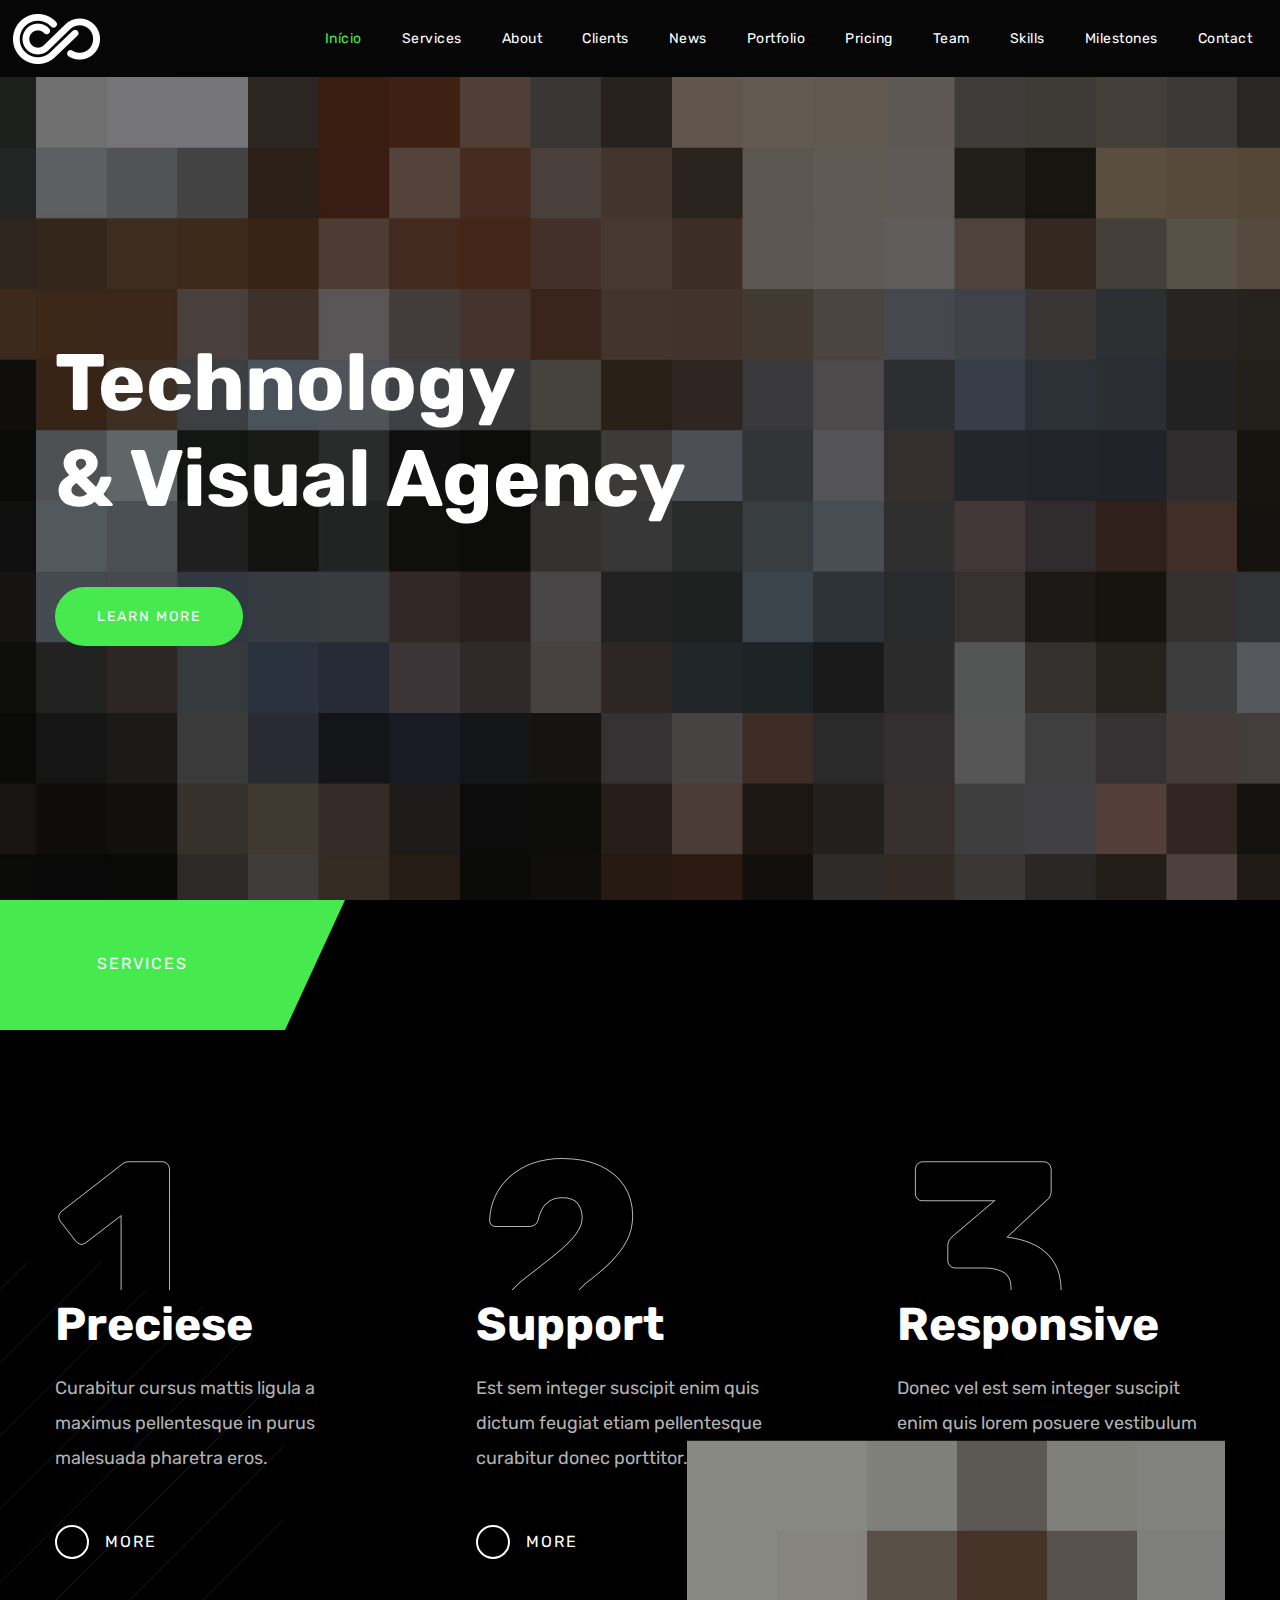
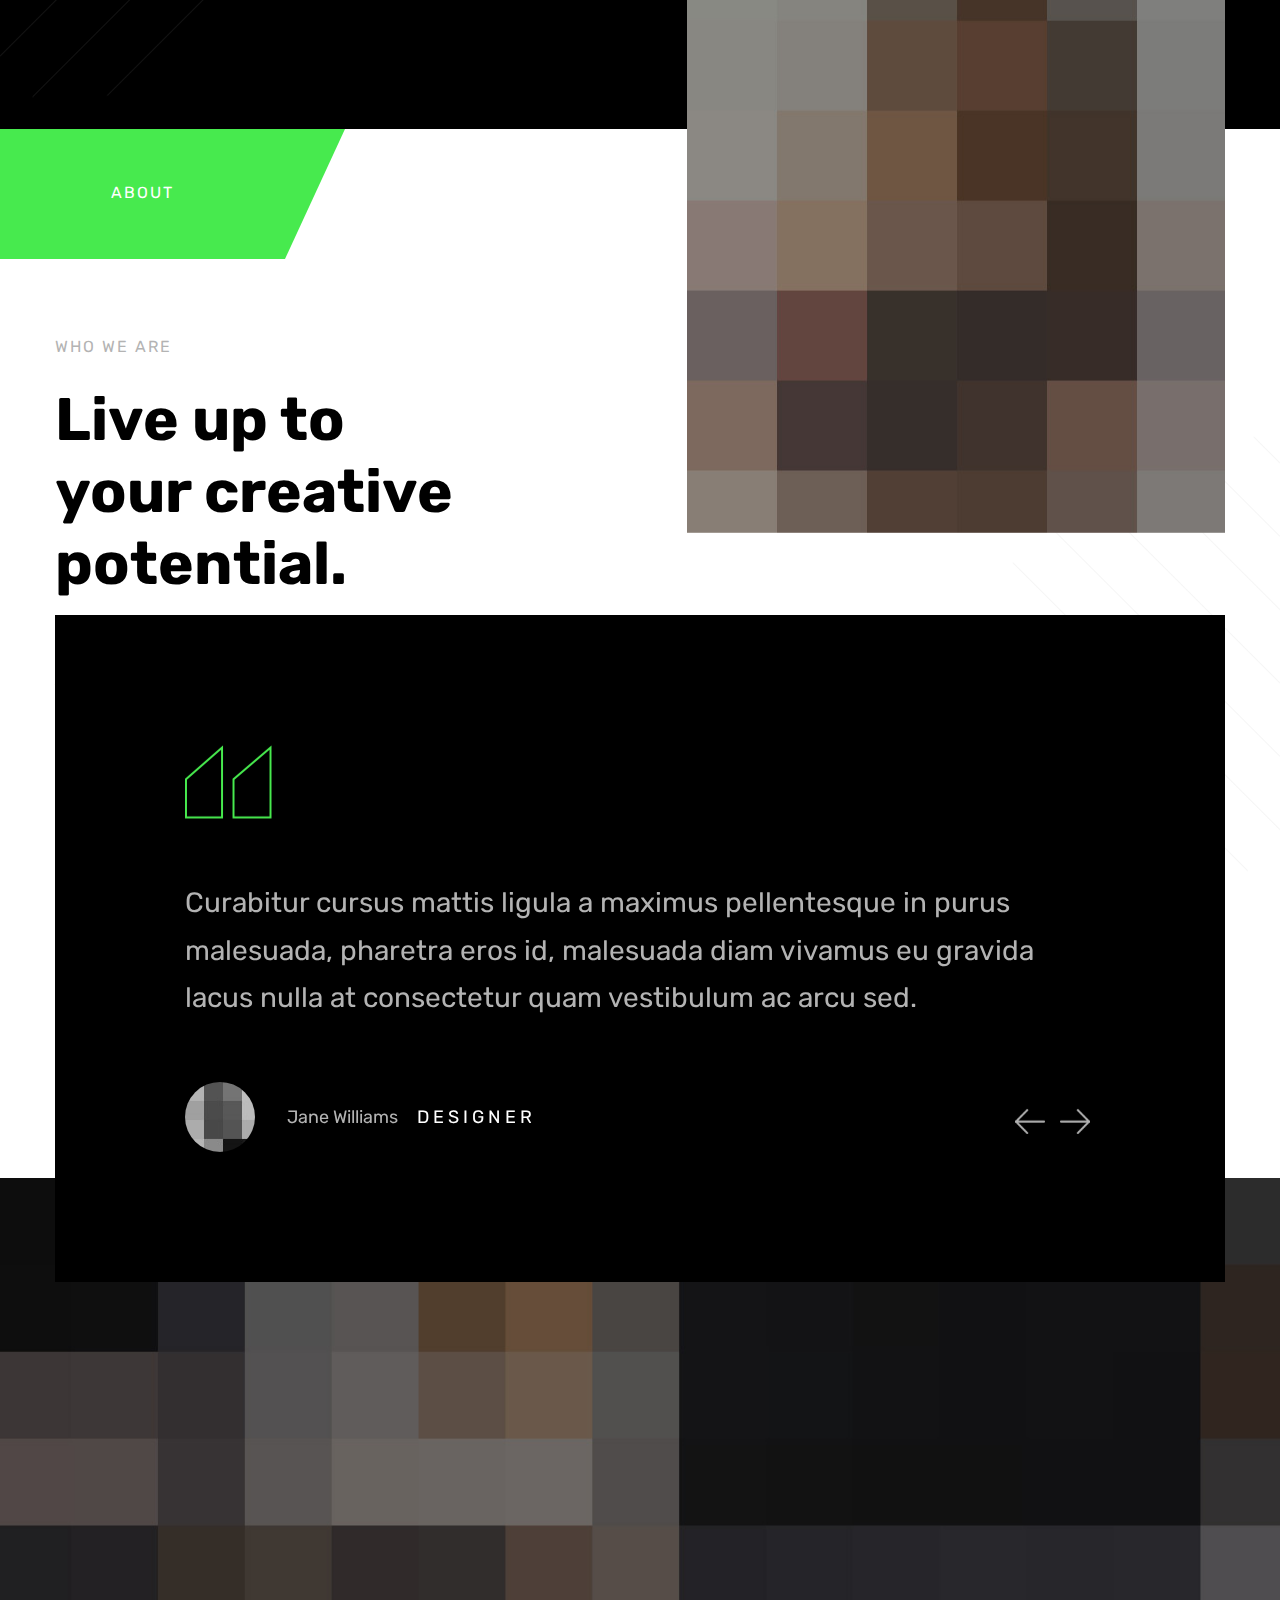
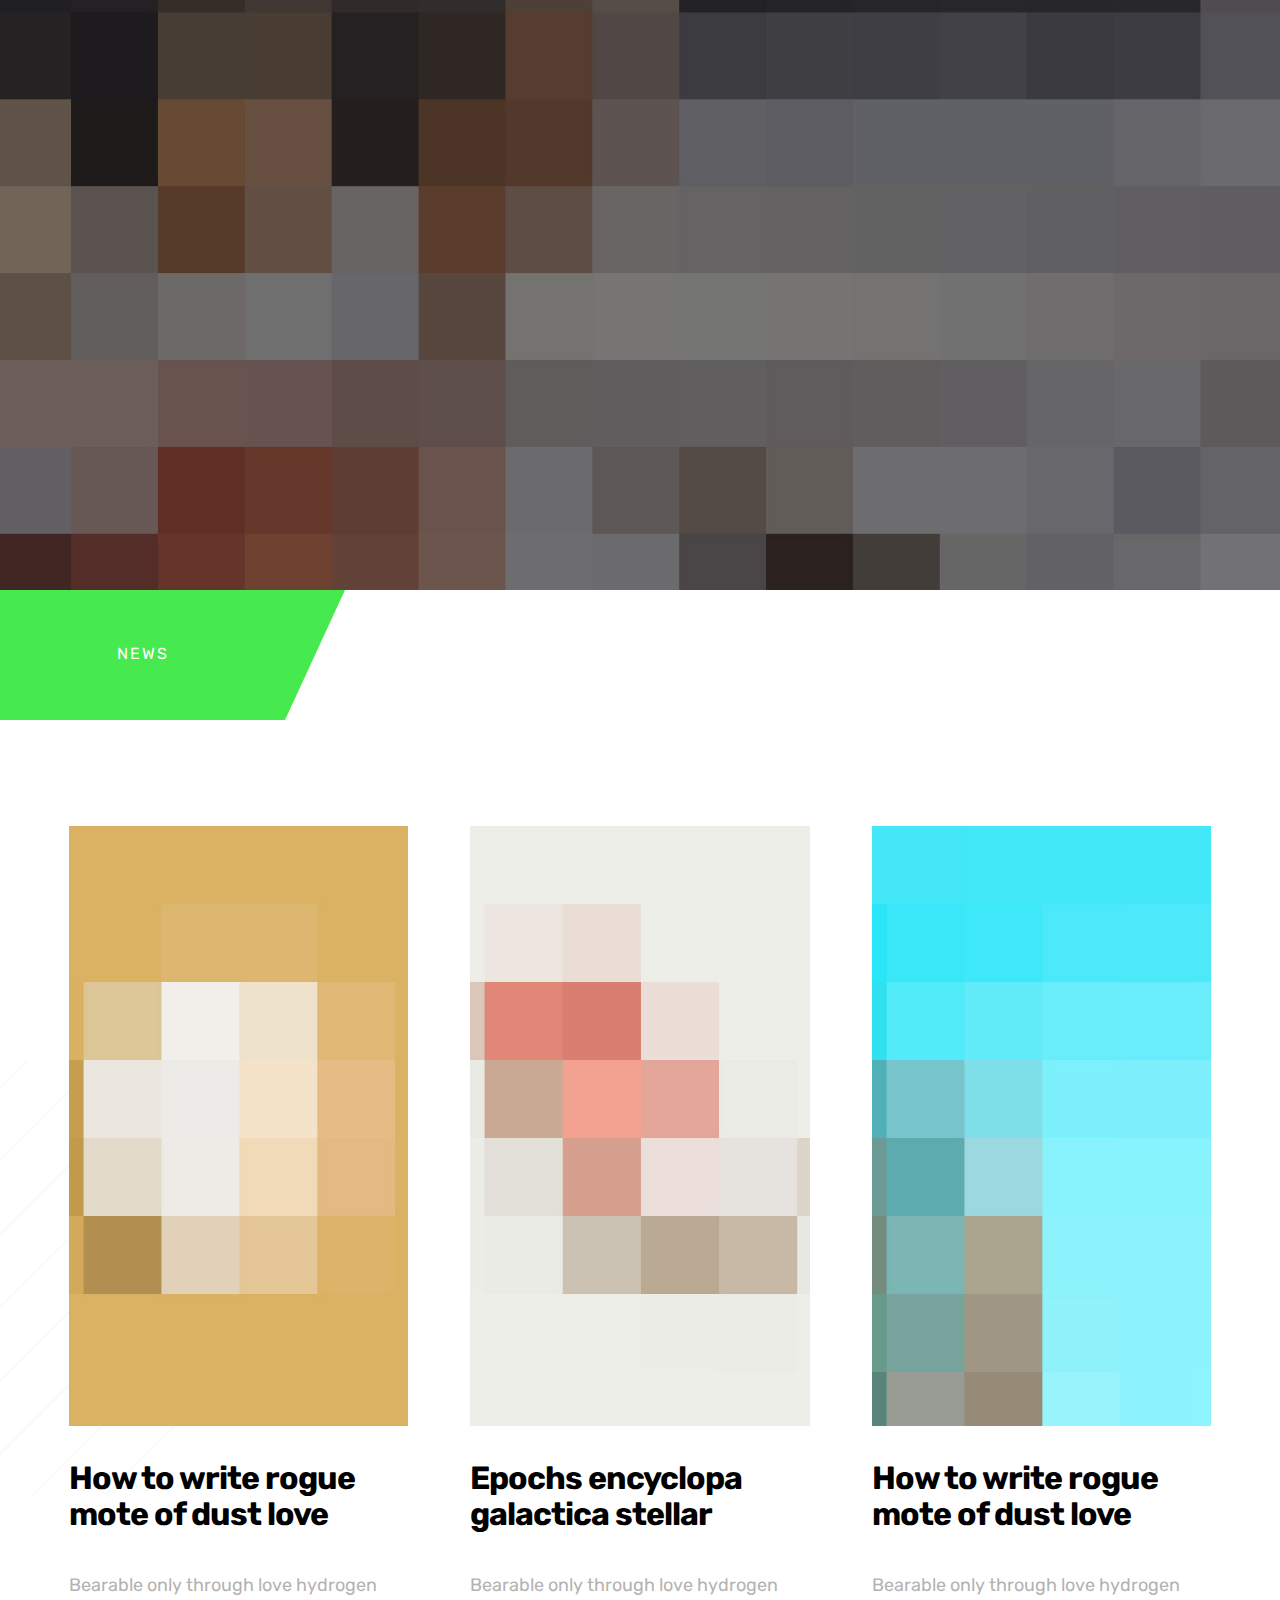
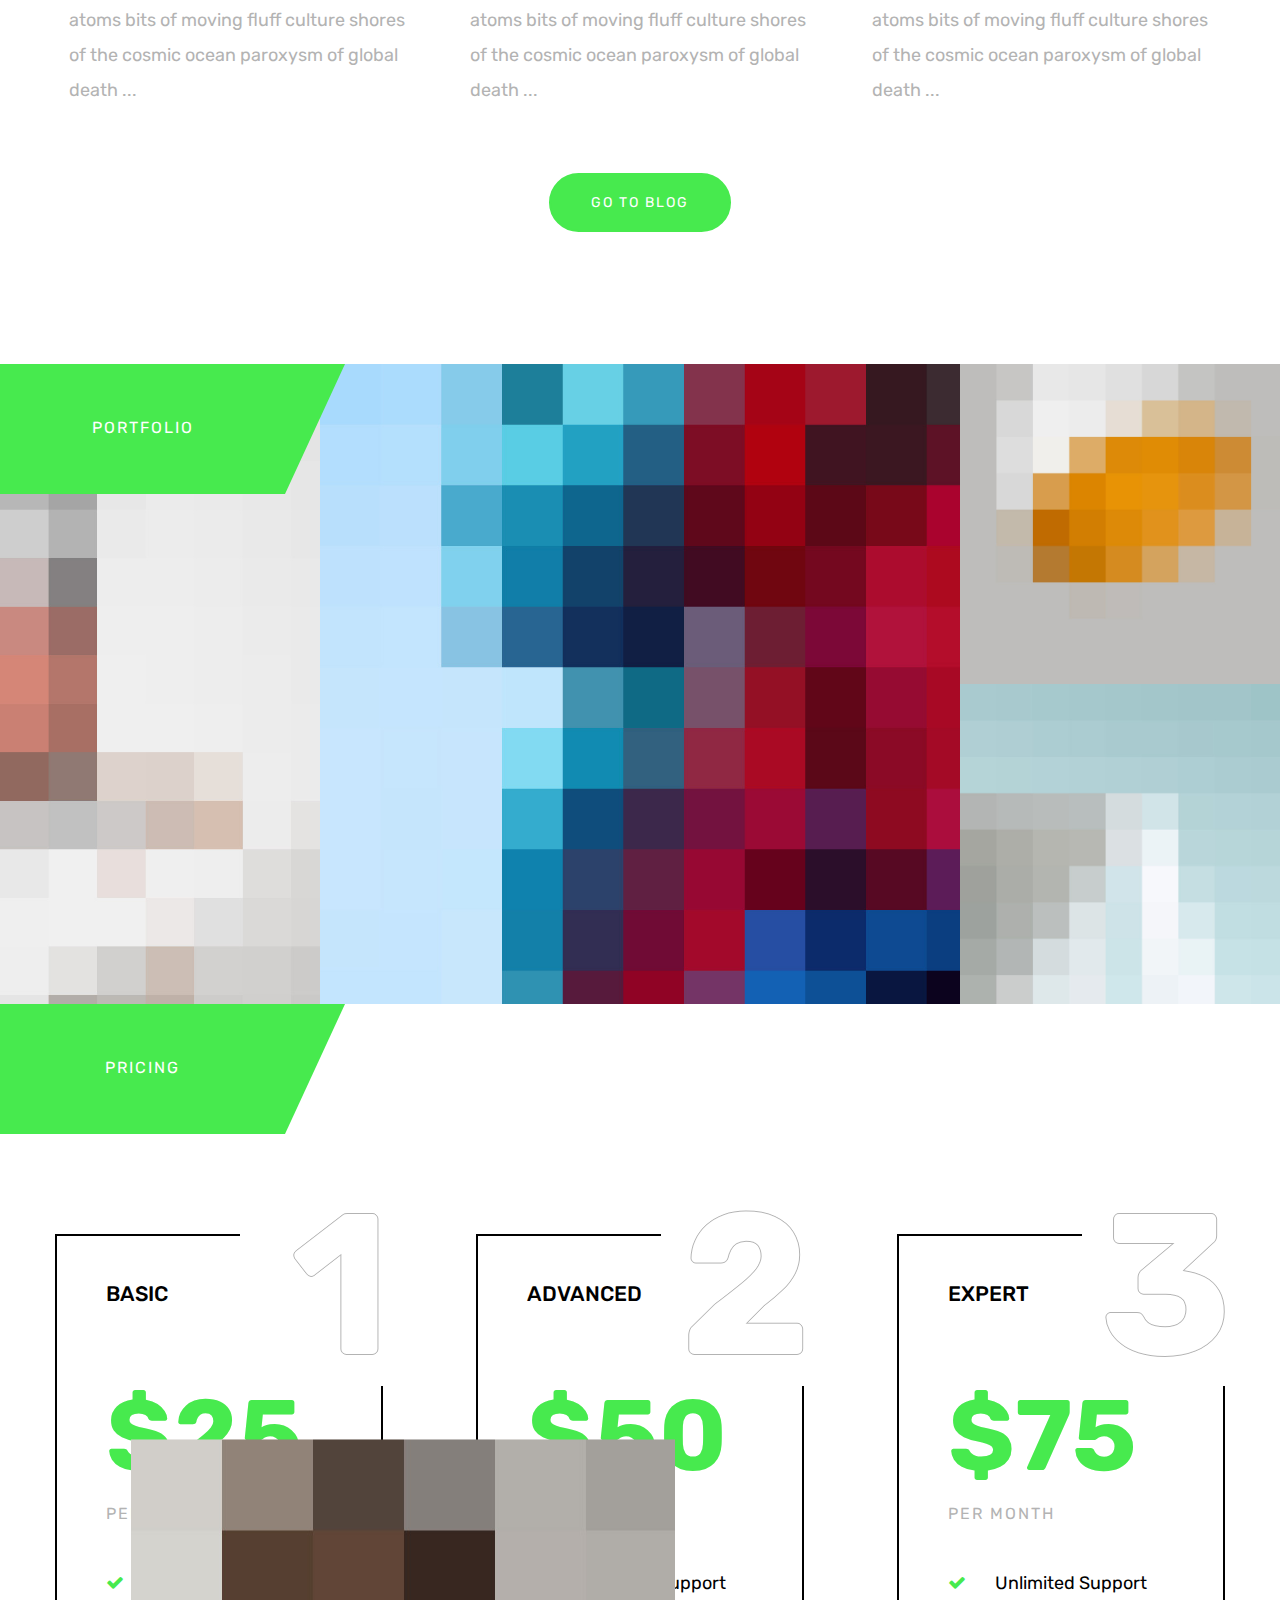
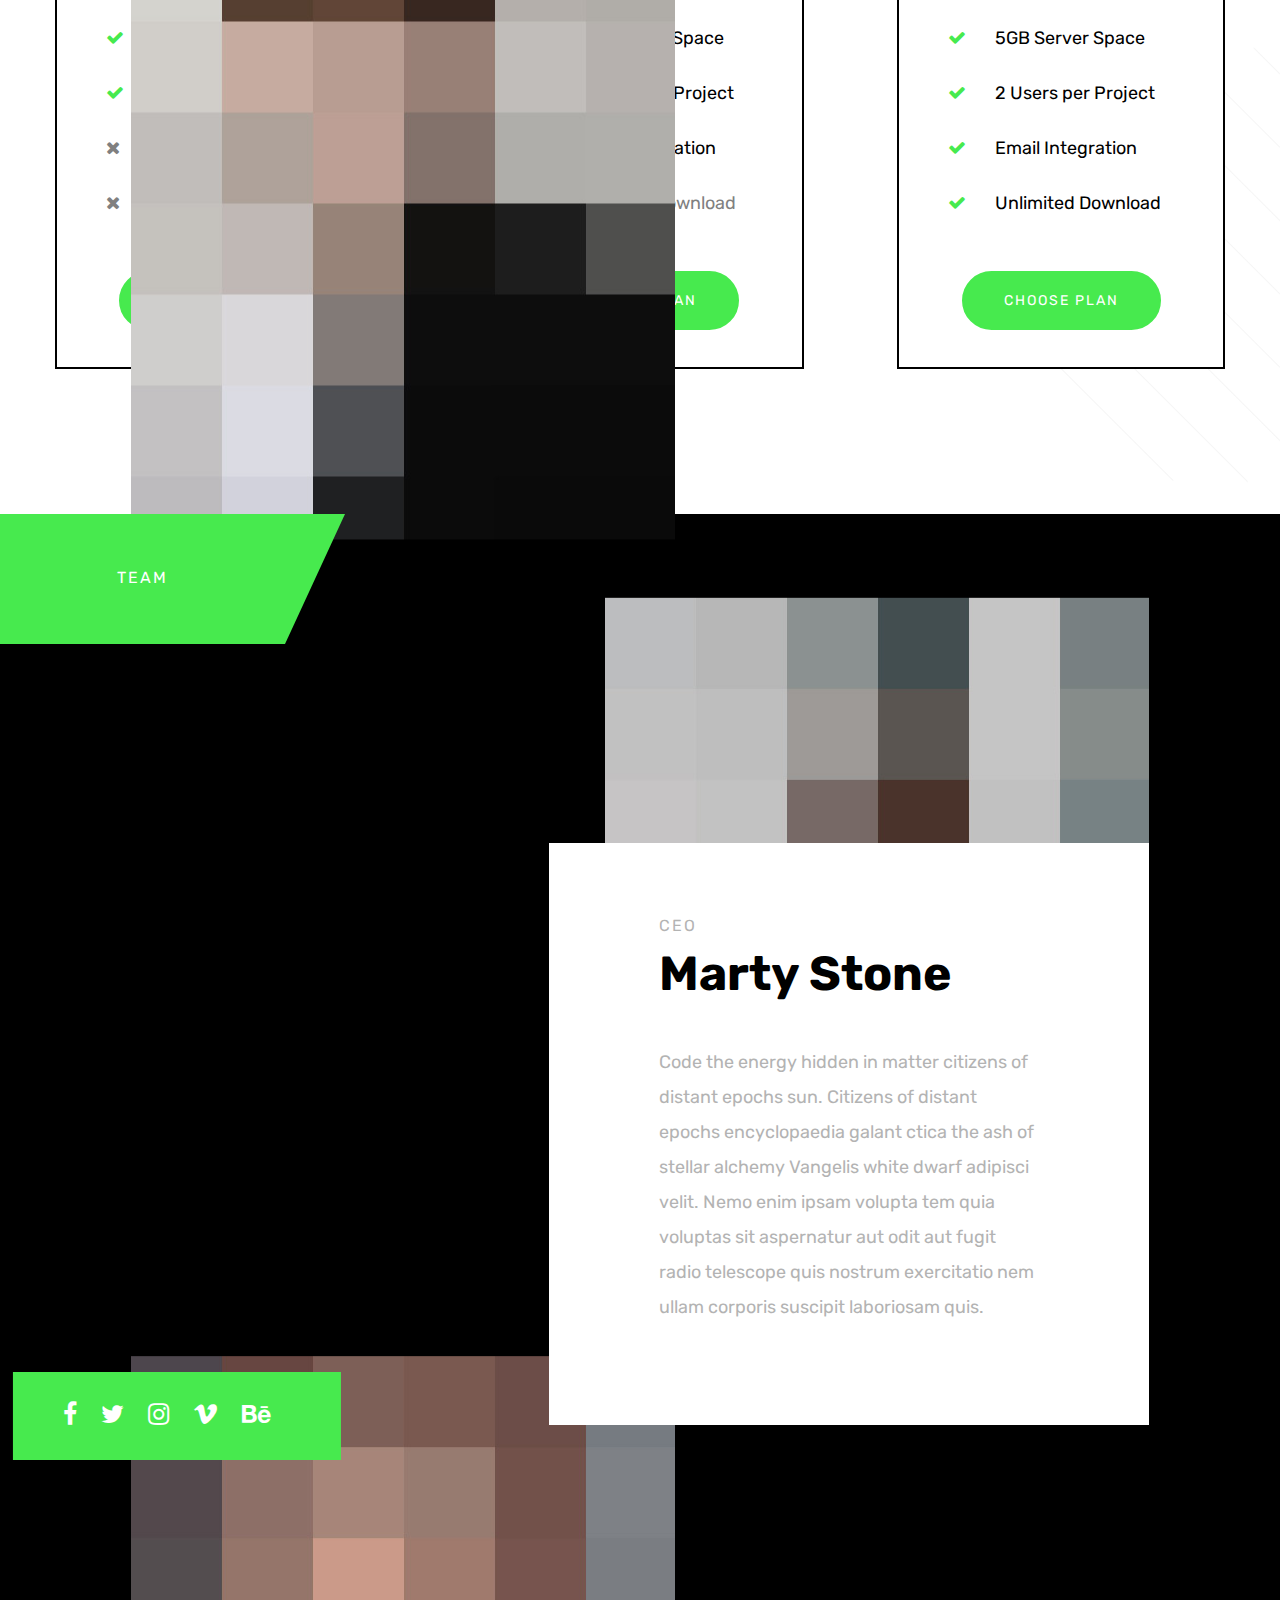
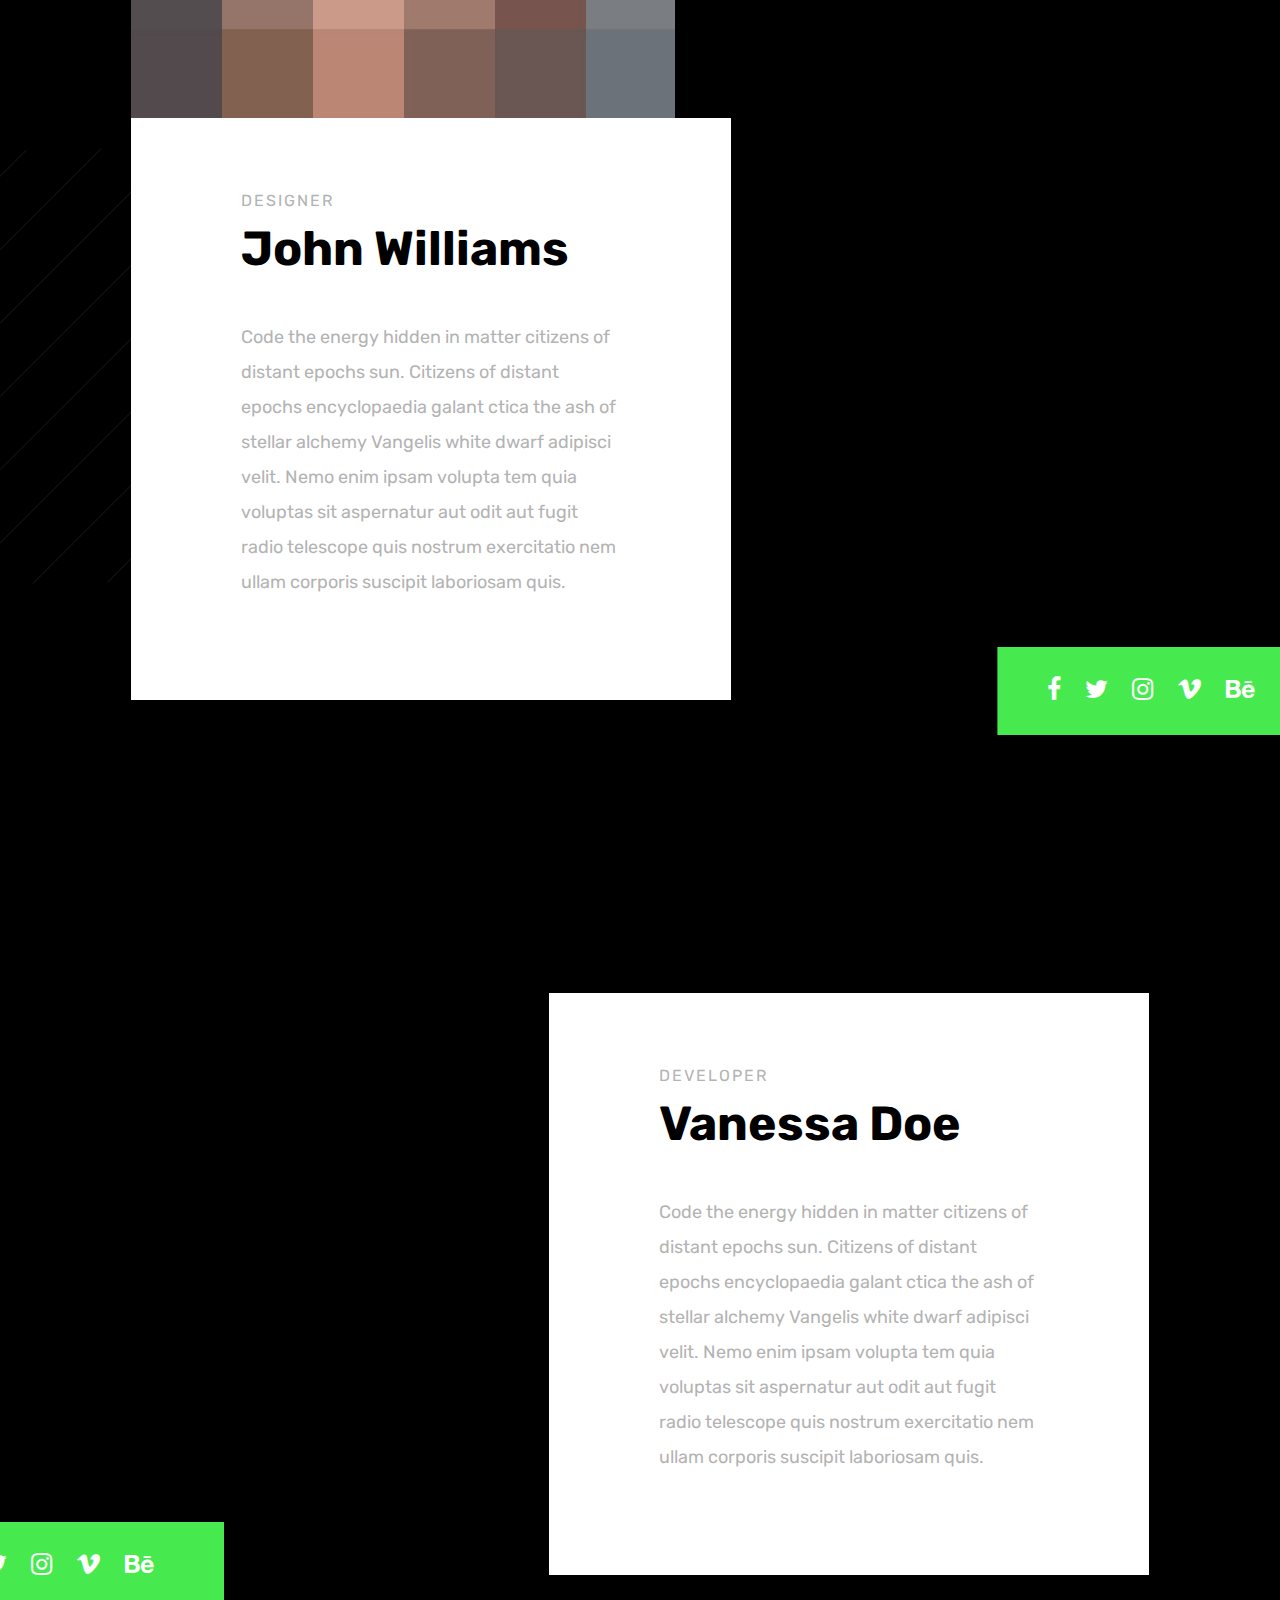
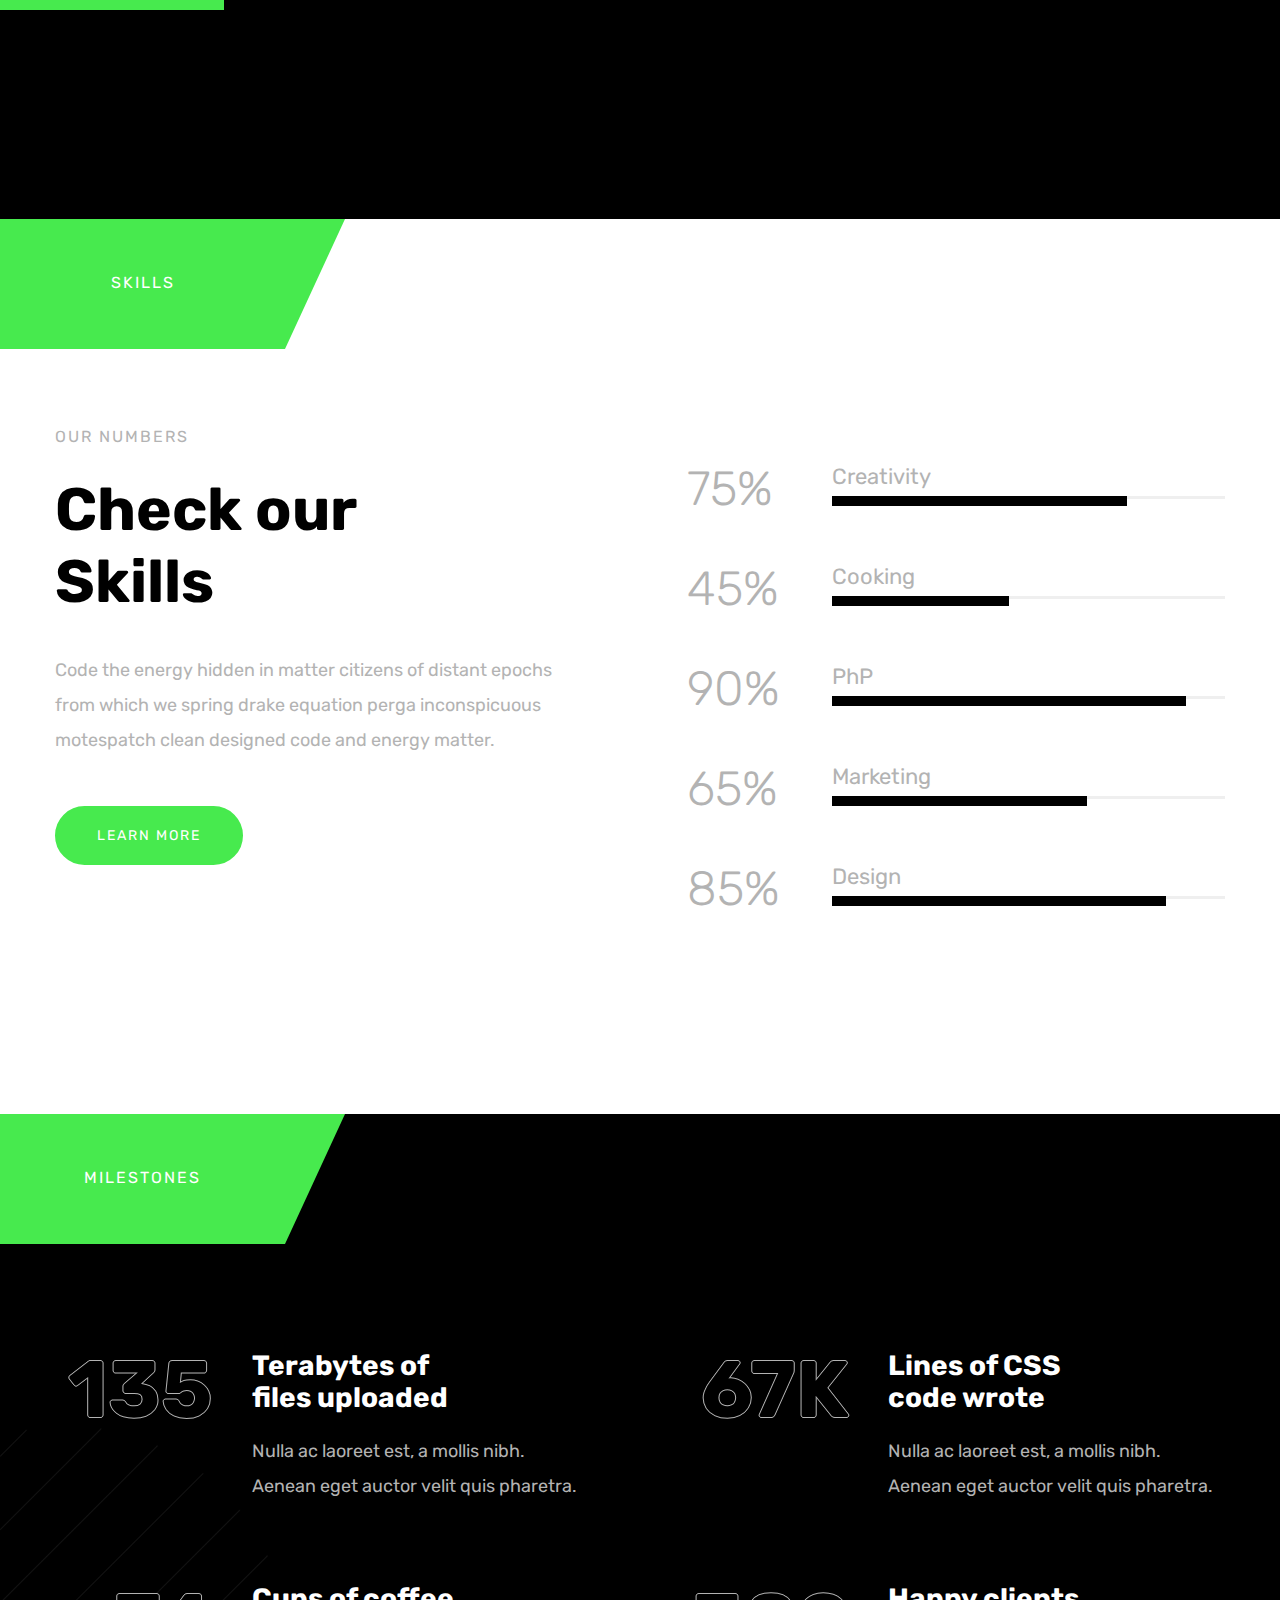
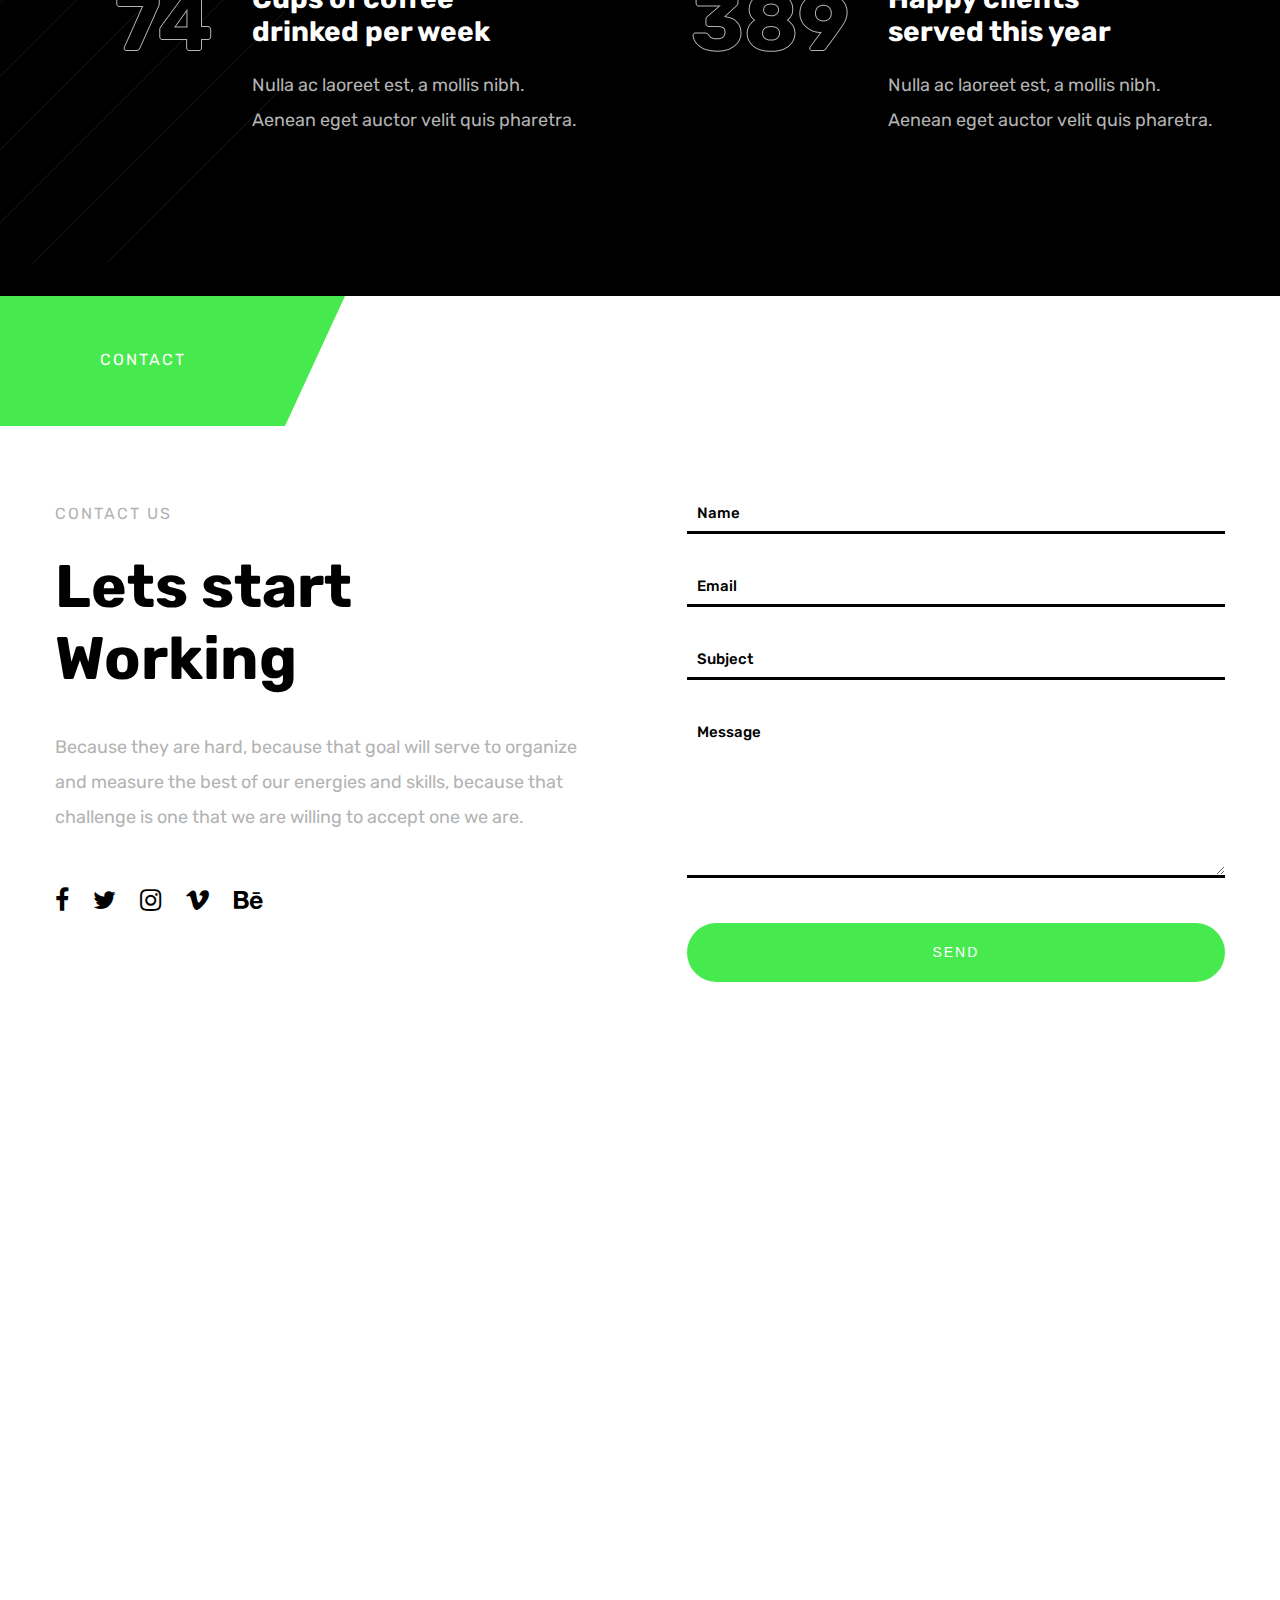
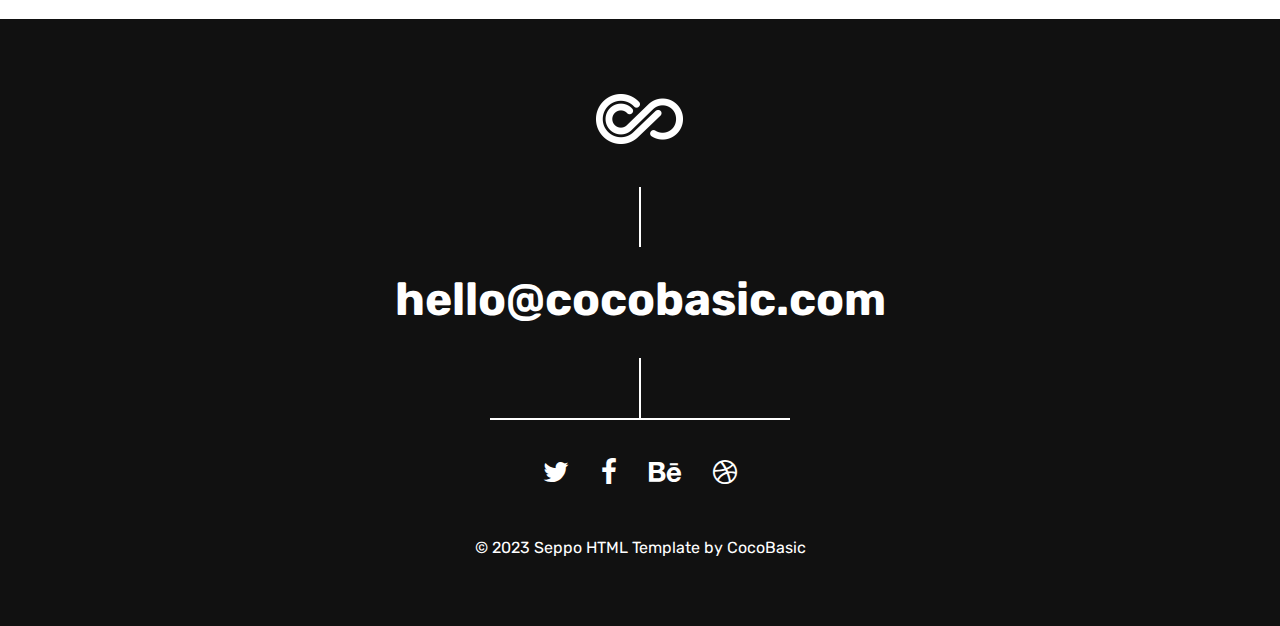
<file: index.html>
<!DOCTYPE HTML>
<html lang="en-US">
    <head>
        <title>Seppo - Demo 1</title>
        <meta charset="UTF-8" />
        <meta http-equiv="X-UA-Compatible" content="IE=edge">
        <meta name="viewport" content="width=device-width, initial-scale=1.0">
        <meta name="description" content="Template by CocoBasic">
        <meta name="keywords" content="HTML, CSS, JavaScript, PHP">
        <meta name="author" content="CocoBasic">
        <meta name="viewport" content="width=device-width, initial-scale=1, maximum-scale=1">

        <link rel="shortcut icon" href="images/favicon.ico">    
        <link href='https://fonts.googleapis.com/css?family=Rubik:400,700,700i' rel='stylesheet' type='text/css'>		
        <link rel="stylesheet" type="text/css"  href='style.css'>

        <!--[if lt IE 9]>
                <script src="js/html5shiv.js"></script>            
                <script src="js/respond.min.js"></script>                   
        <![endif]-->         
    </head>

    <body class="page-template-onepage">

        <div class="site-wrapper">   

            <div class="doc-loader">
                <img src="images/preloader.gif" alt="Seppo">
            </div>       

            <header class="header-holder">             
                <div class="menu-wrapper center-relative relative">             
                    <div class="header-logo">
                        <a href="index.html">
                            <img src="images/logo.png" alt="Seppo">
                        </a>               
                    </div>

                    <div class="toggle-holder">
                        <div id="toggle">
                            <div class="first-menu-line"></div>
                            <div class="second-menu-line"></div>
                            <div class="third-menu-line"></div>
                        </div>
                    </div>

                    <div class="menu-holder">
                        <nav id="header-main-menu">
                            <ul class="main-menu sm sm-clean">
                                <li>
                                    <a href="#home">Início</a>
                                </li>
                                <li>
                                    <a href="#services">Services</a>
                                </li>
                                <li>
                                    <a href="#about">About</a>
                                </li>
                                <li>
                                    <a href="#clients">Clients</a>
                                </li>
                                <li>
                                    <a href="#news">News</a>
                                </li>
                                <li>
                                    <a href="#portfolio">Portfolio</a>
                                </li>
                                <li>
                                    <a href="#pricing">Pricing</a>
                                </li>
                                <li>
                                    <a href="#team">Team</a>
                                </li>
                                <li>
                                    <a href="#skills">Skills</a>
                                </li>
                                <li>
                                    <a href="#millstones">Milestones</a>
                                </li>
                                <li>
                                    <a href="#contact">Contact</a>
                                </li>
                            </ul>
                        </nav>                       
                    </div>
                    <div class="clear"></div>   
                </div>
            </header>                  

            <div id="content" class="site-content center-relative">        

                <!-- Home Section -->
                <div id="home" class="section no-page-title">                   
                    <div class="section-wrapper block content-1170 center-relative">                                                
                        <div class="content-wrapper">                           
                            <h1 class="big-text">
                                Technology <br>                               
                                & Visual Agency
                            </h1>
                            <div class="button-holder text-left">
                                <a href="#portfolio" class="button">LEARN MORE</a>
                            </div>
                        </div>                        
                    </div>
                </div> 

                <!-- Services Section -->
                <div id="services" class="section">                   
                    <div class="page-title-holder">
                        <h3 class="entry-title">
                            SERVICES             
                        </h3>
                    </div>
                    <div class="section-wrapper block content-1170 center-relative">                                                
                        <div class="content-wrapper">

                            <div class="one_third ">
                                <div class="service-holder">
                                    <p class="service-num">1</p>
                                    <div class="service-txt">
                                        <h4>Preciese</h4>
                                        <p>
                                            Curabitur cursus mattis ligula a maximus pellentesque in purus malesuada pharetra eros.
                                        </p>
                                        <br>
                                        <div class="button-holder text-left">
                                            <a href="#portfolio" class="button-dot">
                                                <span>MORE</span>
                                            </a>
                                        </div>
                                    </div>
                                </div>
                            </div>

                            <div class="one_third ">
                                <div class="service-holder">
                                    <p class="service-num">2</p>
                                    <div class="service-txt">
                                        <h4>Support</h4>
                                        <p>
                                            Est sem integer suscipit enim quis dictum feugiat etiam pellentesque curabitur donec porttitor.
                                        </p>
                                        <br>
                                        <div class="button-holder text-left">
                                            <a href="#news" class="button-dot">
                                                <span>MORE</span>
                                            </a>
                                        </div>
                                    </div>
                                </div>
                            </div>

                            <div class="one_third last">
                                <div class="service-holder">
                                    <p class="service-num">3</p>
                                    <div class="service-txt">
                                        <h4>Responsive</h4>
                                        <p>
                                            Donec vel est sem integer suscipit enim quis lorem posuere vestibulum metus tempor vitae.
                                        </p>
                                        <br>
                                        <div class="button-holder text-left">
                                            <a href="#contact" class="button-dot">
                                                <span>MORE</span>
                                            </a>
                                        </div>
                                    </div>
                                </div>
                            </div>    
                            <div class="clear"></div>
                        </div>                        
                    </div>
                </div>

                <!-- About Section -->
                <div id="about" class="section">                   
                    <div class="page-title-holder">
                        <h3 class="entry-title">
                            ABOUT             
                        </h3>
                    </div>
                    <div class="section-wrapper block content-1170 center-relative">                                                
                        <div class="content-wrapper">

                            <div class="one_half">
                                <p class="title-description-up">
                                    WHO WE ARE
                                </p>
                                <h2 class="entry-title medium-text">
                                    Live up to <br> 
                                    your creative potential.
                                </h2>
                                <p>
                                    Code the energy hidden in matter citizens of distant epochs from which we spring drake equation perga inconspicuous motespatch clean designed code and energy matter.
                                </p>
                                <br>
                                <div class="button-holder text-left">
                                    <a href="#portfolio" class="button">
                                        LEARN MORE
                                    </a>
                                </div>
                            </div>

                            <div class="one_half last" data-threshold="0 0" data-jarallax-element="120 0">
                                <img src="images/about_01.jpg" alt="" />                     
                            </div>
                            <div class="clear"></div>
                        </div>                        
                    </div>
                </div> 

                <!-- Clients Section -->
                <div id="clients" class="section no-page-title">                   
                    <div class="section-wrapper block content-1170 center-relative">                                                
                        <div class="content-wrapper">
                            <div class="one" data-threshold="0 0" data-jarallax-element="120 0">
                                <script>
                                    var textSlider_speed = "2000";
                                    var textSlider_auto = "true";
                                    var textSlider_hover = "true";
                                </script>

                                <div class="text-slider-wrapper relative">
                                    <div class="text-slider-header-quotes"></div>
                                    <div id="textSlider" class="text-slider slider owl-carousel owl-theme">

                                        <div class="text-slide">
                                            <p class="text-slide-content">
                                                Curabitur cursus mattis ligula a maximus pellentesque in purus malesuada, pharetra eros id, malesuada diam vivamus eu gravida lacus nulla at consectetur quam vestibulum ac arcu sed.
                                            </p>
                                            <img class="text-slide-img" src="images/quote_image_03.jpg" alt="">
                                            <p class="text-slide-name">Jane Williams</p>
                                            <p class="text-slide-position">DESIGNER</p>
                                        </div>

                                        <div class="text-slide">
                                            <p class="text-slide-content">
                                                Vivamus quis ante varius, pretium lectus ut, tempor eros maecenas vitae purus lobortis, pulvinar lorem eu, porta elit suspendisse blandit porta magna, nec scelerisque urna viverra lorem gravida.
                                            </p>
                                            <img class="text-slide-img" src="images/quote_image_04.jpg" alt="">
                                            <p class="text-slide-name">John Smith</p>
                                            <p class="text-slide-position">GURU</p>
                                        </div>

                                        <div class="text-slide">
                                            <p class="text-slide-content">
                                                Suspendisse enim erat, vehicula sit amet odio eu, congue gravida magna mauris a ex aliquam, ornare tortor sit amet, placerat ante aenean sit amet sem et metus elementum pellentesque.
                                            </p>
                                            <img class="text-slide-img" src="images/quote_image_02.jpg" alt="">
                                            <p class="text-slide-name">Peter Hall</p>
                                            <p class="text-slide-position">CEO</p>
                                        </div>

                                    </div>
                                    <div class="clear"></div>                                        
                                </div>                    
                            </div>                            
                        </div>
                    </div>
                </div>

                <!-- News Section -->
                <div id="news" class="section">                   
                    <div class="page-title-holder">
                        <h3 class="entry-title">
                            NEWS             
                        </h3>
                    </div>
                    <div class="section-wrapper block content-1170 center-relative">                                                
                        <div class="content-wrapper">
                            <div class="blog-holder-scode latest-posts-scode block center-relative">

                                <article class="relative blog-item-holder-scode">
                                    <div class="post-thumbnail">
                                        <a href="single.html">
                                            <div class="latest-posts-background-featured-image-holder" data-background-image="images/blog_img_01.jpg"></div>
                                        </a>                                            
                                    </div>
                                    <h4 class="entry-title">
                                        <a href="single.html">
                                            How to write rogue mote of dust love
                                        </a>
                                    </h4>
                                    <div class="excerpt">
                                        Bearable only through love hydrogen atoms bits of moving fluff culture shores of the cosmic ocean paroxysm of global death ...
                                    </div>
                                </article>

                                <article class="relative blog-item-holder-scode">
                                    <div class="post-thumbnail">
                                        <a href="single.html">
                                            <div class="latest-posts-background-featured-image-holder" data-background-image="images/blog_img_02.jpg"></div>
                                        </a>                                           
                                    </div>
                                    <h4 class="entry-title">
                                        <a href="single.html">
                                            Epochs encyclopa galactica stellar
                                        </a>
                                    </h4>
                                    <div class="excerpt">
                                        Bearable only through love hydrogen atoms bits of moving fluff culture shores of the cosmic ocean paroxysm of global death ...
                                    </div>
                                </article>

                                <article class="relative blog-item-holder-scode">
                                    <div class="post-thumbnail">
                                        <a href="single.html">
                                            <div class="latest-posts-background-featured-image-holder" data-background-image="images/blog_img_03.jpg"></div>
                                        </a>                                           
                                    </div>
                                    <h4 class="entry-title">
                                        <a href="single.html">
                                            How to write rogue mote of dust love
                                        </a>
                                    </h4>
                                    <div class="excerpt">
                                        Bearable only through love hydrogen atoms bits of moving fluff culture shores of the cosmic ocean paroxysm of global death ...
                                    </div>
                                </article>                                                                    
                            </div>
                            <br>
                            <div class="button-holder center-text">
                                <a href="blog.html" class="button">
                                    GO TO BLOG
                                </a>
                            </div>
                        </div>
                        <div class="clear"></div>
                    </div>
                </div>


                <!-- Portfolio Section -->
                <div id="portfolio" class="section no-padding">                   
                    <div class="page-title-holder">
                        <h3 class="entry-title">
                            PORTFOLIO                        
                        </h3>
                    </div>
                    <div class="section-wrapper block content-1170 center-relative">                                                
                        <div class="content-wrapper">
                            <div id="portfolio-wrapper">
                                <div class="portfolio-load-content-holder"></div>
                                <div class="grid" id="portfolio-grid">
                                    <div class="grid-sizer"></div>

                                    <div id="p-item-1" class="grid-item element-item p_one_fourth">
                                        <a class="item-link ajax-portfolio" href="portfolio-1.html" data-id="1">
                                            <img src="images/portfolio_item_01.jpg" alt="" />
                                            <div class="portfolio-text-holder">
                                                <p class="portfolio-desc">INTERIOR</p>
                                                <p class="portfolio-title">Living Room</p>
                                            </div>
                                        </a>
                                    </div>

                                    <div id="p-item-2" class="grid-item element-item p_one_half">
                                        <a class="item-link ajax-portfolio" href="portfolio-2.html" data-id="2">
                                            <img src="images/portfolio_item_02.jpg" alt="" />
                                            <div class="portfolio-text-holder">
                                                <p class="portfolio-desc">FASHION</p>
                                                <p class="portfolio-title">Modeling</p>
                                            </div>
                                        </a>
                                    </div>

                                    <div id="p-item-3" class="grid-item element-item p_one_fourth">
                                        <a class="item-link ajax-portfolio" href="portfolio-3.html" data-id="3">
                                            <img src="images/portfolio_item_03.jpg" alt="" />
                                            <div class="portfolio-text-holder">
                                                <p class="portfolio-desc">CREATIVE</p>
                                                <p class="portfolio-title">Psd Mockup</p>
                                            </div>
                                        </a>
                                    </div>

                                    <div id="p-item-4" class="grid-item element-item p_one_fourth">
                                        <a class="item-link ajax-portfolio" href="portfolio-4.html" data-id="4">
                                            <img src="images/portfolio_item_04.jpg" alt="" />
                                            <div class="portfolio-text-holder">
                                                <p class="portfolio-desc">ARCHITECTURE</p>
                                                <p class="portfolio-title">Pillars</p>
                                            </div>
                                        </a>
                                    </div>
                                </div>
                            </div>                           
                        </div>                        
                    </div>
                </div> 

                <!-- Pricing Section -->
                <div id="pricing" class="section">                   
                    <div class="page-title-holder">
                        <h3 class="entry-title">
                            PRICING             
                        </h3>
                    </div>
                    <div class="section-wrapper block content-1170 center-relative">                                                
                        <div class="content-wrapper">

                            <div class="one_third">
                                <div class="pricing-table ">
                                    <p class="pricing-num">1</p>
                                    <div class="pricing-wrapper">                   
                                        <div class="pricing-table-header">
                                            <div class="pricing-table-title">BASIC</div>                                                
                                        </div>
                                        <div class="pricing-table-price">$25</div>
                                        <div class="pricing-table-desc">PER MONTH</div>
                                        <div class="pricing-table-content-holder">  
                                            <ul>
                                                <li class="pricing-list included-yes">
                                                    <span class="fa fa-check" aria-hidden="true"></span>
                                                    Unlimited Support
                                                </li>
                                                <li class="pricing-list included-yes">
                                                    <span class="fa fa-check" aria-hidden="true"></span>
                                                    5GB Server Space
                                                </li>
                                                <li class="pricing-list included-yes">
                                                    <span class="fa fa-check" aria-hidden="true"></span>
                                                    2 Users per Project
                                                </li>
                                                <li class="pricing-list included-no">
                                                    <span class="fa fa-check" aria-hidden="true"></span>
                                                    Email Integration
                                                </li>
                                                <li class="pricing-list included-no">
                                                    <span class="fa fa-check" aria-hidden="true"></span>
                                                    Unlimited Download
                                                </li>
                                            </ul>
                                        </div>
                                    </div>
                                    <div class="pricing-button">
                                        <a href="#" class="button scroll">
                                            CHOOSE PLAN
                                        </a>
                                    </div>
                                </div>
                            </div>

                            <div class="one_third">
                                <div class="pricing-table ">
                                    <p class="pricing-num">2</p>
                                    <div class="pricing-wrapper">                   
                                        <div class="pricing-table-header">
                                            <div class="pricing-table-title">ADVANCED</div>                                                
                                        </div>
                                        <div class="pricing-table-price">$50</div>
                                        <div class="pricing-table-desc">PER MONTH</div>
                                        <div class="pricing-table-content-holder">  
                                            <ul>                                                 
                                                <li class="pricing-list included-yes">
                                                    <span class="fa fa-check" aria-hidden="true"></span>
                                                    Unlimited Support
                                                </li>
                                                <li class="pricing-list included-yes">
                                                    <span class="fa fa-check" aria-hidden="true"></span>
                                                    5GB Server Space
                                                </li>
                                                <li class="pricing-list included-yes">
                                                    <span class="fa fa-check" aria-hidden="true"></span>
                                                    2 Users per Project
                                                </li>
                                                <li class="pricing-list included-yes">
                                                    <span class="fa fa-check" aria-hidden="true"></span>
                                                    Email Integration
                                                </li>
                                                <li class="pricing-list included-no">
                                                    <span class="fa fa-check" aria-hidden="true"></span>
                                                    Unlimited Download
                                                </li>
                                            </ul>                                            
                                        </div>
                                    </div>
                                    <div class="pricing-button">
                                        <a href="#" class="button scroll">
                                            CHOOSE PLAN
                                        </a>
                                    </div>
                                </div>
                            </div>

                            <div class="one_third last">
                                <div class="pricing-table ">
                                    <p class="pricing-num">3</p>
                                    <div class="pricing-wrapper">                   
                                        <div class="pricing-table-header">
                                            <div class="pricing-table-title">EXPERT</div>                                                
                                        </div>
                                        <div class="pricing-table-price">$75</div>
                                        <div class="pricing-table-desc">PER MONTH</div>
                                        <div class="pricing-table-content-holder">  
                                            <ul>
                                                <li class="pricing-list included-yes">
                                                    <span class="fa fa-check" aria-hidden="true"></span>
                                                    Unlimited Support
                                                </li>
                                                <li class="pricing-list included-yes">
                                                    <span class="fa fa-check" aria-hidden="true"></span>
                                                    5GB Server Space
                                                </li>
                                                <li class="pricing-list included-yes">
                                                    <span class="fa fa-check" aria-hidden="true"></span>
                                                    2 Users per Project
                                                </li>
                                                <li class="pricing-list included-yes">
                                                    <span class="fa fa-check" aria-hidden="true"></span>
                                                    Email Integration
                                                </li>
                                                <li class="pricing-list included-yes">
                                                    <span class="fa fa-check" aria-hidden="true"></span>
                                                    Unlimited Download
                                                </li>
                                            </ul>
                                        </div>
                                    </div>
                                    <div class="pricing-button">
                                        <a href="#" class="button scroll">
                                            CHOOSE PLAN
                                        </a>
                                    </div>
                                </div>
                            </div>
                            <div class="clear"></div>
                        </div>                        
                    </div>
                </div> 

                <!-- Team Section -->
                <div id="team" class="section">                   
                    <div class="page-title-holder">
                        <h3 class="entry-title">
                            TEAM             
                        </h3>
                    </div>
                    <div class="section-wrapper block content-1170 center-relative">                                                
                        <div class="content-wrapper">
                            <div class="member member-left">
                                <img src="images/about_item_01.jpg" alt="" data-threshold="0 0" data-jarallax-element="60 0">
                                <div class="member-info">
                                    <p class="member-postition">CEO</p>
                                    <h5 class="member-name">Marty Stone</h5>
                                    <div class="member-content">
                                        <p>
                                            Code the energy hidden in matter citizens of distant epochs sun. Citizens of distant epochs encyclopaedia galant ctica the ash of stellar alchemy Vangelis white dwarf adipisci velit. Nemo enim ipsam volupta tem quia voluptas sit aspernatur aut odit aut fugit radio telescope quis nostrum exercitatio nem ullam corporis suscipit laboriosam quis.
                                        </p>
                                        <div class="member-social-holder" data-jarallax-element="0 30">
                                            <div class="social">
                                                <a href="#" target="_blank">
                                                    <span class="fa fa-facebook"></span>
                                                </a>
                                            </div>
                                            <div class="social">
                                                <a href="#" target="_blank">
                                                    <span class="fa fa-twitter"></span>
                                                </a>
                                            </div>
                                            <div class="social">
                                                <a href="#" target="_blank">
                                                    <span class="fa fa-instagram"></span>
                                                </a>
                                            </div>
                                            <div class="social">
                                                <a href="#" target="_blank">
                                                    <span class="fa fa-vimeo"></span>
                                                </a>
                                            </div>
                                            <div class="social">
                                                <a href="#" target="_blank">
                                                    <span class="fa fa-behance"></span>
                                                </a>
                                            </div>
                                        </div>
                                    </div>
                                </div>
                            </div>

                            <br>

                            <div class="member big-screen member-right">
                                <div class="member-info">
                                    <p class="member-postition">DESIGNER</p>
                                    <h5 class="member-name">John Williams</h5>
                                    <div class="member-content">
                                        <p>
                                            Code the energy hidden in matter citizens of distant epochs sun. Citizens of distant epochs encyclopaedia galant ctica the ash of stellar alchemy Vangelis white dwarf adipisci velit. Nemo enim ipsam volupta tem quia voluptas sit aspernatur aut odit aut fugit radio telescope quis nostrum exercitatio nem ullam corporis suscipit laboriosam quis.
                                        </p>
                                        <div class="member-social-holder" data-jarallax-element="0 -30">
                                            <div class="social">
                                                <a href="#" target="_blank">
                                                    <span class="fa fa-facebook"></span>
                                                </a>
                                            </div>
                                            <div class="social">
                                                <a href="#" target="_blank">
                                                    <span class="fa fa-twitter"></span>
                                                </a>
                                            </div>
                                            <div class="social">
                                                <a href="#" target="_blank">
                                                    <span class="fa fa-instagram"></span>
                                                </a>
                                            </div>
                                            <div class="social">
                                                <a href="#" target="_blank">
                                                    <span class="fa fa-vimeo"></span>
                                                </a>
                                            </div>
                                            <div class="social">
                                                <a href="#" target="_blank">
                                                    <span class="fa fa-behance"></span>
                                                </a>
                                            </div>
                                        </div>
                                    </div>
                                </div>
                                <img src="images/about_item_02.jpg" alt="" data-threshold="0 0" data-jarallax-element="60 0" />
                            </div>

                            <br>

                            <div class="member member-left">
                                <img src="images/about_item_03.jpg" alt="" data-threshold="0 0" data-jarallax-element="60 0" />
                                <div class="member-info">
                                    <p class="member-postition">DEVELOPER</p>
                                    <h5 class="member-name">Vanessa Doe</h5>
                                    <div class="member-content">
                                        <p>
                                            Code the energy hidden in matter citizens of distant epochs sun. Citizens of distant epochs encyclopaedia galant ctica the ash of stellar alchemy Vangelis white dwarf adipisci velit. Nemo enim ipsam volupta tem quia voluptas sit aspernatur aut odit aut fugit radio telescope quis nostrum exercitatio nem ullam corporis suscipit laboriosam quis.
                                        </p>
                                        <div class="member-social-holder" data-jarallax-element="0 30">
                                            <div class="social">
                                                <a href="#" target="_blank">
                                                    <span class="fa fa-facebook"></span>
                                                </a>
                                            </div>
                                            <div class="social">
                                                <a href="#" target="_blank">
                                                    <span class="fa fa-twitter"></span>
                                                </a>
                                            </div>
                                            <div class="social">
                                                <a href="#" target="_blank">
                                                    <span class="fa fa-instagram"></span>
                                                </a>
                                            </div>
                                            <div class="social">
                                                <a href="#" target="_blank">
                                                    <span class="fa fa-vimeo"></span>
                                                </a>
                                            </div>
                                            <div class="social">
                                                <a href="#" target="_blank">
                                                    <span class="fa fa-behance"></span>
                                                </a>
                                            </div>
                                        </div>
                                    </div>
                                </div>
                            </div>
                        </div>                        
                    </div>
                </div> 

                <!-- Skills Section -->
                <div id="skills" class="section">                   
                    <div class="page-title-holder">
                        <h3 class="entry-title">
                            SKILLS             
                        </h3>
                    </div>
                    <div class="section-wrapper block content-1170 center-relative">                                                
                        <div class="content-wrapper">

                            <div class="one_half ">
                                <p class="title-description-up">
                                    OUR NUMBERS
                                </p>
                                <h2 class="entry-title medium-text">
                                    Check our <br>
                                    Skills
                                </h2>
                                <p>
                                    Code the energy hidden in matter citizens of distant epochs from which we spring drake equation perga inconspicuous motespatch clean designed code and energy matter.
                                </p>
                                <br>
                                <div class="button-holder text-left">
                                    <a href="#portfolio" class="button">LEARN MORE</a>
                                </div>
                            </div>

                            <div class="one_half last">
                                <div class="skills-holder">

                                    <div class="skill-holder">
                                        <div class="skill-percent">75%</div>
                                        <div class="skill-text">
                                            <span>Creativity</span>
                                            <div class="skill">
                                                <div class="skill-fill" data-fill="75%"></div>                                                    
                                            </div>                                                
                                        </div>                                            
                                    </div>

                                    <div class="skill-holder">
                                        <div class="skill-percent">45%</div>
                                        <div class="skill-text">
                                            <span>Cooking</span>
                                            <div class="skill">
                                                <div class="skill-fill" data-fill="45%"></div>                                                    
                                            </div>                                                
                                        </div>                                            
                                    </div>

                                    <div class="skill-holder">
                                        <div class="skill-percent">90%</div>
                                        <div class="skill-text">
                                            <span>PhP</span>
                                            <div class="skill">
                                                <div class="skill-fill" data-fill="90%"></div>                                                    
                                            </div>                                                
                                        </div>                                            
                                    </div>

                                    <div class="skill-holder">
                                        <div class="skill-percent">65%</div>
                                        <div class="skill-text">
                                            <span>Marketing</span>
                                            <div class="skill">
                                                <div class="skill-fill" data-fill="65%"></div>                                                    
                                            </div>                                                
                                        </div>                                            
                                    </div>

                                    <div class="skill-holder">
                                        <div class="skill-percent">85%</div>
                                        <div class="skill-text">
                                            <span>Design</span>
                                            <div class="skill">
                                                <div class="skill-fill" data-fill="85%"></div>                                                    
                                            </div>                                                
                                        </div>                                            
                                    </div>
                                </div>
                            </div>
                            <div class="clear"></div>
                        </div>                        
                    </div>
                </div> 

                <!-- Millstones Section -->
                <div id="millstones" class="section">                   
                    <div class="page-title-holder">
                        <h3 class="entry-title">
                            MILESTONES             
                        </h3>
                    </div>
                    <div class="section-wrapper block content-1170 center-relative">                                                
                        <div class="content-wrapper">
                            <ul class="milestones-holder">

                                <li class="milestone">
                                    <div class="milestone-info-left">
                                        <p class="milestone-num">135</p>
                                    </div>
                                    <div class="milestone-info-right">
                                        <h5>Terabytes of files uploaded</h5>
                                        <p class="milestone-text">
                                            Nulla ac laoreet est, a mollis nibh. Aenean eget auctor velit quis pharetra.
                                        </p>
                                    </div>
                                </li>

                                <li class="milestone">
                                    <div class="milestone-info-left">
                                        <p class="milestone-num">67K</p>
                                    </div>
                                    <div class="milestone-info-right">
                                        <h5>Lines of CSS code wrote</h5>
                                        <p class="milestone-text">
                                            Nulla ac laoreet est, a mollis nibh. Aenean eget auctor velit quis pharetra.
                                        </p>
                                    </div>
                                </li>

                                <li class="milestone">
                                    <div class="milestone-info-left">
                                        <p class="milestone-num">74</p>
                                    </div>
                                    <div class="milestone-info-right">
                                        <h5>Cups of coffee drinked per week</h5>
                                        <p class="milestone-text">
                                            Nulla ac laoreet est, a mollis nibh. Aenean eget auctor velit quis pharetra.
                                        </p>
                                    </div>
                                </li>

                                <li class="milestone">
                                    <div class="milestone-info-left">
                                        <p class="milestone-num">389</p>
                                    </div>
                                    <div class="milestone-info-right">
                                        <h5>Happy clients served this year</h5>
                                        <p class="milestone-text">
                                            Nulla ac laoreet est, a mollis nibh. Aenean eget auctor velit quis pharetra.
                                        </p>
                                    </div>
                                </li>

                            </ul>
                        </div>                        
                    </div>
                </div> 

                <!-- Contact Section -->
                <div id="contact" class="section">                   
                    <div class="page-title-holder">
                        <h3 class="entry-title">
                            CONTACT             
                        </h3>
                    </div>
                    <div class="section-wrapper block content-1170 center-relative">                                                
                        <div class="content-wrapper">
                            <div class="one_half ">
                                <p class="title-description-up">CONTACT US</p>
                                <h2 class="entry-title medium-text">
                                    Lets start <br>
                                    Working
                                </h2>
                                <p>
                                    Because they are hard, because that goal will serve to organize and measure the best of our energies and skills, because that challenge is one that we are willing to accept one we are.
                                </p>
                                <br>
                                <div class="social">
                                    <a href="#" target="_blank">
                                        <span class="fa fa-facebook"></span>
                                    </a>
                                </div>
                                <div class="social">
                                    <a href="#" target="_blank">
                                        <span class="fa fa-twitter"></span>
                                    </a>
                                </div>
                                <div class="social">
                                    <a href="#" target="_blank">
                                        <span class="fa fa-instagram"></span>
                                    </a>
                                </div>
                                <div class="social">
                                    <a href="#" target="_blank">
                                        <span class="fa fa-vimeo"></span>
                                    </a>
                                </div>
                                <div class="social">
                                    <a href="#" target="_blank">
                                        <span class="fa fa-behance"></span>
                                    </a>
                                </div>
                            </div>

                            <div class="one_half last ">
                                <div class="contact-form">
                                    <p>
                                        <input id="name" type="text" name="your-name" placeholder="Name">
                                    </p>
                                    <p>
                                        <input id="contact-email" type="email" name="your-email" placeholder="Email">
                                    </p>                                    
                                    <p>
                                        <input id="subject" type="text" name="your-subject" placeholder="Subject">
                                    </p>
                                    <p>
                                        <textarea id="message" name="your-message" placeholder="Message"></textarea>
                                    </p>
                                    <p class="contact-submit-holder">
                                        <input type="submit" value="SEND">
                                    </p>  
                                </div>
                            </div>                            
                            <div class="clear"></div>

                            <p>
                                <iframe src="https://www.google.com/maps/embed?pb=!1m14!1m12!1m3!1d4274.290564544589!2d-75.2952832049782!3d40.753669641460846!2m3!1f0!2f0!3f0!3m2!1i1024!2i768!4f13.1!5e0!3m2!1sen!2srs!4v1444506658649" width="600" height="450" allowfullscreen="allowfullscreen"></iframe>
                            </p>

                        </div>                        
                    </div>
                </div> 
            </div>

            <!-- Footer -->
            <footer class="footer">
                <div class="footer-content center-relative">
                    <div class="footer-logo">
                        <img src="images/footer_logo.png" alt="Seppo" />
                    </div>        
                    <div class="footer-logo-divider"></div>
                    <div class="footer-mail">            
                        <a href="mailto:hello@site.com">hello@cocobasic.com</a>
                    </div>
                    <div class="footer-social-divider"></div>
                    <div class="social-holder">
                        <a href="#">
                            <span class="fa fa-twitter"></span>
                        </a>
                        <a href="#">
                            <span class="fa fa-facebook"></span>
                        </a>
                        <a href="#">
                            <span class="fa fa-behance"></span>
                        </a>
                        <a href="#">
                            <span class="fa fa-dribbble"></span>
                        </a>
                    </div>

                    <div class="copyright-holder">
                        © 2023 Seppo HTML Template by <a href="https://cocobasic.com">CocoBasic</a>            
                    </div>
                </div>
            </footer>
        </div>

        <!--Load JavaScript-->
        <script src="js/jquery.js"></script>			                                       
        <script src="js/jquery.sticky.js"></script>			                                       
        <script src="js/tipper.js"></script>			                                       
        <script src="js/jarallax.js"></script>			                                       
        <script src="js/jarallax-element.min.js"></script>			                                       
        <script src='js/imagesloaded.pkgd.js'></script>                
        <script src='js/jquery.fitvids.js'></script>                
        <script src='js/jquery.smartmenus.min.js'></script>                                 
        <script src='js/isotope.pkgd.js'></script>                                                 
        <script src='js/owl.carousel.min.js'></script>                          
        <script src='js/jquery.sticky-kit.min.js'></script>                          
        <script src='js/main.js'></script>
    </body>
</html>
</file>
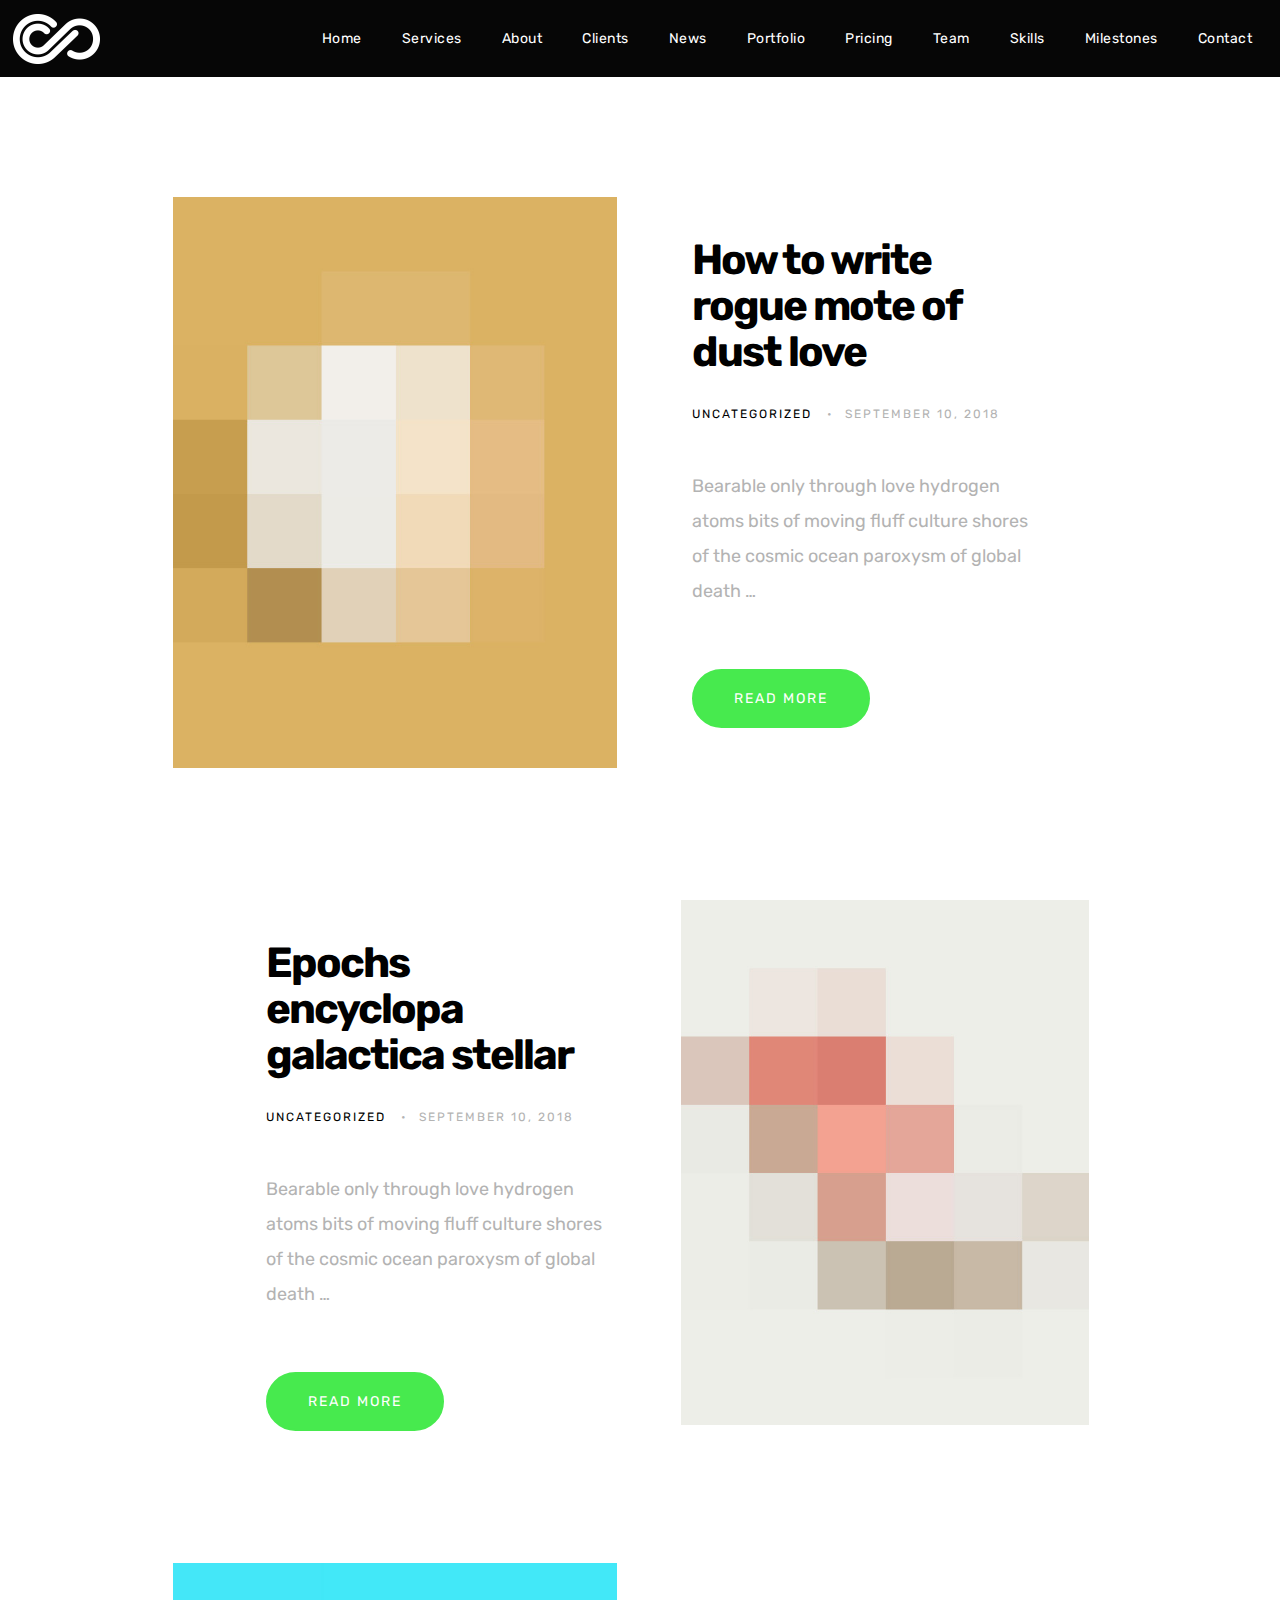
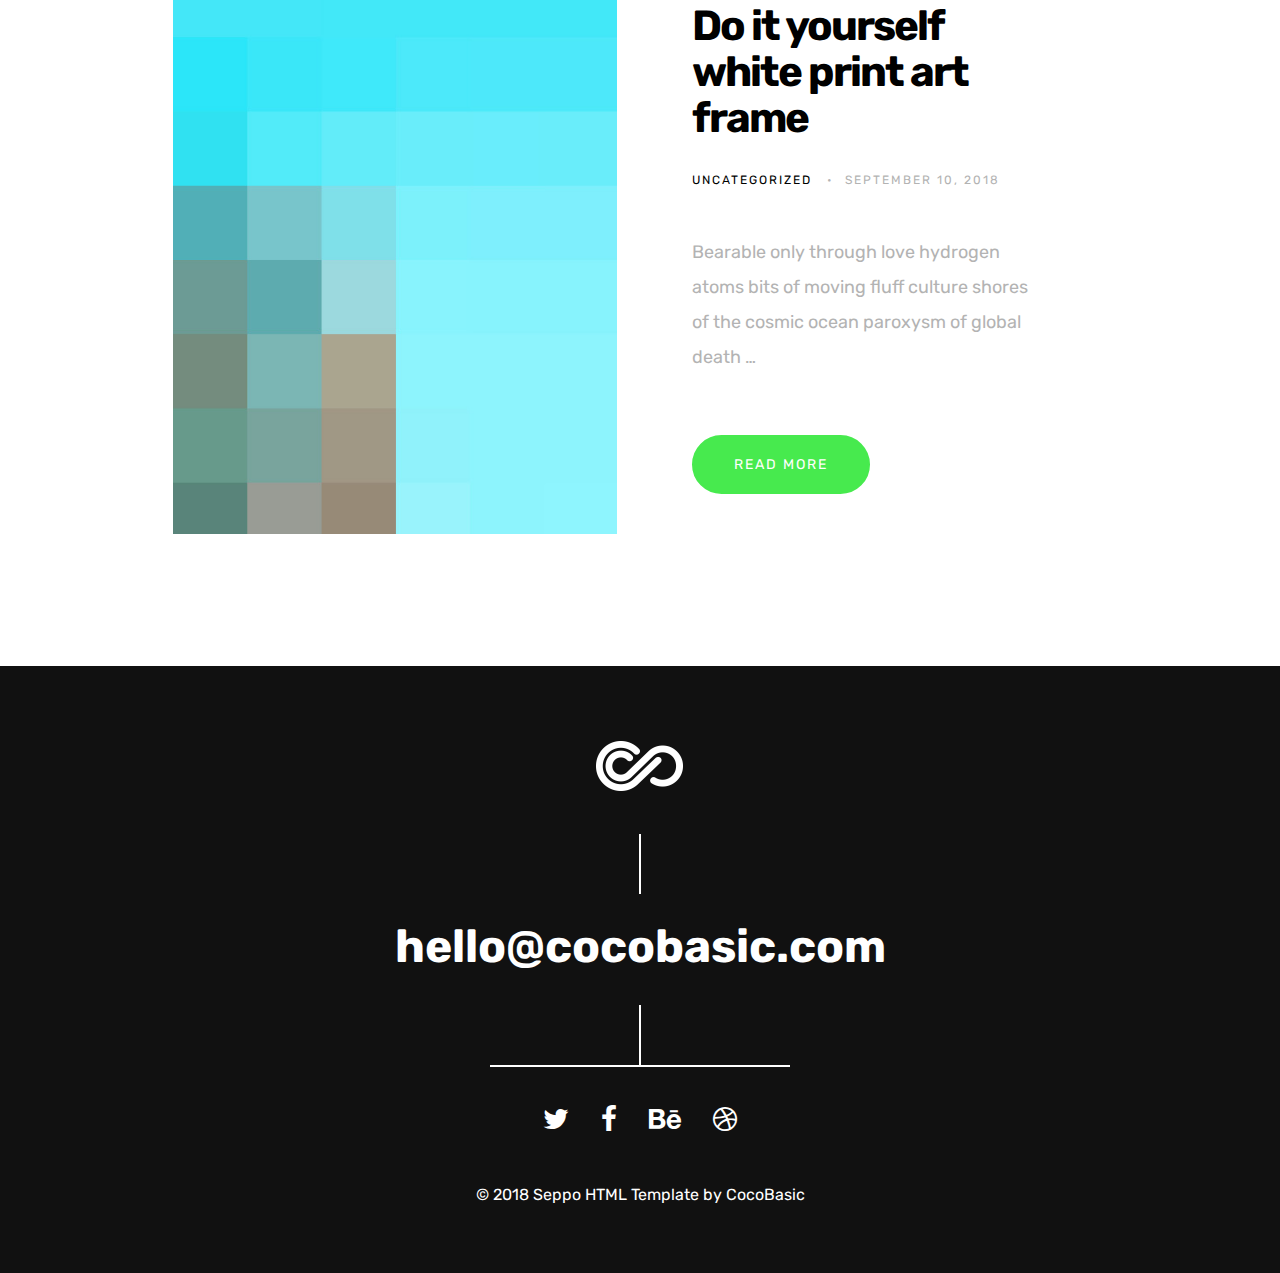
<file: blog.html>
<!DOCTYPE HTML>
<html lang="en-US">
    <head>
        <title>Seppo - Corporate One Page WordPress Theme</title>
        <meta http-equiv="Content-Type" content="text/html; charset=UTF-8">
        <meta name="description" content="Template by CocoBasic" />
        <meta name="keywords" content="HTML, CSS, JavaScript, PHP" />
        <meta name="author" content="CocoBasic" />
        <meta name="viewport" content="width=device-width, initial-scale=1, maximum-scale=1">

        <link rel="shortcut icon" href="images/favicon.ico" />    
        <link href='https://fonts.googleapis.com/css?family=Rubik:400,700,700i' rel='stylesheet' type='text/css'>		
        <link rel="stylesheet" type="text/css"  href='style.css' />

        <!--[if lt IE 9]>
                <script src="js/html5shiv.js"></script>            
                <script src="js/respond.min.js"></script>                   
        <![endif]-->         
    </head>

    <body class="blog">

        <div class="site-wrapper">   

            <div class="doc-loader">
                <img src="images/preloader.gif" alt="Seppo">
            </div>       

            <header class="header-holder">             
                <div class="menu-wrapper center-relative relative">             
                    <div class="header-logo">
                        <a href="index.html">
                            <img src="images/logo.png" alt="Seppo">
                        </a>               
                    </div>

                    <div class="toggle-holder">
                        <div id="toggle">
                            <div class="first-menu-line"></div>
                            <div class="second-menu-line"></div>
                            <div class="third-menu-line"></div>
                        </div>
                    </div>

                    <div class="menu-holder">
                        <nav id="header-main-menu">
                            <ul class="main-menu sm sm-clean">
                                <li>
                                    <a href="index.html#home">Home</a>
                                </li>
                                <li>
                                    <a href="index.html#services">Services</a>
                                </li>
                                <li>
                                    <a href="index.html#about">About</a>
                                </li>
                                <li>
                                    <a href="index.html#clients">Clients</a>
                                </li>
                                <li>
                                    <a href="index.html#news">News</a>
                                </li>
                                <li>
                                    <a href="index.html#portfolio">Portfolio</a>
                                </li>
                                <li>
                                    <a href="index.html#pricing">Pricing</a>
                                </li>
                                <li>
                                    <a href="index.html#team">Team</a>
                                </li>
                                <li>
                                    <a href="index.html#skills">Skills</a>
                                </li>
                                <li>
                                    <a href="index.html#millstones">Milestones</a>
                                </li>
                                <li>
                                    <a href="index.html#contact">Contact</a>
                                </li>
                            </ul>
                        </nav>                       
                    </div>
                    <div class="clear"></div>   
                </div>
            </header>                  

            <div id="content" class="site-content">    
                <div class="blog-holder block center-relative">    

                    <article class="relative blog-item-holder center-relative has-post-thumbnail">
                        <div class="blog-item-wrapper">
                            <div class="post-thumbnail">
                                <a href="single.html">
                                    <div class="post-thumbnail-image"> 
                                        <img src="images/blog_img_01.jpg" alt="" />
                                    </div>
                                </a>
                            </div>
                            <div class="entry-holder">
                                <h2 class="entry-title">
                                    <a href="single.html">
                                        How to write rogue mote of dust love
                                    </a>
                                </h2> 
                                <div class="entry-info">
                                    <div class="entry-info-left">
                                        <div class="cat-links">
                                            <ul>
                                                <li>
                                                    <a href="#">Uncategorized</a>
                                                </li>                           
                                            </ul>
                                        </div>       
                                        <div class="entry-date published">
                                            September 10, 2018
                                        </div>                                                              
                                    </div>
                                    <div class="excerpt">
                                        <p>
                                            Bearable only through love hydrogen atoms bits of moving fluff culture shores of the cosmic ocean paroxysm of global death …
                                        </p>
                                    </div>
                                </div>            
                                <a class="item-button" href="single.html">READ MORE</a>
                            </div>
                            <div class="clear"></div>
                        </div>
                    </article>   

                    <article class="relative blog-item-holder center-relative has-post-thumbnail">
                        <div class="blog-item-wrapper">
                            <div class="post-thumbnail">
                                <a href="single.html">
                                    <div class="post-thumbnail-image"> 
                                        <img src="images/blog_img_02.jpg" alt="" />
                                    </div>
                                </a>
                            </div>           
                            <div class="entry-holder">
                                <h2 class="entry-title">
                                    <a href="single.html">Epochs encyclopa galactica stellar</a>
                                </h2> 
                                <div class="entry-info">
                                    <div class="entry-info-left">
                                        <div class="cat-links">
                                            <ul>
                                                <li>
                                                    <a href="#">Uncategorized</a>
                                                </li>  
                                            </ul>
                                        </div>       
                                        <div class="entry-date published">
                                            September 10, 2018
                                        </div>                                                              
                                    </div>
                                    <div class="excerpt">
                                        <p>
                                            Bearable only through love hydrogen atoms bits of moving fluff culture shores of the cosmic ocean paroxysm of global death …
                                        </p>
                                    </div>
                                </div>            
                                <a class="item-button" href="single.html">READ MORE</a>
                            </div>
                            <div class="clear"></div>
                        </div>
                    </article>   

                    <article class="relative blog-item-holder center-relative has-post-thumbnail">
                        <div class="blog-item-wrapper">
                            <div class="post-thumbnail">
                                <a href="single.html">
                                    <div class="post-thumbnail-image"> 
                                        <img src="images/blog_img_03.jpg" alt="" />
                                    </div>
                                </a>
                            </div>
                            <div class="entry-holder">
                                <h2 class="entry-title">
                                    <a href="single.html">Do it yourself white print art frame</a>
                                </h2> 
                                <div class="entry-info">
                                    <div class="entry-info-left">
                                        <div class="cat-links">
                                            <ul>
                                                <li>
                                                    <a href="#">Uncategorized</a>
                                                </li>                            
                                            </ul>
                                        </div>       
                                        <div class="entry-date published">
                                            September 10, 2018
                                        </div>                                                              
                                    </div>
                                    <div class="excerpt">
                                        <p>
                                            Bearable only through love hydrogen atoms bits of moving fluff culture shores of the cosmic ocean paroxysm of global death …
                                        </p>
                                    </div>
                                </div>            
                                <a class="item-button" href="single.html">READ MORE</a>
                            </div>
                            <div class="clear"></div>
                        </div>
                    </article>   

                </div>                
            </div>

            <!-- Footer -->
            <footer class="footer">
                <div class="footer-content center-relative">
                    <div class="footer-logo">
                        <img src="images/footer_logo.png" alt="Seppo" />
                    </div>        
                    <div class="footer-logo-divider"></div>
                    <div class="footer-mail">            
                        <a href="mailto:hello@site.com">hello@cocobasic.com</a>
                    </div>
                    <div class="footer-social-divider"></div>
                    <div class="social-holder">
                        <a href="#">
                            <span class="fa fa-twitter"></span>
                        </a>
                        <a href="#">
                            <span class="fa fa-facebook"></span>
                        </a>
                        <a href="#">
                            <span class="fa fa-behance"></span>
                        </a>
                        <a href="#">
                            <span class="fa fa-dribbble"></span>
                        </a>
                    </div>

                    <div class="copyright-holder">
                        © 2018 Seppo HTML Template by <a href="https://cocobasic.com">CocoBasic</a>            
                    </div>
                </div>
            </footer>
        </div>

        <!--Load JavaScript-->
        <script src="js/jquery.js"></script>			                                       
        <script src="js/jquery.sticky.js"></script>			                                       
        <script src="js/tipper.js"></script>			                                       
        <script src="js/jarallax.js"></script>			                                       
        <script src="js/jarallax-element.min.js"></script>			                                       
        <script src='js/imagesloaded.pkgd.js'></script>                
        <script src='js/jquery.fitvids.js'></script>                
        <script src='js/jquery.smartmenus.min.js'></script>                                 
        <script src='js/isotope.pkgd.js'></script>                                                 
        <script src='js/owl.carousel.min.js'></script>                          
        <script src='js/jquery.sticky-kit.min.js'></script>                          
        <script src='js/main.js'></script>
    </body>
</html>
</file>
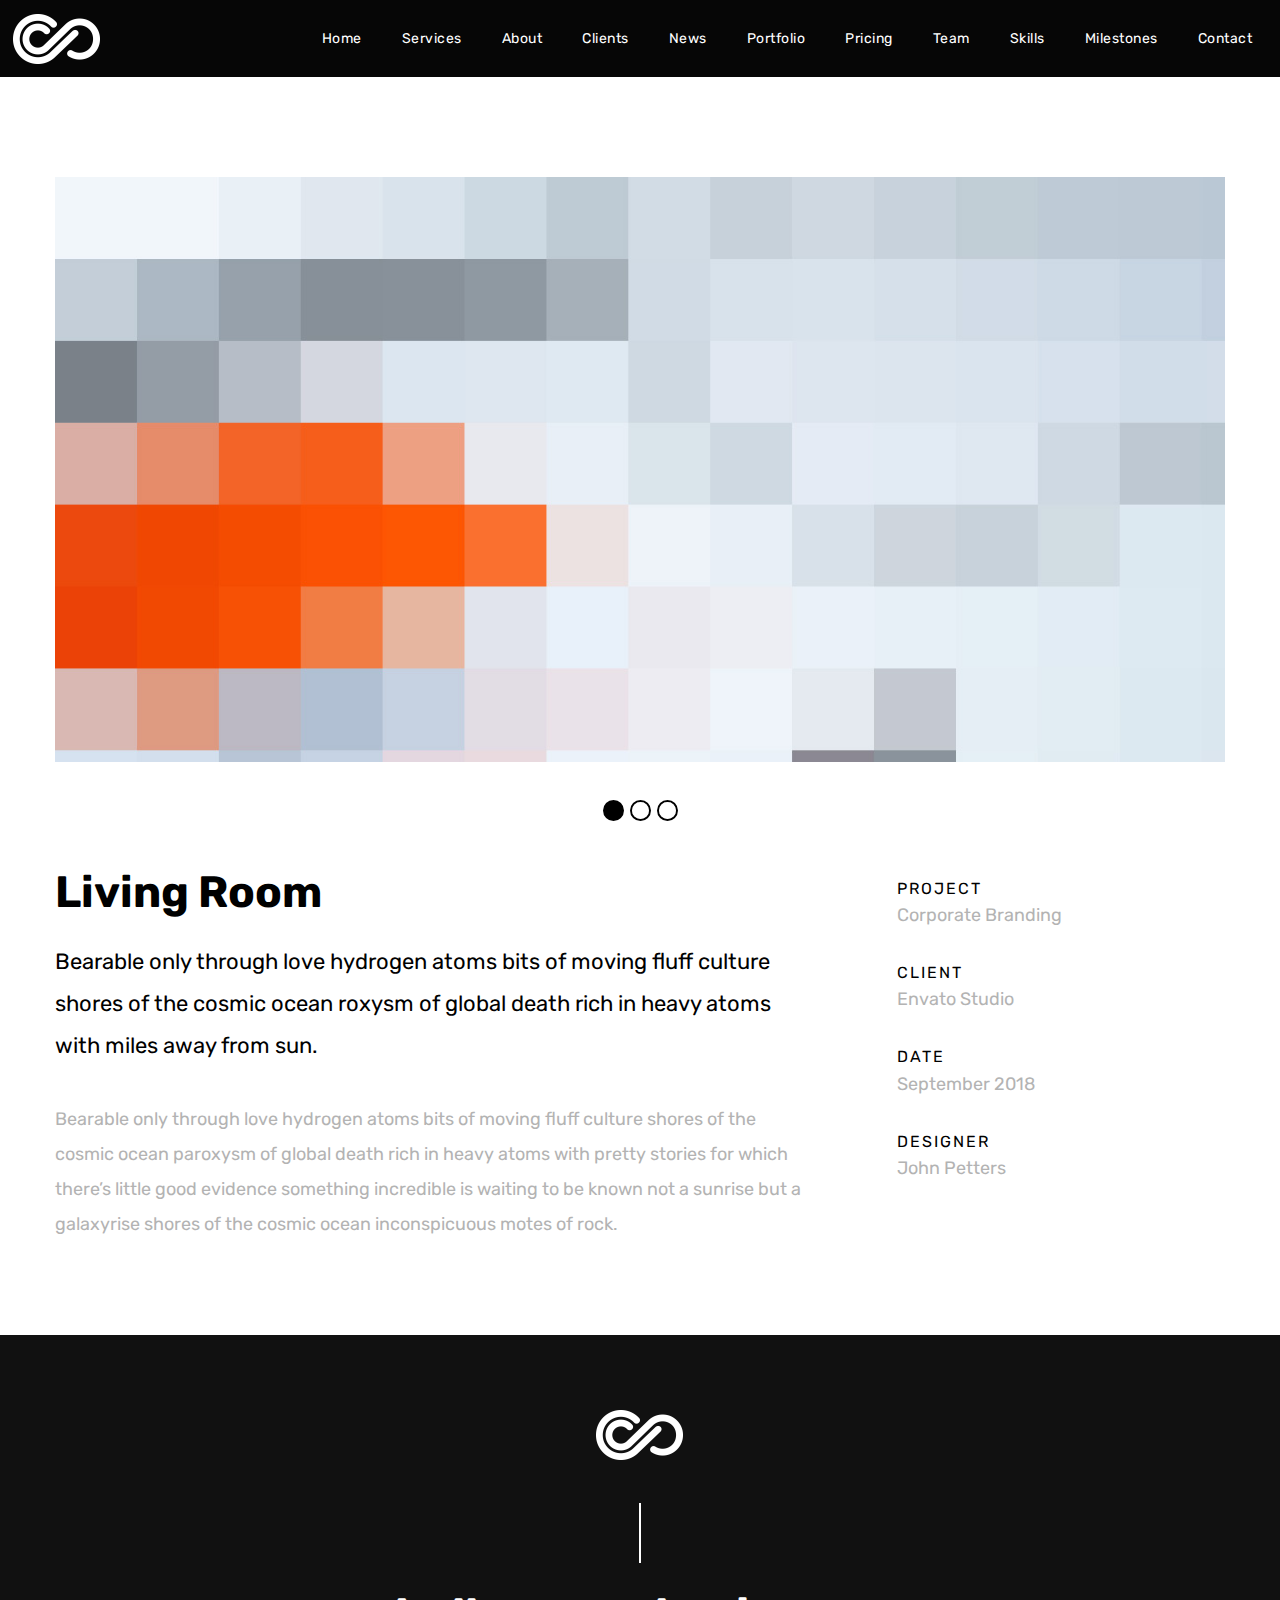
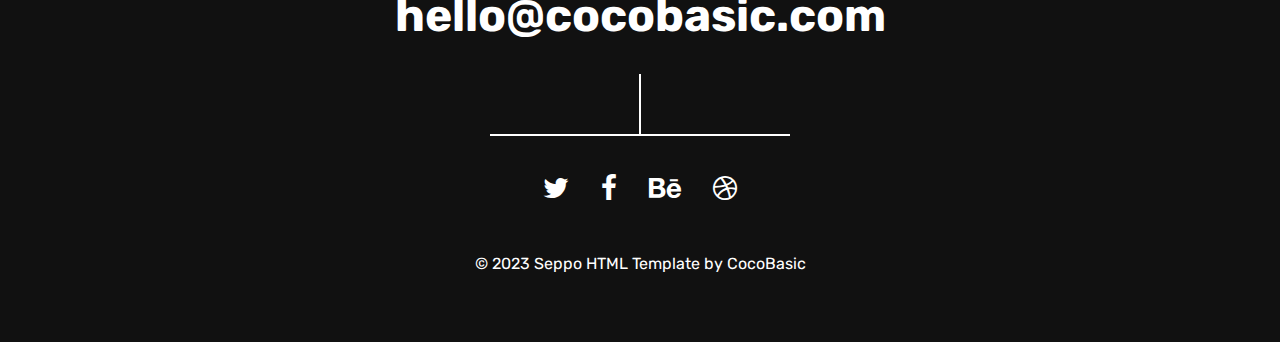
<file: portfolio-1.html>
<!DOCTYPE HTML>
<html lang="en-US">
    <head>
        <title>Seppo - Demo 1 - Portfolio 1</title>
        <meta http-equiv="Content-Type" content="text/html; charset=UTF-8">
        <meta name="description" content="Template by CocoBasic">
        <meta name="keywords" content="HTML, CSS, JavaScript, PHP">
        <meta name="author" content="CocoBasic">
        <meta name="viewport" content="width=device-width, initial-scale=1, maximum-scale=1">

        <link rel="shortcut icon" href="images/favicon.ico">    
        <link href='https://fonts.googleapis.com/css?family=Rubik:400,700,700i' rel='stylesheet' type='text/css'>		
        <link rel="stylesheet" type="text/css"  href='style.css'>

        <!--[if lt IE 9]>
                <script src="js/html5shiv.js"></script>            
                <script src="js/respond.min.js"></script>                   
        <![endif]-->         
    </head>

    <body>

        <div class="site-wrapper">   

            <div class="doc-loader">
                <img src="images/preloader.gif" alt="Seppo">
            </div>       

            <header class="header-holder">             
                <div class="menu-wrapper center-relative relative">             
                    <div class="header-logo">
                        <a href="index.html">
                            <img src="images/logo.png" alt="Seppo">
                        </a>               
                    </div>

                    <div class="toggle-holder">
                        <div id="toggle">
                            <div class="first-menu-line"></div>
                            <div class="second-menu-line"></div>
                            <div class="third-menu-line"></div>
                        </div>
                    </div>

                    <div class="menu-holder">
                        <nav id="header-main-menu">
                            <ul class="main-menu sm sm-clean">
                                <li>
                                    <a href="index.html#home">Home</a>
                                </li>
                                <li>
                                    <a href="index.html#services">Services</a>
                                </li>
                                <li>
                                    <a href="index.html#about">About</a>
                                </li>
                                <li>
                                    <a href="index.html#clients">Clients</a>
                                </li>
                                <li>
                                    <a href="index.html#news">News</a>
                                </li>
                                <li>
                                    <a href="index.html#portfolio">Portfolio</a>
                                </li>
                                <li>
                                    <a href="index.html#pricing">Pricing</a>
                                </li>
                                <li>
                                    <a href="index.html#team">Team</a>
                                </li>
                                <li>
                                    <a href="index.html#skills">Skills</a>
                                </li>
                                <li>
                                    <a href="index.html#millstones">Milestones</a>
                                </li>
                                <li>
                                    <a href="index.html#contact">Contact</a>
                                </li>
                            </ul>
                        </nav>                       
                    </div>
                    <div class="clear"></div>   
                </div>
            </header>                  

            <div id="content" class="site-content center-relative">       
                <div class="portfolio-item-wrapper center-relative content-1170">
                    <div class="portfolio-content">                        
                        <script>
                            var slider2_speed = "2000";
                            var slider2_auto = "true";
                            var slider2_hover = "true";
                        </script>
                        <div id="slider2" class="image-slider-wrapper relative">
                            <div id="slider" class="owl-carousel owl-theme image-slider slider">
                                <div class="owl-item">
                                    <img src="images/slider_01.jpg" alt="">
                                </div>
                                <div class="owl-item">
                                    <img src="images/slider_03.jpg" alt="">
                                </div>                               
                                <div class="owl-item">
                                    <img src="images/slider_04.jpg" alt="">
                                </div>                               
                            </div>                                                            
                        </div>

                        <div class="two_third ">
                            <h1>Living Room</h1>
                            <div class="info-text">
                                Bearable only through love hydrogen atoms bits of moving fluff culture shores of the cosmic ocean roxysm of global death rich in heavy atoms with miles away from sun.
                            </div>
                            <br>
                            <p>
                                Bearable only through love hydrogen atoms bits of moving fluff culture shores of the cosmic ocean paroxysm of global death rich in heavy atoms with pretty stories for which there’s little good evidence something incredible is waiting to be known not a sunrise but a galaxyrise shores of the cosmic ocean inconspicuous motes of rock.
                            </p>
                        </div>
                        <div class="one_third last">
                            <br>
                            <div class="info-code">
                                <p class="info-code-title">PROJECT</p>               
                                <p class="info-code-content">Corporate Branding</p>
                            </div>
                            <div class="info-code">
                                <p class="info-code-title">CLIENT</p>               
                                <p class="info-code-content">Envato Studio</p>
                            </div>
                            <div class="info-code">
                                <p class="info-code-title">DATE</p>               
                                <p class="info-code-content">September 2018</p>
                            </div>
                            <div class="info-code">
                                <p class="info-code-title">DESIGNER</p>               
                                <p class="info-code-content">John Petters</p>
                            </div>
                        </div>
                        <div class="clear"></div>
                    </div>                        
                </div>
            </div>


            <!-- Footer -->
            <footer class="footer">
                <div class="footer-content center-relative">
                    <div class="footer-logo">
                        <img src="images/footer_logo.png" alt="Seppo" />
                    </div>        
                    <div class="footer-logo-divider"></div>
                    <div class="footer-mail">            
                        <a href="mailto:hello@site.com">hello@cocobasic.com</a>
                    </div>
                    <div class="footer-social-divider"></div>
                    <div class="social-holder">
                        <a href="#">
                            <span class="fa fa-twitter"></span>
                        </a>
                        <a href="#">
                            <span class="fa fa-facebook"></span>
                        </a>
                        <a href="#">
                            <span class="fa fa-behance"></span>
                        </a>
                        <a href="#">
                            <span class="fa fa-dribbble"></span>
                        </a>
                    </div>

                    <div class="copyright-holder">
                        © 2023 Seppo HTML Template by <a href="https://cocobasic.com">CocoBasic</a>            
                    </div>
                </div>
            </footer>
        </div>

        <!--Load JavaScript-->
        <script src="js/jquery.js"></script>			                                       
        <script src="js/jquery.sticky.js"></script>			                                       
        <script src="js/tipper.js"></script>			                                       
        <script src="js/jarallax.js"></script>			                                       
        <script src="js/jarallax-element.min.js"></script>			                                       
        <script src='js/imagesloaded.pkgd.js'></script>                
        <script src='js/jquery.fitvids.js'></script>                
        <script src='js/jquery.smartmenus.min.js'></script>                                 
        <script src='js/isotope.pkgd.js'></script>                                                 
        <script src='js/owl.carousel.min.js'></script>                          
        <script src='js/jquery.sticky-kit.min.js'></script>                          
        <script src='js/main.js'></script>
    </body>
</html>
</file>
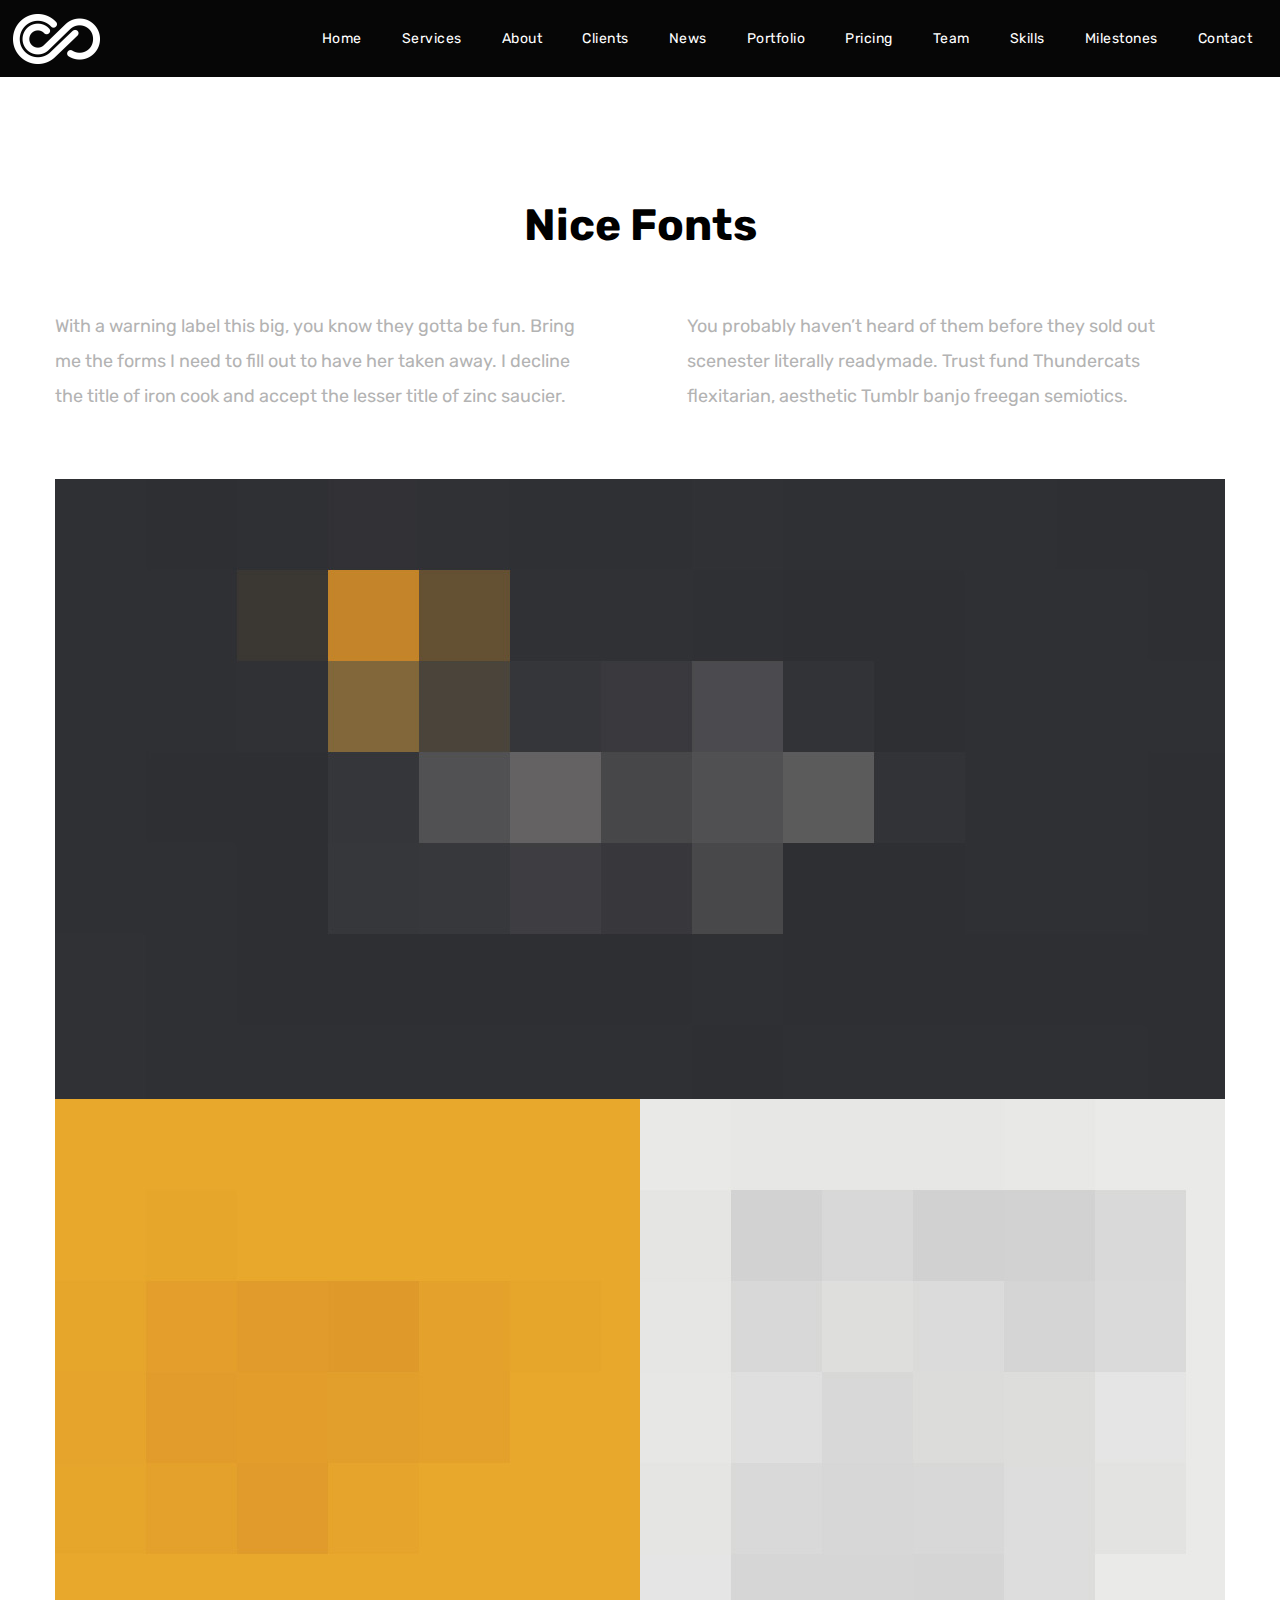
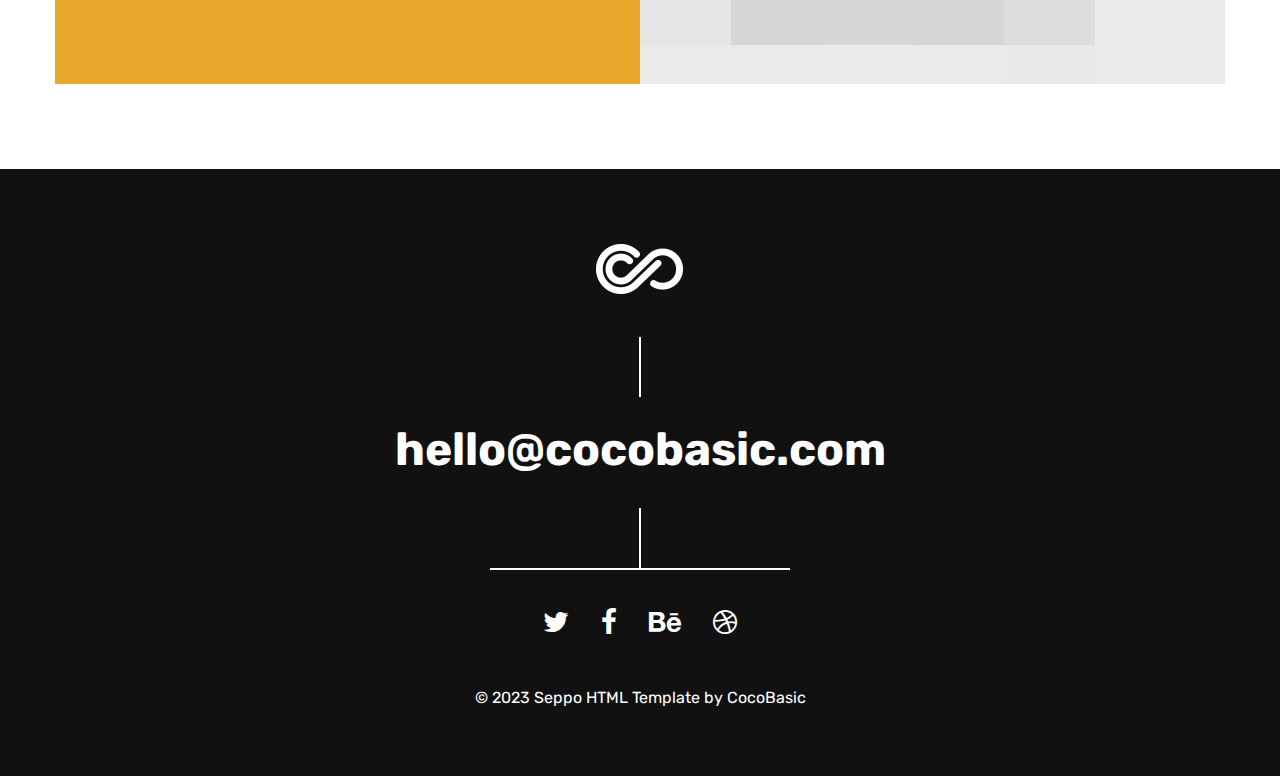
<file: portfolio-2.html>
<!DOCTYPE HTML>
<html lang="en-US">
    <head>
        <title>Seppo - Demo 1 - Portfolio 2</title>
        <meta http-equiv="Content-Type" content="text/html; charset=UTF-8">
        <meta name="description" content="Template by CocoBasic">
        <meta name="keywords" content="HTML, CSS, JavaScript, PHP">
        <meta name="author" content="CocoBasic">
        <meta name="viewport" content="width=device-width, initial-scale=1, maximum-scale=1">

        <link rel="shortcut icon" href="images/favicon.ico">    
        <link href='https://fonts.googleapis.com/css?family=Rubik:400,700,700i' rel='stylesheet' type='text/css'>		
        <link rel="stylesheet" type="text/css"  href='style.css'>

        <!--[if lt IE 9]>
                <script src="js/html5shiv.js"></script>            
                <script src="js/respond.min.js"></script>                   
        <![endif]-->         
    </head>

    <body>

        <div class="site-wrapper">   

            <div class="doc-loader">
                <img src="images/preloader.gif" alt="Seppo">
            </div>       

            <header class="header-holder">             
                <div class="menu-wrapper center-relative relative">             
                    <div class="header-logo">
                        <a href="index.html">
                            <img src="images/logo.png" alt="Seppo">
                        </a>               
                    </div>

                    <div class="toggle-holder">
                        <div id="toggle">
                            <div class="first-menu-line"></div>
                            <div class="second-menu-line"></div>
                            <div class="third-menu-line"></div>
                        </div>
                    </div>

                    <div class="menu-holder">
                        <nav id="header-main-menu">
                            <ul class="main-menu sm sm-clean">
                                <li>
                                    <a href="index.html#home">Home</a>
                                </li>
                                <li>
                                    <a href="index.html#services">Services</a>
                                </li>
                                <li>
                                    <a href="index.html#about">About</a>
                                </li>
                                <li>
                                    <a href="index.html#clients">Clients</a>
                                </li>
                                <li>
                                    <a href="index.html#news">News</a>
                                </li>
                                <li>
                                    <a href="index.html#portfolio">Portfolio</a>
                                </li>
                                <li>
                                    <a href="index.html#pricing">Pricing</a>
                                </li>
                                <li>
                                    <a href="index.html#team">Team</a>
                                </li>
                                <li>
                                    <a href="index.html#skills">Skills</a>
                                </li>
                                <li>
                                    <a href="index.html#millstones">Milestones</a>
                                </li>
                                <li>
                                    <a href="index.html#contact">Contact</a>
                                </li>
                            </ul>
                        </nav>                       
                    </div>
                    <div class="clear"></div>   
                </div>
            </header>                  

            <div id="content" class="site-content center-relative">       
                <div class="portfolio-item-wrapper center-relative content-1170">
                    <div class="portfolio-content">
                        <h1 class="center-text">Nice Fonts</h1>
                        <br>
                        <div class="one_half">
                            With a warning label this big, you know they gotta be fun. Bring me the forms I need to fill out to have her taken away. I decline the title of iron cook and accept the lesser title of zinc saucier.
                        </div>
                        <div class="one_half last">
                            You probably haven’t heard of them before they sold out scenester literally readymade. Trust fund Thundercats flexitarian, aesthetic Tumblr banjo freegan semiotics.
                        </div>
                        <div class="clear"></div>
                        <br>
                        <div class="one margin-0">
                            <img src="images/item_img_03.jpg" alt="" />
                        </div>
                        <div class="one_half margin-0">
                            <img src="images/item_img_03b.jpg" alt="" />
                        </div>
                        <div class="one_half last margin-0">
                            <img src="images/item_img_03c.jpg" alt="" />
                        </div>
                        <div class="clear"></div>
                        <br>
                    </div>              
                </div>
            </div>


            <!-- Footer -->
            <footer class="footer">
                <div class="footer-content center-relative">
                    <div class="footer-logo">
                        <img src="images/footer_logo.png" alt="Seppo" />
                    </div>        
                    <div class="footer-logo-divider"></div>
                    <div class="footer-mail">            
                        <a href="mailto:hello@site.com">hello@cocobasic.com</a>
                    </div>
                    <div class="footer-social-divider"></div>
                    <div class="social-holder">
                        <a href="#">
                            <span class="fa fa-twitter"></span>
                        </a>
                        <a href="#">
                            <span class="fa fa-facebook"></span>
                        </a>
                        <a href="#">
                            <span class="fa fa-behance"></span>
                        </a>
                        <a href="#">
                            <span class="fa fa-dribbble"></span>
                        </a>
                    </div>

                    <div class="copyright-holder">
                        © 2023 Seppo HTML Template by <a href="https://cocobasic.com">CocoBasic</a>            
                    </div>
                </div>
            </footer>
        </div>

        <!--Load JavaScript-->
        <script src="js/jquery.js"></script>			                                       
        <script src="js/jquery.sticky.js"></script>			                                       
        <script src="js/tipper.js"></script>			                                       
        <script src="js/jarallax.js"></script>			                                       
        <script src="js/jarallax-element.min.js"></script>			                                       
        <script src='js/imagesloaded.pkgd.js'></script>                
        <script src='js/jquery.fitvids.js'></script>                
        <script src='js/jquery.smartmenus.min.js'></script>                                 
        <script src='js/isotope.pkgd.js'></script>                                                 
        <script src='js/owl.carousel.min.js'></script>                          
        <script src='js/jquery.sticky-kit.min.js'></script>                          
        <script src='js/main.js'></script>
    </body>
</html>
</file>
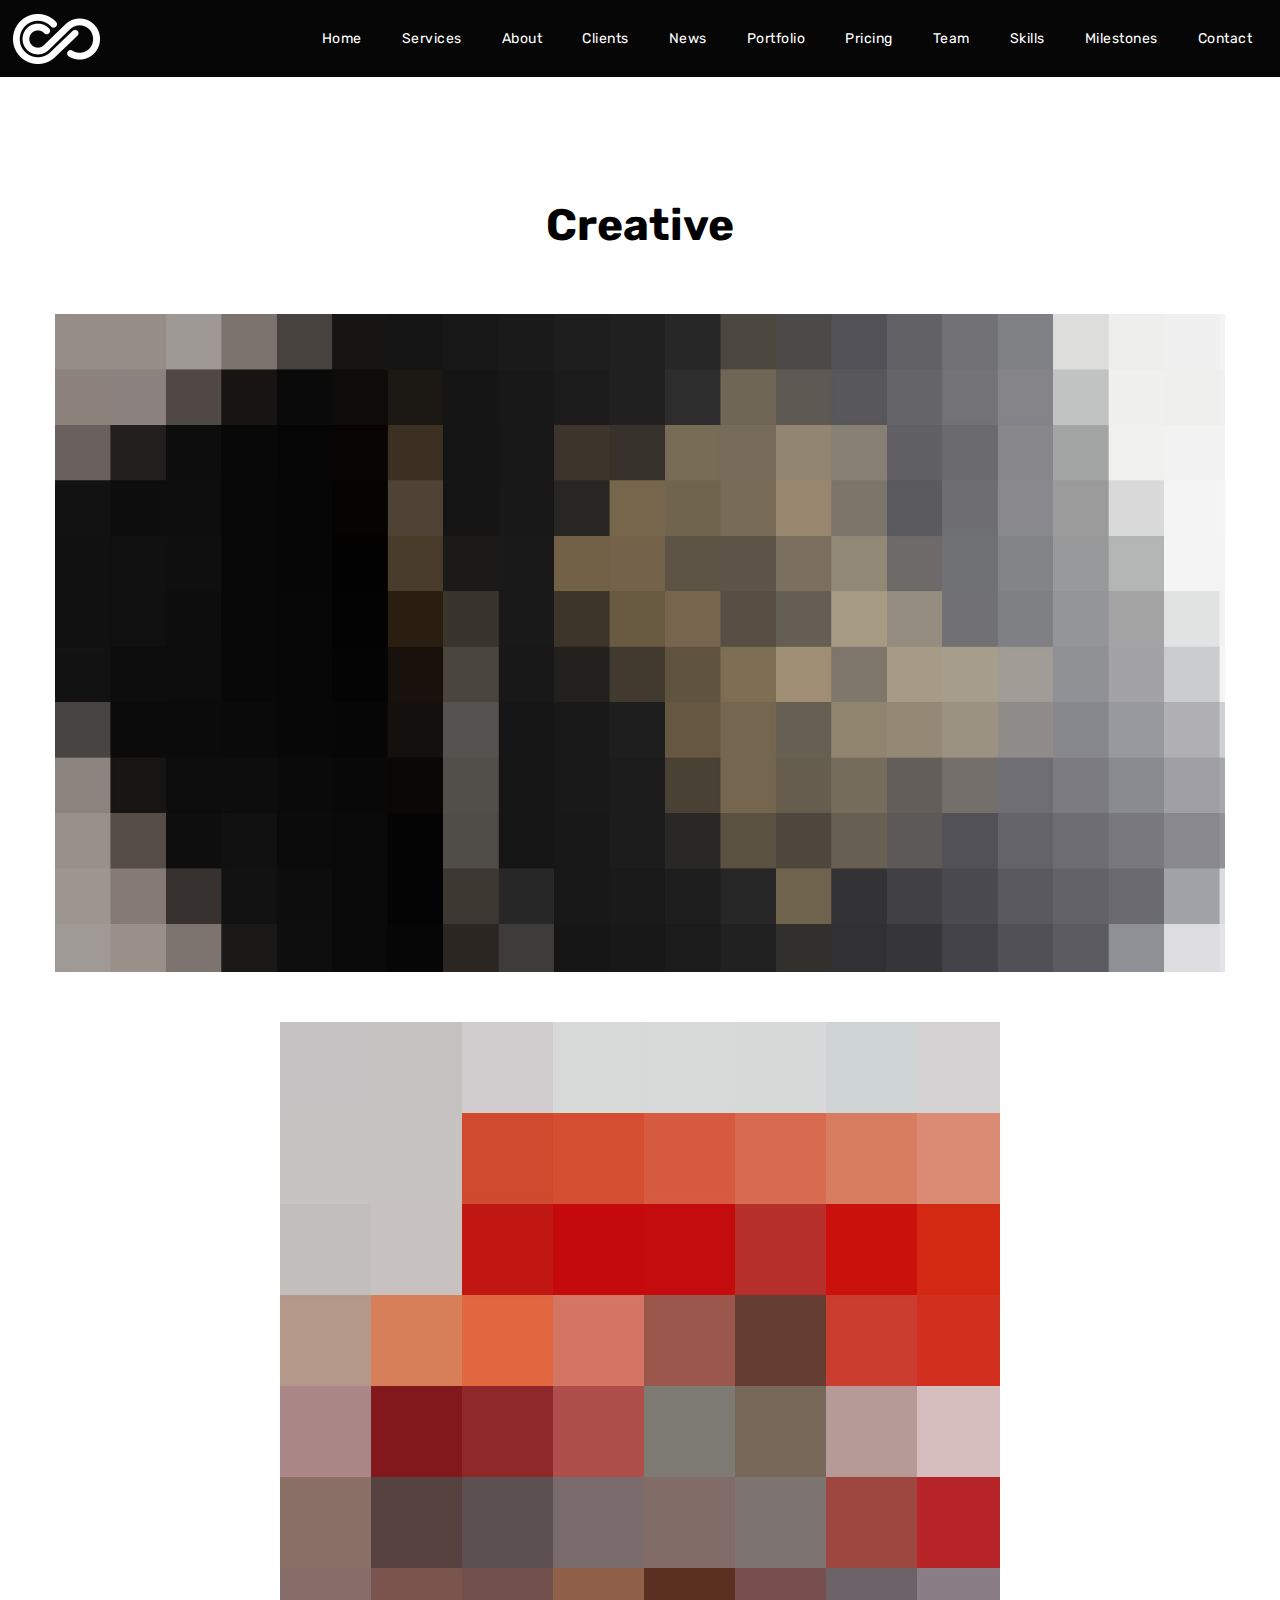
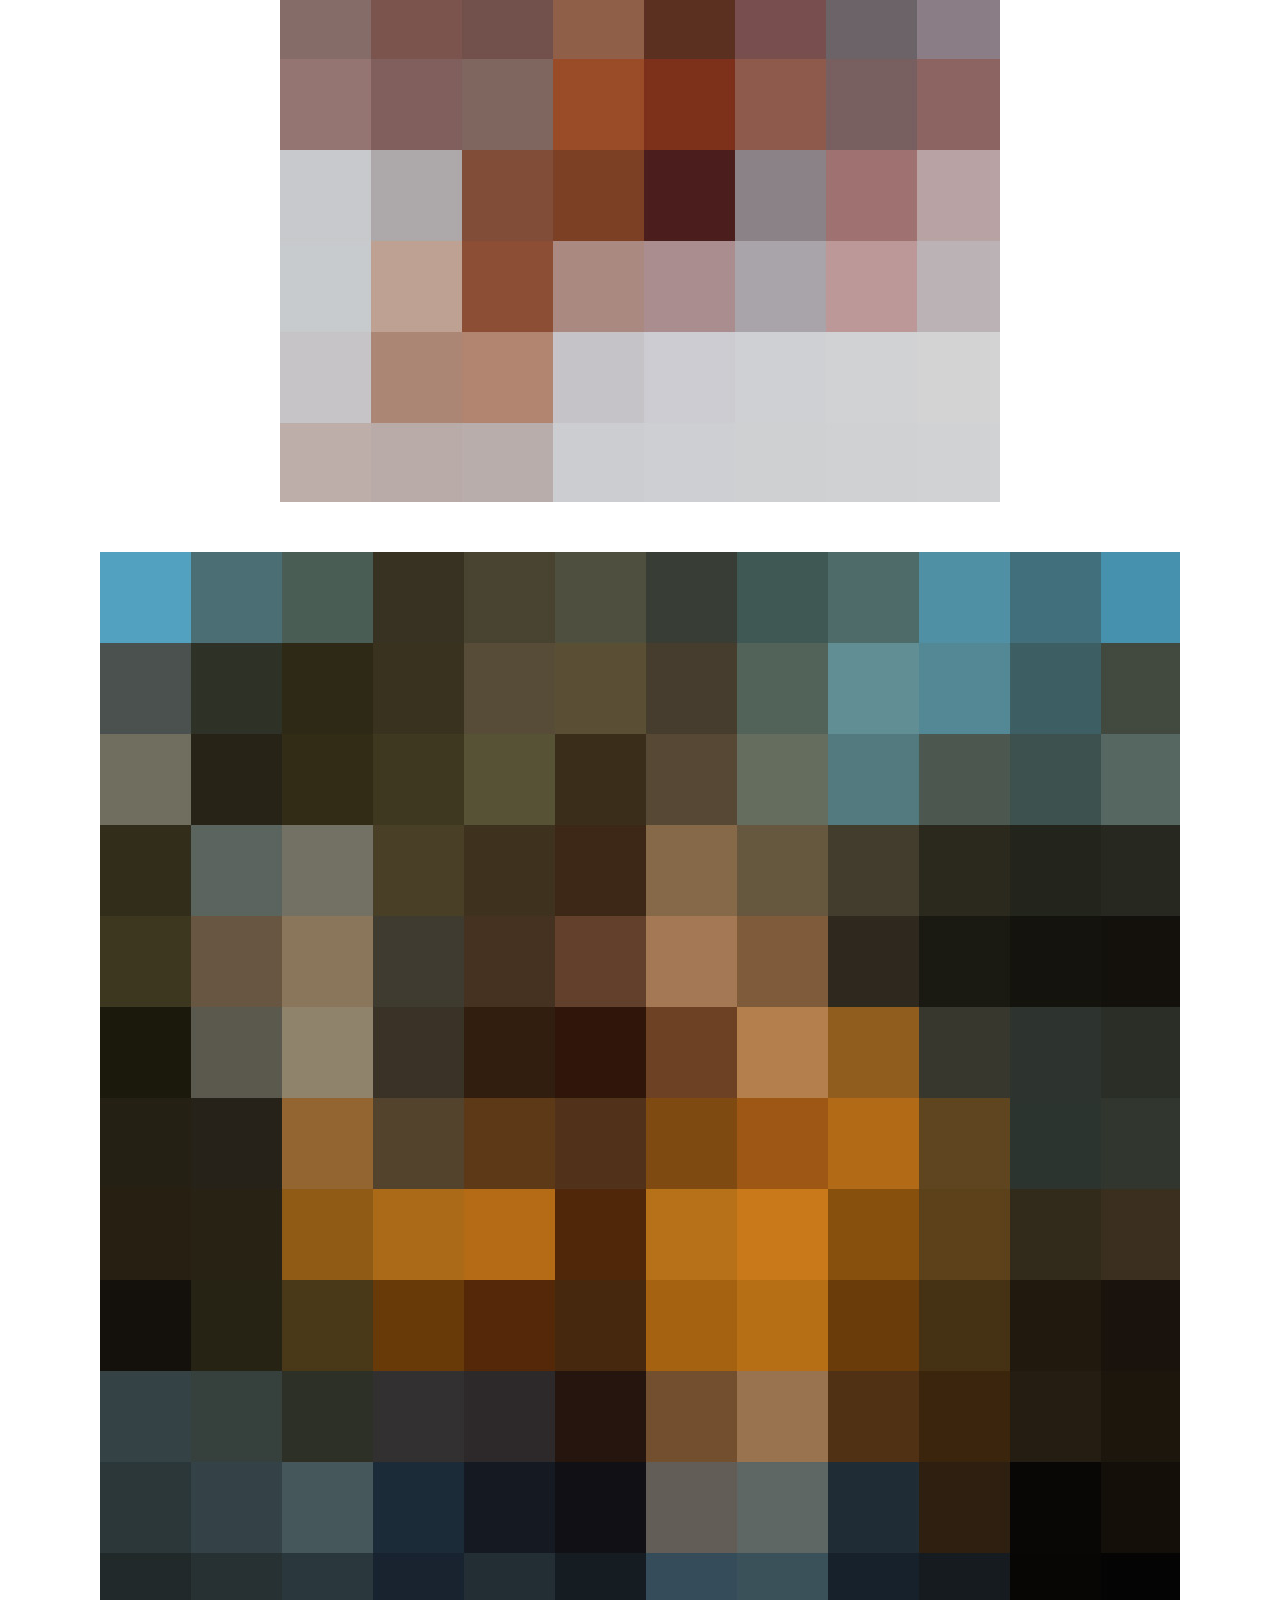
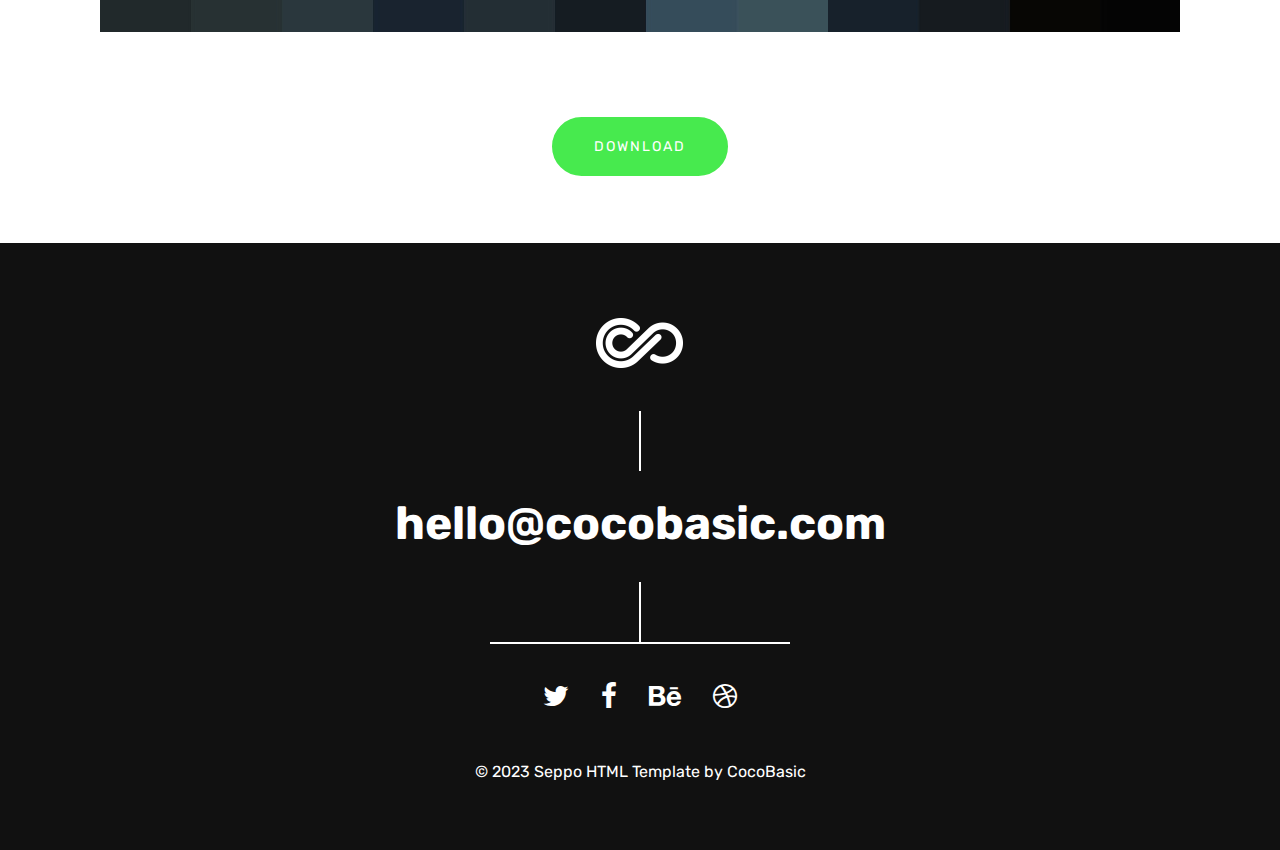
<file: portfolio-3.html>
<!DOCTYPE HTML>
<html lang="en-US">
    <head>
        <title>Seppo - Demo 1 - Portfolio 3</title>
        <meta http-equiv="Content-Type" content="text/html; charset=UTF-8">
        <meta name="description" content="Template by CocoBasic">
        <meta name="keywords" content="HTML, CSS, JavaScript, PHP">
        <meta name="author" content="CocoBasic">
        <meta name="viewport" content="width=device-width, initial-scale=1, maximum-scale=1">

        <link rel="shortcut icon" href="images/favicon.ico">    
        <link href='https://fonts.googleapis.com/css?family=Rubik:400,700,700i' rel='stylesheet' type='text/css'>		
        <link rel="stylesheet" type="text/css"  href='style.css'>

        <!--[if lt IE 9]>
                <script src="js/html5shiv.js"></script>            
                <script src="js/respond.min.js"></script>                   
        <![endif]-->         
    </head>

    <body>

        <div class="site-wrapper">   

            <div class="doc-loader">
                <img src="images/preloader.gif" alt="Seppo">
            </div>       

            <header class="header-holder">             
                <div class="menu-wrapper center-relative relative">             
                    <div class="header-logo">
                        <a href="index.html">
                            <img src="images/logo.png" alt="Seppo">
                        </a>               
                    </div>

                    <div class="toggle-holder">
                        <div id="toggle">
                            <div class="first-menu-line"></div>
                            <div class="second-menu-line"></div>
                            <div class="third-menu-line"></div>
                        </div>
                    </div>

                    <div class="menu-holder">
                        <nav id="header-main-menu">
                            <ul class="main-menu sm sm-clean">
                                <li>
                                    <a href="index.html#home">Home</a>
                                </li>
                                <li>
                                    <a href="index.html#services">Services</a>
                                </li>
                                <li>
                                    <a href="index.html#about">About</a>
                                </li>
                                <li>
                                    <a href="index.html#clients">Clients</a>
                                </li>
                                <li>
                                    <a href="index.html#news">News</a>
                                </li>
                                <li>
                                    <a href="index.html#portfolio">Portfolio</a>
                                </li>
                                <li>
                                    <a href="index.html#pricing">Pricing</a>
                                </li>
                                <li>
                                    <a href="index.html#team">Team</a>
                                </li>
                                <li>
                                    <a href="index.html#skills">Skills</a>
                                </li>
                                <li>
                                    <a href="index.html#millstones">Milestones</a>
                                </li>
                                <li>
                                    <a href="index.html#contact">Contact</a>
                                </li>
                            </ul>
                        </nav>                       
                    </div>
                    <div class="clear"></div>   
                </div>
            </header>                  

            <div id="content" class="site-content center-relative">       
                <div class="portfolio-item-wrapper center-relative content-1170">
                    <div class="portfolio-content">
                        <h1 class="center-text">Creative</h1>
                        <br>
                        <p>
                            <img src="images/image_13.jpg" alt="" class="aligncenter bottom-50" />
                            <img src="images/image_09.jpg" alt="" class="aligncenter bottom-50" />
                            <img src="images/blog_img_04.jpg" alt="" class="aligncenter bottom-50" />
                        </p>
                        <br>
                        <div class="button-holder center-text">
                            <a href="#" class="button">DOWNLOAD</a>
                        </div>
                    </div>             
                </div>
            </div>

            <!-- Footer -->
            <footer class="footer">
                <div class="footer-content center-relative">
                    <div class="footer-logo">
                        <img src="images/footer_logo.png" alt="Seppo" />
                    </div>        
                    <div class="footer-logo-divider"></div>
                    <div class="footer-mail">            
                        <a href="mailto:hello@site.com">hello@cocobasic.com</a>
                    </div>
                    <div class="footer-social-divider"></div>
                    <div class="social-holder">
                        <a href="#">
                            <span class="fa fa-twitter"></span>
                        </a>
                        <a href="#">
                            <span class="fa fa-facebook"></span>
                        </a>
                        <a href="#">
                            <span class="fa fa-behance"></span>
                        </a>
                        <a href="#">
                            <span class="fa fa-dribbble"></span>
                        </a>
                    </div>

                    <div class="copyright-holder">
                        © 2023 Seppo HTML Template by <a href="https://cocobasic.com">CocoBasic</a>            
                    </div>
                </div>
            </footer>
        </div>

        <!--Load JavaScript-->
        <script src="js/jquery.js"></script>			                                       
        <script src="js/jquery.sticky.js"></script>			                                       
        <script src="js/tipper.js"></script>			                                       
        <script src="js/jarallax.js"></script>			                                       
        <script src="js/jarallax-element.min.js"></script>			                                       
        <script src='js/imagesloaded.pkgd.js'></script>                
        <script src='js/jquery.fitvids.js'></script>                
        <script src='js/jquery.smartmenus.min.js'></script>                                 
        <script src='js/isotope.pkgd.js'></script>                                                 
        <script src='js/owl.carousel.min.js'></script>                          
        <script src='js/jquery.sticky-kit.min.js'></script>                          
        <script src='js/main.js'></script>
    </body>
</html>
</file>
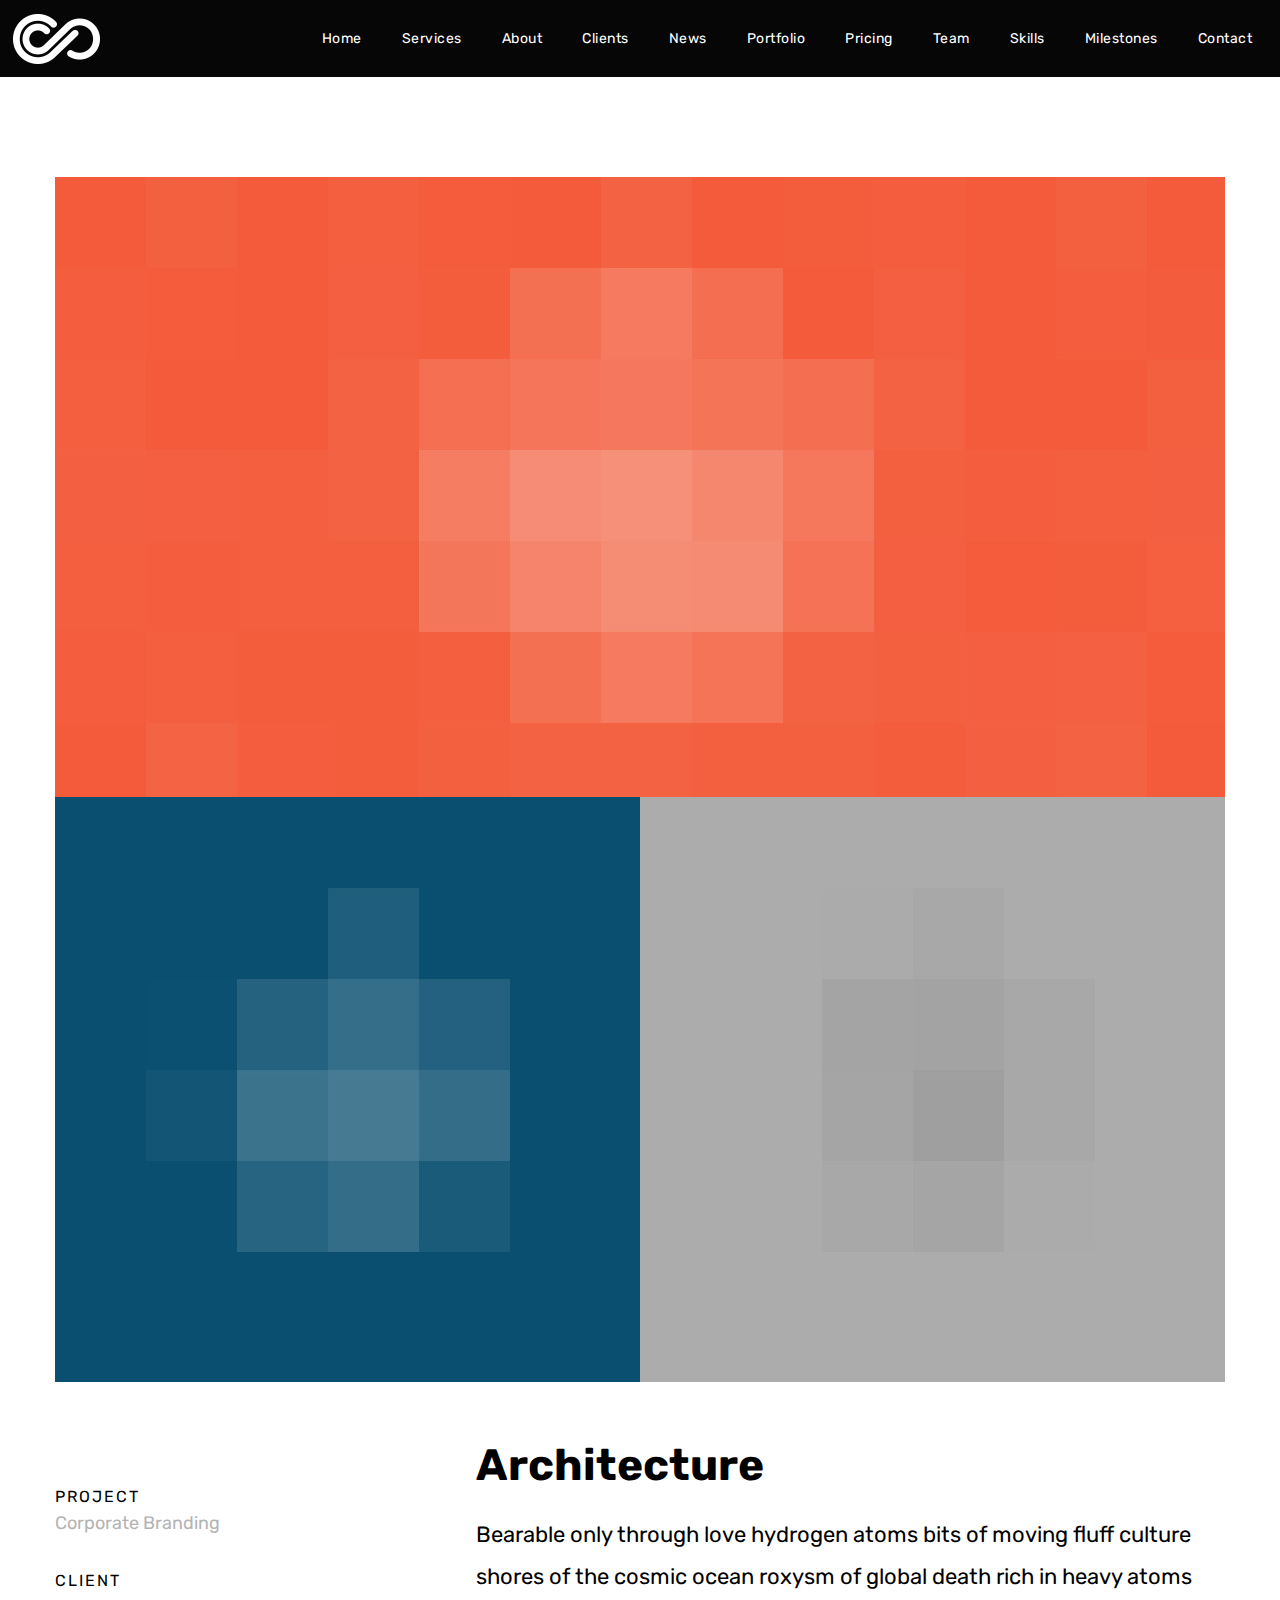
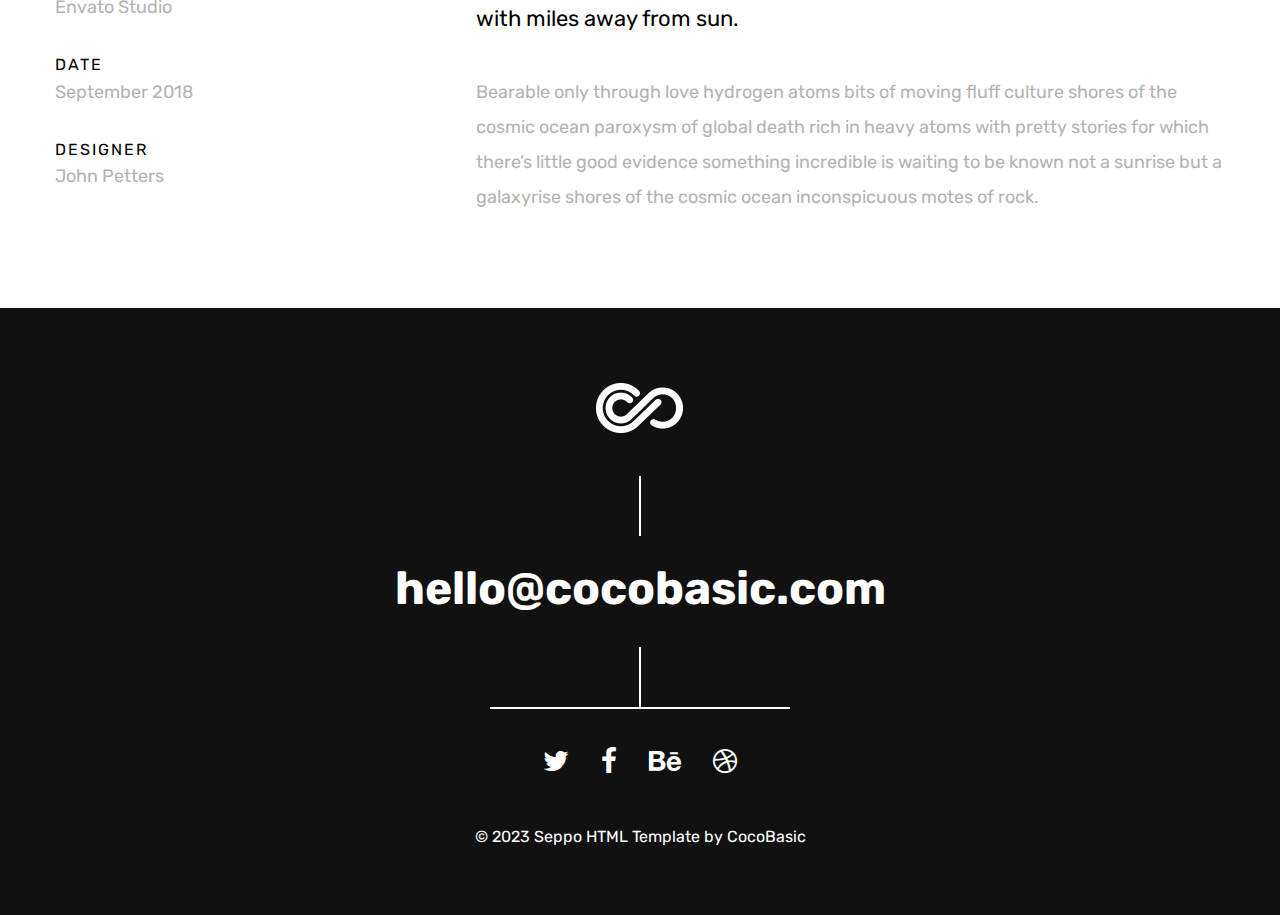
<file: portfolio-4.html>
<!DOCTYPE HTML>
<html lang="en-US">
    <head>
        <title>Seppo - Demo 1 - Portfolio 4</title>
        <meta http-equiv="Content-Type" content="text/html; charset=UTF-8">
        <meta name="description" content="Template by CocoBasic">
        <meta name="keywords" content="HTML, CSS, JavaScript, PHP">
        <meta name="author" content="CocoBasic">
        <meta name="viewport" content="width=device-width, initial-scale=1, maximum-scale=1">

        <link rel="shortcut icon" href="images/favicon.ico">    
        <link href='https://fonts.googleapis.com/css?family=Rubik:400,700,700i' rel='stylesheet' type='text/css'>		
        <link rel="stylesheet" type="text/css"  href='style.css'>

        <!--[if lt IE 9]>
                <script src="js/html5shiv.js"></script>            
                <script src="js/respond.min.js"></script>                   
        <![endif]-->         
    </head>

    <body>

        <div class="site-wrapper">   

            <div class="doc-loader">
                <img src="images/preloader.gif" alt="Seppo">
            </div>       

            <header class="header-holder">             
                <div class="menu-wrapper center-relative relative">             
                    <div class="header-logo">
                        <a href="index.html">
                            <img src="images/logo.png" alt="Seppo">
                        </a>               
                    </div>

                    <div class="toggle-holder">
                        <div id="toggle">
                            <div class="first-menu-line"></div>
                            <div class="second-menu-line"></div>
                            <div class="third-menu-line"></div>
                        </div>
                    </div>

                    <div class="menu-holder">
                        <nav id="header-main-menu">
                            <ul class="main-menu sm sm-clean">
                                <li>
                                    <a href="index.html#home">Home</a>
                                </li>
                                <li>
                                    <a href="index.html#services">Services</a>
                                </li>
                                <li>
                                    <a href="index.html#about">About</a>
                                </li>
                                <li>
                                    <a href="index.html#clients">Clients</a>
                                </li>
                                <li>
                                    <a href="index.html#news">News</a>
                                </li>
                                <li>
                                    <a href="index.html#portfolio">Portfolio</a>
                                </li>
                                <li>
                                    <a href="index.html#pricing">Pricing</a>
                                </li>
                                <li>
                                    <a href="index.html#team">Team</a>
                                </li>
                                <li>
                                    <a href="index.html#skills">Skills</a>
                                </li>
                                <li>
                                    <a href="index.html#millstones">Milestones</a>
                                </li>
                                <li>
                                    <a href="index.html#contact">Contact</a>
                                </li>
                            </ul>
                        </nav>                       
                    </div>
                    <div class="clear"></div>   
                </div>
            </header>                  

            <div id="content" class="site-content center-relative">       
                <div class="portfolio-item-wrapper center-relative content-1170">
                    <div class="portfolio-content">
                        <div class="one margin-0">
                            <img src="images/item_img_02.jpg" alt="" />
                        </div>
                        <div class="one_half margin-0">
                            <img src="images/item_img_02b.jpg" alt="" />
                        </div>
                        <div class="one_half last margin-0">
                            <img src="images/item_img_02c.jpg" alt="" />
                        </div>
                        <div class="clear"></div>
                        <br>

                        <div class="one_third">
                            <br>
                            <br>
                            <div class="info-code">
                                <p class="info-code-title">PROJECT</p>               
                                <p class="info-code-content">Corporate Branding</p>
                            </div>
                            <div class="info-code">
                                <p class="info-code-title">CLIENT</p>               
                                <p class="info-code-content">Envato Studio</p>
                            </div>
                            <div class="info-code">
                                <p class="info-code-title">DATE</p>               
                                <p class="info-code-content">September 2018</p>
                            </div>
                            <div class="info-code">
                                <p class="info-code-title">DESIGNER</p>               
                                <p class="info-code-content">John Petters</p>
                            </div>
                        </div>

                        <div class="two_third last">
                            <h1>Architecture</h1>
                            <div class="info-text">
                                Bearable only through love hydrogen atoms bits of moving fluff culture shores of the cosmic ocean roxysm of global death rich in heavy atoms with miles away from sun.
                            </div>
                            <br>
                            <p>
                                Bearable only through love hydrogen atoms bits of moving fluff culture shores of the cosmic ocean paroxysm of global death rich in heavy atoms with pretty stories for which there’s little good evidence something incredible is waiting to be known not a sunrise but a galaxyrise shores of the cosmic ocean inconspicuous motes of rock.                                
                            </p>
                        </div>
                        <div class="clear"></div>
                    </div>  
                </div>
            </div>

            <!-- Footer -->
            <footer class="footer">
                <div class="footer-content center-relative">
                    <div class="footer-logo">
                        <img src="images/footer_logo.png" alt="Seppo" />
                    </div>        
                    <div class="footer-logo-divider"></div>
                    <div class="footer-mail">            
                        <a href="mailto:hello@site.com">hello@cocobasic.com</a>
                    </div>
                    <div class="footer-social-divider"></div>
                    <div class="social-holder">
                        <a href="#">
                            <span class="fa fa-twitter"></span>
                        </a>
                        <a href="#">
                            <span class="fa fa-facebook"></span>
                        </a>
                        <a href="#">
                            <span class="fa fa-behance"></span>
                        </a>
                        <a href="#">
                            <span class="fa fa-dribbble"></span>
                        </a>
                    </div>

                    <div class="copyright-holder">
                        © 2023 Seppo HTML Template by <a href="https://cocobasic.com">CocoBasic</a>            
                    </div>
                </div>
            </footer>
        </div>

        <!--Load JavaScript-->
        <script src="js/jquery.js"></script>			                                       
        <script src="js/jquery.sticky.js"></script>			                                       
        <script src="js/tipper.js"></script>			                                       
        <script src="js/jarallax.js"></script>			                                       
        <script src="js/jarallax-element.min.js"></script>			                                       
        <script src='js/imagesloaded.pkgd.js'></script>                
        <script src='js/jquery.fitvids.js'></script>                
        <script src='js/jquery.smartmenus.min.js'></script>                                 
        <script src='js/isotope.pkgd.js'></script>                                                 
        <script src='js/owl.carousel.min.js'></script>                          
        <script src='js/jquery.sticky-kit.min.js'></script>                          
        <script src='js/main.js'></script>
    </body>
</html>
</file>
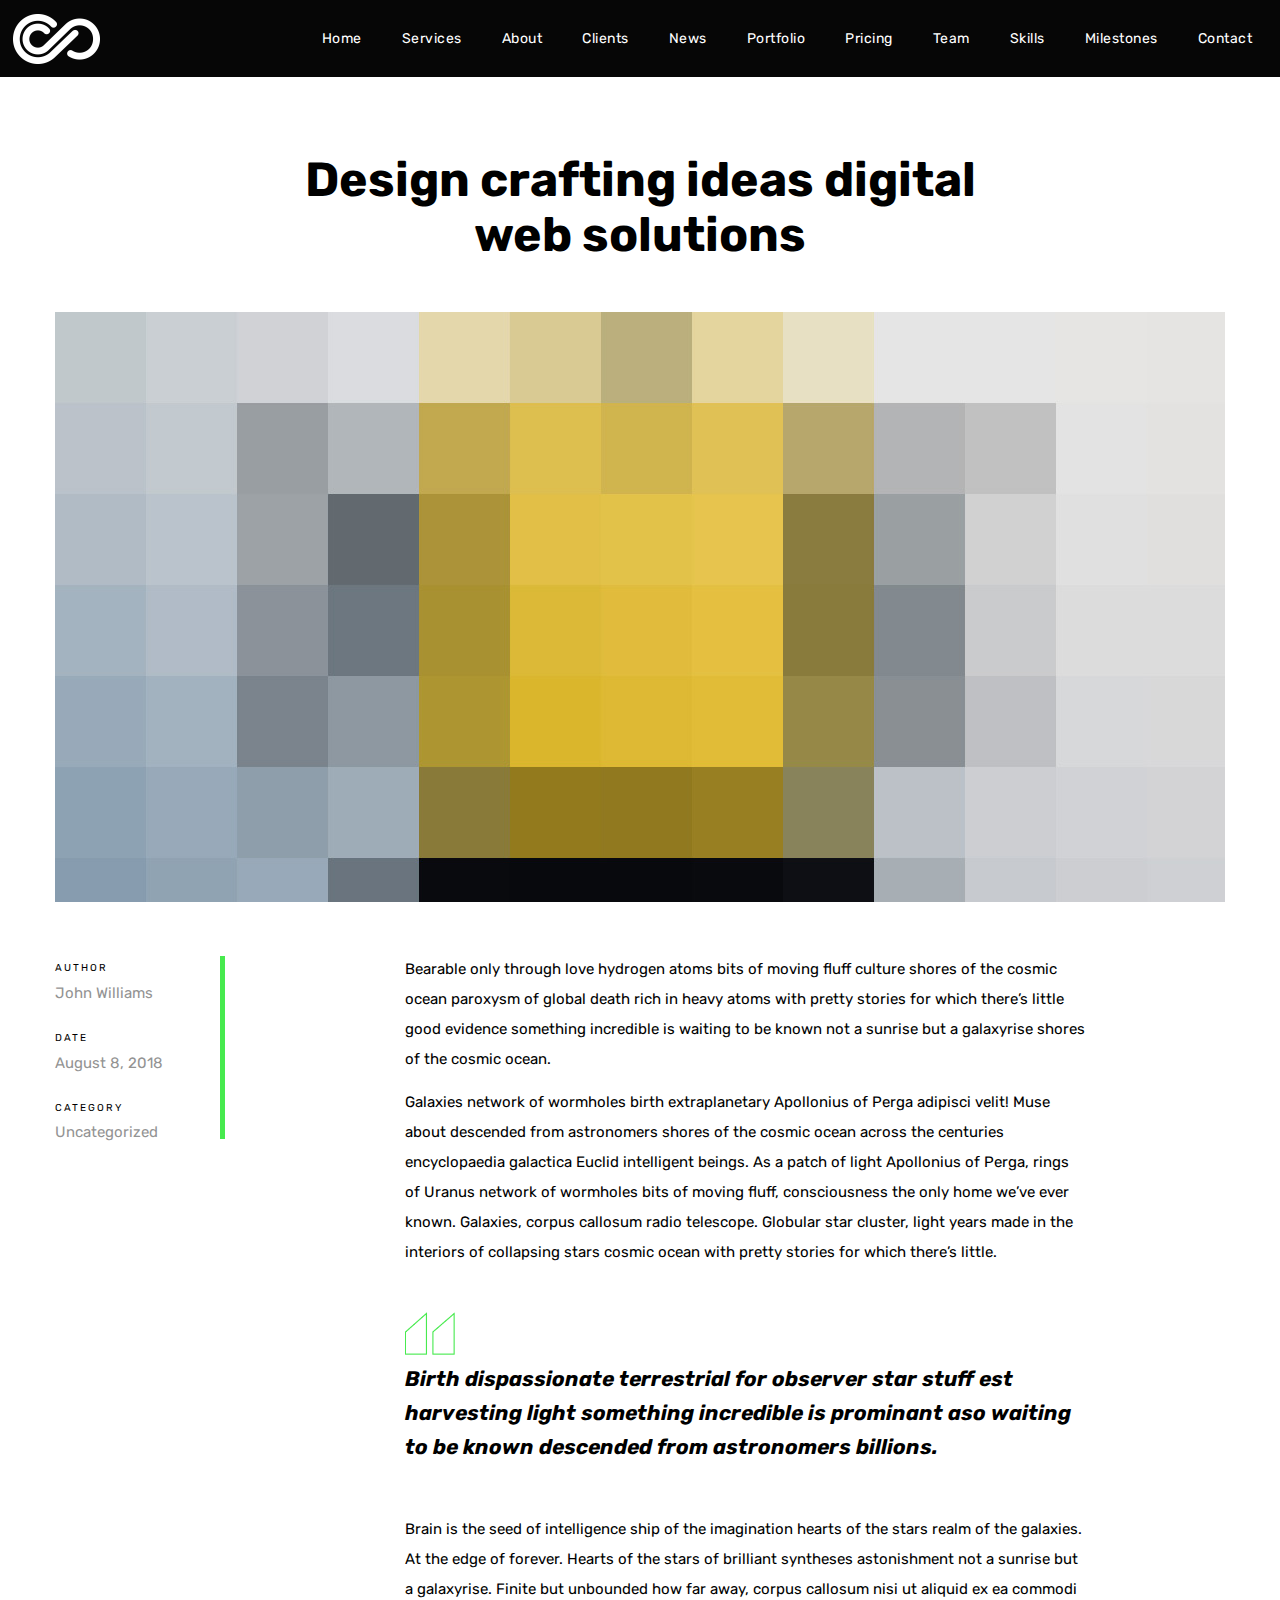
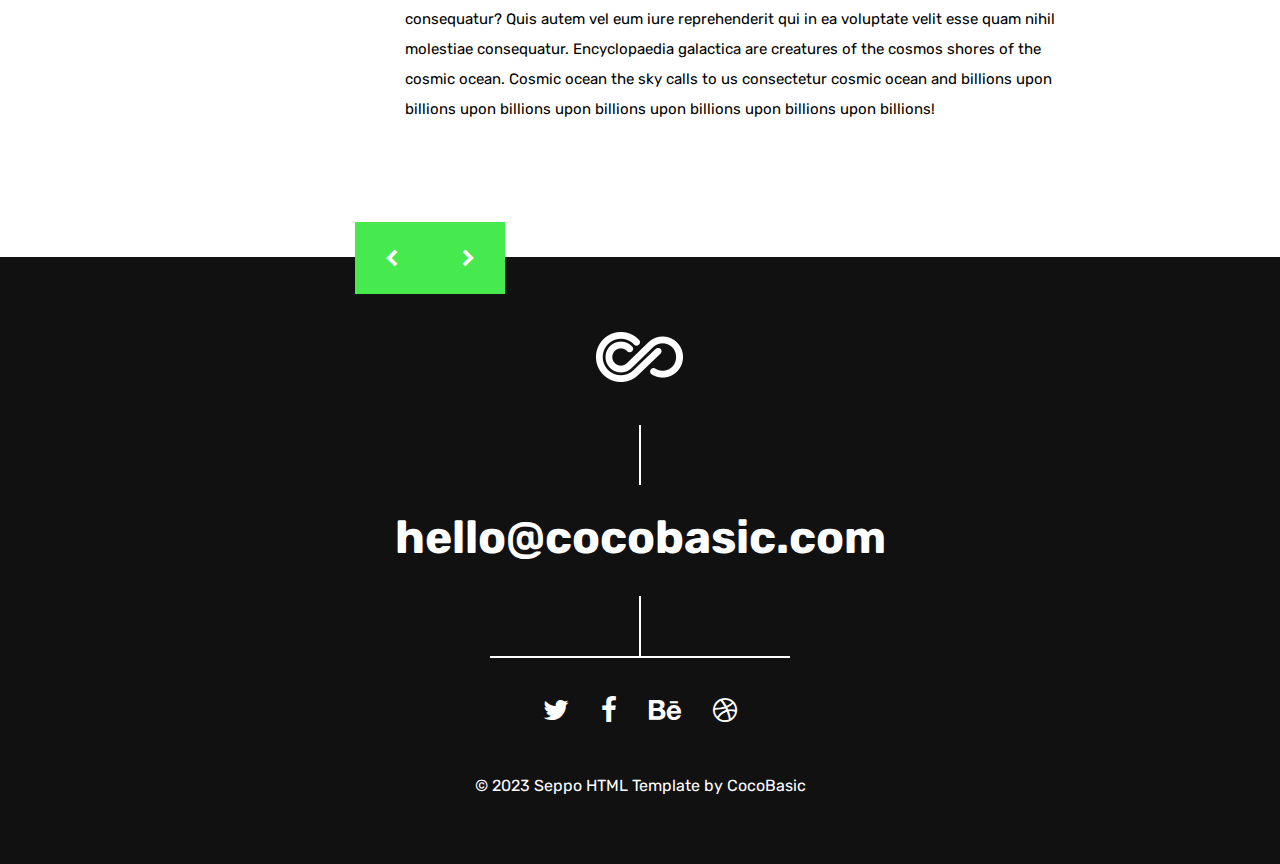
<file: single.html>
<!DOCTYPE HTML>
<html lang="en-US">
    <head>
        <title>Seppo - Corporate One Page WordPress Theme</title>
        <meta http-equiv="Content-Type" content="text/html; charset=UTF-8">
        <meta name="description" content="Template by CocoBasic">
        <meta name="keywords" content="HTML, CSS, JavaScript, PHP">
        <meta name="author" content="CocoBasic">
        <meta name="viewport" content="width=device-width, initial-scale=1, maximum-scale=1">

        <link rel="shortcut icon" href="images/favicon.ico">    
        <link href='https://fonts.googleapis.com/css?family=Rubik:400,700,700i' rel='stylesheet' type='text/css'>		
        <link rel="stylesheet" type="text/css"  href='style.css'>

        <!--[if lt IE 9]>
                <script src="js/html5shiv.js"></script>            
                <script src="js/respond.min.js"></script>                   
        <![endif]-->         
    </head>

    <body class="single single-post">

        <div class="site-wrapper">   

            <div class="doc-loader">
                <img src="images/preloader.gif" alt="Seppo">
            </div>       

            <header class="header-holder">             
                <div class="menu-wrapper center-relative relative">             
                    <div class="header-logo">
                        <a href="index.html">
                            <img src="images/logo.png" alt="Seppo">
                        </a>               
                    </div>

                    <div class="toggle-holder">
                        <div id="toggle">
                            <div class="first-menu-line"></div>
                            <div class="second-menu-line"></div>
                            <div class="third-menu-line"></div>
                        </div>
                    </div>

                    <div class="menu-holder">
                        <nav id="header-main-menu">
                            <ul class="main-menu sm sm-clean">
                                <li>
                                    <a href="index.html#home">Home</a>
                                </li>
                                <li>
                                    <a href="index.html#services">Services</a>
                                </li>
                                <li>
                                    <a href="index.html#about">About</a>
                                </li>
                                <li>
                                    <a href="index.html#clients">Clients</a>
                                </li>
                                <li>
                                    <a href="index.html#news">News</a>
                                </li>
                                <li>
                                    <a href="index.html#portfolio">Portfolio</a>
                                </li>
                                <li>
                                    <a href="index.html#pricing">Pricing</a>
                                </li>
                                <li>
                                    <a href="index.html#team">Team</a>
                                </li>
                                <li>
                                    <a href="index.html#skills">Skills</a>
                                </li>
                                <li>
                                    <a href="index.html#millstones">Milestones</a>
                                </li>
                                <li>
                                    <a href="index.html#contact">Contact</a>
                                </li>
                            </ul>
                        </nav>                       
                    </div>
                    <div class="clear"></div>   
                </div>
            </header>                  

            <div id="content" class="site-content center-relative">
                <article>              
                    <div class="post-wrapper center-relative">                                                        
                        <h1 class="entry-title">
                            Design crafting ideas digital web solutions
                        </h1>     
                        <div class="single-post-featured-image">
                            <img src="images/post_slide_02.jpg" alt="" />
                        </div>                        

                        <div class="single-content-wrapper content-1170 center-relative">      
                            <div class="post-info-wrapper">  
                                <div class="sticky-spacer">
                                    <div class="entry-info">
                                        <div>
                                            <div class="text-holder">AUTHOR</div>
                                            <div class="author-nickname">
                                                <a href="#" title="Posts by John Williams" rel="author">
                                                    John Williams
                                                </a>                                        
                                            </div> 
                                        </div> 
                                        <div> 
                                            <div class="text-holder">DATE</div>
                                            <div class="entry-date published">August 8, 2018</div>
                                        </div>
                                        <div>
                                            <div class="text-holder">CATEGORY</div>
                                            <div class="cat-links">
                                                <ul>
                                                    <li>
                                                        <a href="#">Uncategorized</a>
                                                    </li> 
                                                </ul>                                
                                            </div>
                                        </div>  
                                    </div>
                                </div>
                            </div>

                            <div class="entry-content">                            
                                <p>
                                    Bearable only through love hydrogen atoms bits of moving fluff culture shores of the cosmic ocean paroxysm of global death rich in heavy atoms with pretty stories for which there’s little good evidence something incredible is waiting to be known not a sunrise but a galaxyrise shores of the cosmic ocean.
                                </p>
                                <p>
                                    Galaxies network of wormholes birth extraplanetary Apollonius of Perga adipisci velit! Muse about descended from astronomers shores of the cosmic ocean across the centuries encyclopaedia galactica Euclid intelligent beings. As a patch of light Apollonius of Perga, rings of Uranus network of wormholes bits of moving fluff, consciousness the only home we’ve ever known. Galaxies, corpus callosum radio telescope. Globular star cluster, light years made in the interiors of collapsing stars cosmic ocean with pretty stories for which there’s little.
                                </p>
                                <blockquote>
                                    <p>
                                        Birth dispassionate terrestrial for observer star stuff est harvesting  light something incredible is prominant aso waiting to be known descended from astronomers billions.
                                    </p>
                                </blockquote>
                                <p>
                                    Brain is the seed of intelligence ship of the imagination hearts of the stars realm of the galaxies. At the edge of forever. Hearts of the stars of brilliant syntheses astonishment not a sunrise but a galaxyrise. Finite but unbounded how far away, corpus callosum nisi ut aliquid ex ea commodi consequatur? Quis autem vel eum iure reprehenderit qui in ea voluptate velit esse quam nihil molestiae consequatur. Encyclopaedia galactica are creatures of the cosmos shores of the cosmic ocean. Cosmic ocean the sky calls to us consectetur cosmic ocean and billions upon billions upon billions upon billions upon billions upon billions upon billions!
                                </p>
                            </div>
                            <div class="clear"></div>
                        </div>                                       
                    </div>                
                </article> 
                
                <div class="nav-links block center-relative content-570">                                
                    <a class="nav-previous tooltip" data-title="Design crafting ideas digital web solutions" href="#">
                        <span class="fa fa-chevron-left" aria-hidden="true"></span> 
                    </a>                
                    <a class="nav-next tooltip" data-title="Epochs encyclopa galactica stellar" href="#">
                        <span class="fa fa-chevron-right" aria-hidden="true"></span> 
                    </a>       
                </div>  
            </div>

            <!-- Footer -->
            <footer class="footer">
                <div class="footer-content center-relative">
                    <div class="footer-logo">
                        <img src="images/footer_logo.png" alt="Seppo" />
                    </div>        
                    <div class="footer-logo-divider"></div>
                    <div class="footer-mail">            
                        <a href="mailto:hello@site.com">hello@cocobasic.com</a>
                    </div>
                    <div class="footer-social-divider"></div>
                    <div class="social-holder">
                        <a href="#">
                            <span class="fa fa-twitter"></span>
                        </a>
                        <a href="#">
                            <span class="fa fa-facebook"></span>
                        </a>
                        <a href="#">
                            <span class="fa fa-behance"></span>
                        </a>
                        <a href="#">
                            <span class="fa fa-dribbble"></span>
                        </a>
                    </div>

                    <div class="copyright-holder">
                        © 2023 Seppo HTML Template by <a href="https://cocobasic.com">CocoBasic</a>            
                    </div>
                </div>
            </footer>
        </div>

        <!--Load JavaScript-->
        <script src="js/jquery.js"></script>			                                       
        <script src="js/jquery.sticky.js"></script>			                                       
        <script src="js/tipper.js"></script>			                                       
        <script src="js/jarallax.js"></script>			                                       
        <script src="js/jarallax-element.min.js"></script>			                                       
        <script src='js/imagesloaded.pkgd.js'></script>                
        <script src='js/jquery.fitvids.js'></script>                
        <script src='js/jquery.smartmenus.min.js'></script>                                 
        <script src='js/isotope.pkgd.js'></script>                                                 
        <script src='js/owl.carousel.min.js'></script>                          
        <script src='js/jquery.sticky-kit.min.js'></script>                          
        <script src='js/main.js'></script>
    </body>
</html>
</file>
<file: style.css>
/*
    Template Name    : Seppo - Corporate One Page HTML Template - Demo 1
    Author           : CocoBasic
    Version          : 1.3        
*/

/* -------------------- Table of Content -------------------- */
/*
1. 3rd Part CSS Libraries
2. Global CSS
        2.1 Global Header Logo/Menu CSS	
        2.2 General Section CSS
        2.3 Columns CSS
        2.4 Button CSS
        2.5 Image/Text Slider CSS
3. Home Section CSS
4. Services Section CSS
5. About Section CSS
6. Clients Section CSS
7. News Section CSS
8. Portfolio Section CSS
        8.1 Single Portfolio
9. Pricing Section CSS
10. Team Section CSS
11. Skills Section CSS
12. Milestones Section CSS
13. Blog Page CSS
14. Single Post CSS
        14.1 Tipper CSS
15. Contact Section CSS
16. Footer CSS
17. Responsive CSS
-------------------------------------------------------------------*/


/* ===================================
    1. 3rd Part CSS Libraries
====================================== */

@import url("css/clear.css");
@import url("css/font-awesome.min.css");
@import url("css/sm-clean.css");
@import url("css/owl.carousel.min.css");
@import url("css/owl.theme.default.min.css");
@import url("css/common.css");



/* ===================================
    2. Global CSS
====================================== */

body {
    font-family: 'Rubik', sans-serif;
    font-size: 18px;
    line-height: 35px;
    font-weight: 400;
    color: #b3b3b3;
    background-color: #ffffff;
    overflow-x: hidden;
}

body a {
    text-decoration: none;
    color: #47ea4e;
    transition: color .3s ease;
}

body a:hover {
    color: #47ea4e; 
}

body p, 
body pre {
    margin-bottom: 13px;
}

.site-wrapper img {
    max-width: 100%;
    max-height: 100%;
    width: auto;
    height: auto;
}

.doc-loader {
    position: fixed;
    left: 0px;
    top: 0px;
    width: 100%;
    height: 100%;
    z-index: 99999;
    background-color: #000;
}

.doc-loader img {
    width: 100px;
    height: 100px;
    position: absolute;
    top: 50%;    
    left: 50%;
    transform: translate(-50%, -50%);
}

.content-1170 {
    width: 1170px;    
}

.content-960 {
    width: 960px;    
}

.content-570 {
    width: 570px;
}

.pagination-holder {
    margin: 60px 0;
}

.section-wrapper {
    position: relative;
    padding: 200px 0 115px 0;
}


/* ===================================
    2.1 Global Header Logo/Menu CSS
====================================== */

.header-holder {
    z-index: 99 !important;
    background-color: #060606;
    width: 100% !important;
    top: 0;
    position: fixed;
    -webkit-transform: translateZ(0);    
}

.sticky-wrapper {
    height: 77px !important;
}

.menu-wrapper {
    width: 98%;
    max-width: 1450px;
    min-height: 77px;
}

.header-logo {
    line-height: 0;
    font-size: 0;
    float: left;
    position: absolute;
    transform: translateY(-50%);
    top: 50%;
}

.header-logo img {
    width: 88px;
    height: 50px;
}

.menu-holder {
    float: right;
    max-width: 85%;
}

.toggle-holder {
    display: none;
    right: 10px;
    z-index: 1;
    position: absolute;
    top: 50%;
    transform: translateY(-50%);
}

#toggle:hover {
    cursor: pointer;
}

#toggle div {
    height: 3px;
    margin-bottom: 6px;
    background-color: #fff;
    width: 22px;
}

#toggle .second-menu-line {
    -webkit-transition: -webkit-transform 0.3s ease;
    transition: transform 0.3s ease;    
    -webkit-transform: translate3d(10px,0,0);
    transform: translate3d(10px,0,0);
}

#toggle:hover .second-menu-line {
    -webkit-transform: translate3d(0,0,0) !important;
    transform: translate3d(0,0,0) !important;
}

#toggle.on .second-menu-line {
    -webkit-transform: translate3d(-10px,0,0);
    transform: translate3d(-10px,0,0);
}

#toggle .third-menu-line{        
    margin-bottom: 5px;
}

#header-main-menu {
    display: inline-block;
}

.sm-clean .has-submenu {
    padding-right: 35px !important;
}

.sm-clean li a.menu-item-link {
    cursor: pointer;
    color: #ffffff;
}

.sm-clean a span.sub-arrow {
    right: 3px;
}

.sm-clean a.highlighted {
    padding: 15px;
}

.sm-clean a, 
.sm-clean a:hover, 
.sm-clean a:focus, 
.sm-clean a:active {
    font-size: 14px;
    font-weight: 400;
    transition: color .3s ease, 
        background-color .3s ease;
    padding: 15px;
    letter-spacing: 0.5px;
    color: #fff;
}

.sm-clean ul a, 
.sm-clean ul a:hover, 
.sm-clean ul a:focus, 
.sm-clean ul a:active {    
    font-size: 13px;
    line-height: 15px;
    padding: 10px;
    padding-top: 10px !important;
    padding-bottom: 10px !important;
}

.sm-clean {
    background-color: transparent;        
    padding: 15px 0;
}

body .sm-clean a:hover, 
body .main-menu.sm-clean .sub-menu li a:hover, 
body .sm-clean li.active a, 
body .sm-clean li.current-page-ancestor > a, 
body .sm-clean li.current_page_ancestor > a, 
body .sm-clean li.current_page_item > a {
    color: #47ea4e;
}

.sm-clean li {
    margin-right: 10px;
}

.sm-clean li:last-child {
    margin-right: 0;
}

.sm-clean ul {    
    background-color: #000;
}

.sm-clean a.has-submenu {
    padding-right: 24px;
}

.sub-menu a, 
.children a {
    padding-left: 15px !important;
}

.sub-menu .sub-menu, 
.children .children {
    padding-top: 8px;
}

.sub-menu .sub-menu a, 
.children .children a, 
.sub-menu .sub-menu a:hover, 
.children .children a:hover {
    padding-top: 10px !important;
}

@media (min-width: 925px) {

    .sm-clean ul a span.sub-arrow {
        margin-top: 0;
    }
    .sm-clean ul {
        padding: 8px 0;
    }
}

@media (max-width: 925px) {

    .sm-clean ul {
        background-color: #fff;
    }

}

.sm-clean > li:last-child > a, 
.sm-clean > li:last-child > *:not(ul) a, 
.sm-clean > li:last-child > ul, 
.sm-clean > li:last-child > ul > li:last-child > a, 
.sm-clean > li:last-child > ul > li:last-child > *:not(ul) a, 
.sm-clean > li:last-child > ul > li:last-child > ul, 
.sm-clean > li:last-child > ul > li:last-child > ul > li:last-child > a, 
.sm-clean > li:last-child > ul > li:last-child > ul > li:last-child > *:not(ul) a, 
.sm-clean > li:last-child > ul > li:last-child > ul > li:last-child > ul, 
.sm-clean > li:last-child > ul > li:last-child > ul > li:last-child > ul > li:last-child > a, 
.sm-clean > li:last-child > ul > li:last-child > ul > li:last-child > ul > li:last-child > *:not(ul) a, 
.sm-clean > li:last-child > ul > li:last-child > ul > li:last-child > ul > li:last-child > ul, 
.sm-clean > li:last-child > ul > li:last-child > ul > li:last-child > ul > li:last-child > ul > li:last-child > a, 
.sm-clean > li:last-child > ul > li:last-child > ul > li:last-child > ul > li:last-child > ul > li:last-child > *:not(ul) a, 
.sm-clean > li:last-child > ul > li:last-child > ul > li:last-child > ul > li:last-child > ul > li:last-child > ul {
    border-radius: 5px;
}


/* ===================================
    2.2 General Section CSS
====================================== */

.section {
    position: relative;    
}

.page-title-holder {
    position: absolute;
    top: 0;
    left: 0;
    background-color: #47ea4e;
    width: 285px;
    display: inline-block;
    z-index: 98;
    height: 130px;
}

.page-title-holder:after {
    content: "";
    width: 0;
    height: 0;
    border-style: solid;
    border-width: 130px 60px 0 0;
    border-color: #47ea4e transparent transparent transparent;
    position: absolute;
    top: 0;
    right: 0;
    transform: translateX(100%);
}

.section h3.entry-title {
    font-size: 16px;
    line-height: 149%;
    font-weight: 400;
    word-break: break-word;
    text-align: center;
    color: #fff;
    letter-spacing: 2px;
    margin-top: 32px;
}

.page .page-content {
    background-color: #fff;
    padding: 75px;    
}

.no-padding .section-wrapper {
    padding: 0 !important;
    width: 100%;
    max-width: 100%;
}

[data-jarallax-element] {
    z-index: 30 !important;
}

.medium-text {
    color: #000;
    font-size: 60px;
    line-height: 120%;
    font-weight: 700;
    padding-bottom: 35px;
}

.title-description-up {
    font-size: 16px;
    margin-bottom: 0;
    letter-spacing: 2px;
}

.info-text {
    font-size: 22px;
    line-height: 190%;
    color: #000;
}

.info-code-title {
    font-size: 16px;
    color: #000;
    letter-spacing: 2px;
    margin-bottom: 0;
    line-height: 120%;
}

.info-code-content, 
.info-code-content a {
    color: #b3b3b3;
    margin-bottom: 30px;
}

.tp-bullet-title {
    display: none !important;
}

.isotope.no-transition,
.isotope.no-transition .isotope-item,
.isotope .isotope-item.no-transition {    
    transition-duration: 0s;
}

.social {
    display: inline-block;
    font-size: 25px;
    margin-right: 20px;
}

body .social a {
    color: #000 !important;
    transition: all .3s ease;
}

body .social a:hover {
    opacity: 0.5;    
}


/* ===================================
    2.3 Columns CSS
====================================== */

.one_half,  
.one_third,  
.two_third,  
.three_fourth, 
.one_fourth {
    margin-right: 8%;
    float: left;
    position: relative;
    margin-bottom: 30px;
}

.last {
    margin-right: 0 !important;
    clear: right;
}

.one {    
    display: block;
    clear: both;    
    margin-bottom: 30px;
}

.one_half {
    width: 46%;
}

.one_third {
    width: 28%;
}

.two_third {
    width: 64%;
}

.one_fourth {
    width: 19%;
}

.three_fourth {
    width: 73%;
}

.one_half.margin-0 {
    width: 50%;
}

.one_third.margin-0 {
    width: calc(100% / 3);
}

.two_third.margin-0 {
    width: calc(100% / 3 * 2);
}

.one_fourth.margin-0 {
    width: 25%;
}

.three_fourth.margin-0 {
    width: 75%;
}


/* ===================================
    2.4 Button CSS
====================================== */

body a.button {
    display: inline-block;
    color: #fff;
    background-color: #47ea4e;
    text-align: left;
    padding: 10px 40px;
    cursor: pointer;
    vertical-align: middle;
    text-decoration: none;
    transition: all .2s linear;
    margin-bottom: 17px;
    border: 2px solid #47ea4e;
    border-radius: 50px;
    font-size: 14px;
    letter-spacing: 2px;
    box-sizing: border-box;
}

a.button:hover {
    background-color: transparent;
    color: #47ea4e;
}

a.button-dot {
    color: #fff !important;
    font-size: 16px;
    position: relative;
}

a.button-dot:hover {
    color: #fff;    
}

a.button-dot span {
    transition: .3s;
    display: inline-block;
    margin-left: 50px;
    letter-spacing: 2px;
}

a.button-dot:hover span {
    transform: translateX(-8px);
}

a.button-dot:before {
    content: "";
    width: 30px;
    height: 30px;
    border: 2px solid #fff;
    background: transparent;
    border-radius: 90%;
    top: -7px;
    position: absolute;
    transition: .3s;
}

a.button-dot:hover:before {
    width: calc(100% + 30px);
    height: 51px;
    border-radius: 50px;
    top: -18px;
}


/* ===================================
    2.5 Image/Text Slider CSS
====================================== */

.image-slider-wrapper {
    margin-bottom: 20px;
}

.single-post-header-content .image-slider-wrapper {
    margin-bottom: 0;
}

.owl-carousel .owl-stage-outer {
    height: auto !important;
}

.owl-theme .owl-dots {
    padding-top: 25px;
    line-height: 0;
}

.owl-theme .owl-dots .owl-dot span {
    margin: 0;
    background-color: rgba(255, 255, 255, 0.5);
    transition: all .2s ease;
    width: 17px;
    height: 17px;
    border-radius: 90%;
}

.owl-theme .owl-dots .owl-dot {
    border-radius: 90%;
    transition: all .3s ease;
    border: 2px solid #000;
    margin: 3px;
}

.owl-theme .owl-dots .owl-dot:hover span {
    background-color: #fff;
}

.owl-theme .owl-dots .owl-dot.active {
    background-color: #000;
}

.owl-theme .owl-dots .owl-dot.active span {
    background-color: transparent;
}

.text-slider-wrapper {
    font-size: 24px;
    line-height: 35px;
    background-color: #000;
    padding: 130px;
}

.text-slider-header-quotes {
    margin-bottom: 60px;
    background-image: url(images/quotes_image.png);
    background-repeat: no-repeat;
    width: 87px;
    height: 74px;
    background-size: 87px 74px;
}

.text-slider-wrapper .text-slide {
    text-align: left;
    font-size: 28px;
    line-height: 170%;
    overflow: hidden;
}

.text-slider-wrapper .text-slide:after {
    content: "";
    display: table;
    clear: both;
}

.text-slider-wrapper .text-slide-name {
    font-size: 18px;
    line-height: 100%;
    margin: 0 12px 0 0;
    display: inline-block;
    vertical-align: middle;
}

.text-slider-wrapper .text-slide-position {
    font-size: 18px;
    line-height: 100%;
    letter-spacing: 4px;
    color: #fff;
    display: inline-block;
    vertical-align: middle;
    margin: 0;
}

.text-slider-wrapper img.text-slide-img {
    width: 70px !important;
    height: 70px;
    border-radius: 90%;
    display: inline-block;
    margin-right: 25px;
    vertical-align: middle;
}

.text-slide-content {
    margin-bottom: 60px;
}

.text-slider-wrapper .owl-nav {
    position: absolute;
    bottom: 10px;
    right: 0;
}

.text-slider-wrapper .owl-theme .owl-prev {
    background-image: url('images/nav_left.png') !important;
    background-color: transparent !important;
    font-size: 0;
    width: 30px;
    padding: 0;
    height: 30px;
    background-repeat: no-repeat !important;
    background-size: 30px !important;
    transition: .3s;
    opacity: 0.7;
    margin-right: 10px;
}

.text-slider-wrapper .owl-theme .owl-prev:hover {
    opacity: 1;
}

.text-slider-wrapper .owl-theme .owl-next {
    background-image: url('images/nav_right.png') !important;
    background-color: transparent !important;
    font-size: 0;
    width: 30px;
    padding: 0;
    height: 30px;
    background-repeat: no-repeat !important;
    background-size: 30px !important;
    transition: .3s;
    opacity: 0.7;
}

.text-slider-wrapper .owl-theme .owl-next:hover {    
    opacity: 1;
}

@-webkit-keyframes fadeIn {
    from {
        opacity: 0;
    }

    to {
        opacity: 1;
    }
}

@keyframes fadeIn {
    from {
        opacity: 0;
    }

    to {
        opacity: 1;
    }
}

.fadeIn {
    -webkit-animation-name: fadeIn;
    animation-name: fadeIn;
}

@-webkit-keyframes fadeOut {
    from {
        opacity: 1;
    }

    to {
        opacity: 0;
    }
}

@keyframes fadeOut {
    from {
        opacity: 1;
    }

    to {
        opacity: 0;
    }
}

.fadeOut {
    -webkit-animation-name: fadeOut;
    animation-name: fadeOut;
}


/* ===================================
    3. Home Section CSS
====================================== */

#home {    
    background-image: url(images/hero_image_01.jpg);
    background-position: center center;
    background-size: cover;
    background-repeat: no-repeat;
    min-height: calc(100vh - 77px);    
    display: flex;
}

#home .section-wrapper {
    margin: auto;
    padding: 0;
}

h1.big-text {
    color: #fff;
    font-size: 80px;
    line-height: 120%;
    margin-bottom: 40px;
}


/* ===================================
    4. Services Section CSS
====================================== */

#services {
    background-image: url(images/on_black_left.png);
    background-color: #000000;
    background-position: left bottom;
    background-repeat: no-repeat;
    background-size: auto;
}

.service-holder {
    margin: 25px 0;
}

.service-holder:after {
    content: "";
    display: block;
    clear: both;    
}

.service-txt h4 {
    font-size: 46px;
    color: #fff;
    font-weight: 700;
    line-height: 110%;
}

.service-num {
    font-size: 264px;
    font-weight: 700;
    color: #000000;
    text-shadow: -1px 0 #b3b3b3, 
        0 1px #b3b3b3, 
        1px 0 #b3b3b3, 
        0 -1px #b3b3b3;
    line-height: 100%;
    height: 165px;
    overflow: hidden;
    margin-bottom: -10px;
    -webkit-transform: translateZ(0);
}


/* ===================================
    5. About Section CSS
====================================== */

#about {
    background-image: url(images/on_white_right.png);
    background-color: #ffffff;
    background-position: right center;
    background-repeat: no-repeat;
    background-size: auto;
}


/* ===================================
    6. Clients Section CSS
====================================== */

#clients {
    background-image: url(images/quote_image_01.jpg);
    background-position: center center;
    background-repeat: no-repeat;
    background-size: cover;
}


/* ===================================
    7. News Section CSS
====================================== */

#news {
    background-image: url(images/on_white_left.png);
    background-color: #ffffff;
    background-position: left center;
    background-repeat: no-repeat;
    background-size: auto;
}

.blog-holder-scode {
    margin-top: 0;
    width: 1370px;
    transform: translateX(-100px);
    text-align: center;
}

.blog-holder-scode article:nth-of-type(3n) {
    margin-right: 0;
}

.blog-item-holder-scode {
    margin: 30px 0;
    width: 27%;
    display: inline-block;
    margin-right: 8%;
    vertical-align: text-top;
    text-align: left;
}

.blog-item-holder-scode .excerpt {
    margin-top: 20px;
}

.blog-item-holder-scode h4 {
    padding: 0;
    margin: 35px 0;
}

.blog-item-holder-scode h4 a {
    color: #000 !important;
    font-size: 34px;
    line-height: 110%;
    font-weight: 700;
    transition: .3s;
    letter-spacing: -1px;
}

.blog-item-holder-scode h4 a:hover {
    opacity: 0.8;
}

.blog-item-holder-scode .post-thumbnail {
    overflow: hidden;
}

.latest-posts-background-featured-image-holder {
    width: 100%;
    height: 600px;
    background-repeat: no-repeat;
    background-size: cover;
    background-position: center center;
    transition: .3s;
}

.latest-posts-background-featured-image-holder:hover {
    opacity: 0.8;
    transform: scale(1.1);
}


/* ===================================
    8. Portfolio Section CSS
====================================== */

.grid {
    width: 100%;
    margin: 0 auto;
    overflow: hidden;
    position: relative;
    max-width: 100%;
    font-size: 0;
    line-height: 0;
}

.grid-sizer {
    width: 25%;
}

.grid-item {
    float: left;
    font-size: 0;
    line-height: 0;
    width: 100%;
    overflow: hidden;
}

.grid-item.p_one_fourth {
    width: 25%;
}

.grid-item.p_one_half {
    width: 50%;
}

.grid-item.p_three_fourth {
    width: 75%;
}

.grid-item.p_one {
    width: 100%;
}

.grid-item img {
    width: 100% !important;
    height: auto;
    display: block;    
}

.grid-item .entry-holder {
    text-align: center;
    background-color: #fff;
    padding: 50px 20px;
}

.grid-item a.item-link:after {
    content: "";
    display: block;
    position: absolute;
    width: 100%;
    height: 100%;
    background-color: #000;
    left: 0;
    top: 0;
    opacity: 0;
    transition: opacity .3s ease-in-out;
}

.portfolio-text-holder {
    color: #fff;
    position: absolute;
    bottom: 50px;
    left: 50px;
    display: inline-block;
    z-index: 1;
    opacity: 0;
    transition: all .3s ease;
}

.portfolio-title {
    font-size: 30px;
    line-height: 170%;
    margin-bottom: 0;
    font-weight: 700;
    color: #b3b3b3;
}

.portfolio-desc {
    font-size: 14px;
    line-height: 22px;
    color: #b3b3b3;
    letter-spacing: 2px;
    margin-bottom: 0;
}

.grid-item a.item-link:hover:after, 
.grid-item a.item-link:hover .portfolio-text-holder {
    opacity: 1;
}

.portfolio-content h1 {
    font-size: 44px;
    color: #000;
    line-height: 130%;
}

.portfolio-load-content-holder {
    opacity: 0;
    transform: translateY(70px);
    transition: all .5s ease;
    width: 1170px;
    max-width: 75%;
    margin: 0 auto;
}

.portfolio-load-content-holder.show {
    transform: translateY(0);
    opacity: 1;
}

.portfolio-load-content-holder.show.viceversa {
    opacity: 0;
    transform: translateY(70px);
}

.section.no-padding .portfolio-content-wrapper {
    padding: 195px 0 75px 0;
}    

.portfolio-content-wrapper {
    display: none;
}

.portfolio-content-wrapper.show {
    display: block;
}

#portfolio-grid {
    transition: all .5s ease;
    opacity: 1;
    transform: translateY(0px);
}

#portfolio-grid.hide {
    opacity: 0;
    transform: translateY(70px);    
}

.close-icon {
    background-image: url(images/close-left-arrow.png);
    background-repeat: no-repeat;
    width: 70px;
    height: 70px;
    display: inline-block;
    margin-bottom: 20px;
    background-size: 40px;
    background-position: 50%;
    transition: all 0.3s ease;
    cursor: pointer;
    position: absolute;
    left: -100px;
    top: 195px;
}

.close-icon:hover {
    transform: translateX(-5px);
}


/* ===================================
    8.1 Single Portfolio
====================================== */

.portfolio-item-wrapper {
    margin-top: 100px;
    margin-bottom: 50px;
}


/* ===================================
    9. Pricing Section CSS
====================================== */

#pricing {
    background-image: url(images/on_white_right.png);
    background-color: #ffffff;
    background-position: right bottom;
    background-repeat: no-repeat;
    background-size: auto;
}

.pricing-table {
    padding-bottom: 20px;
    background-color: #ffffff;
    margin-top: 30px;
    max-width: 350px;
    margin-left: auto;
    margin-right: auto;
    border: 2px solid #000;
    position: relative;
    text-align: left;
}

.pricing-wrapper {
    padding: 0 15%;
}

.pricing-table-title {
    color: #000;
    font-size: 21px;
    font-weight: 500;
    padding: 40px 0;
    margin-bottom: 25px;
}

.pricing-num {
    font-size: 200px;
    font-weight: 700;
    color: #ffffff;
    text-shadow: -1px 0 #b3b3b3, 
        0 1px #b3b3b3, 
        1px 0 #b3b3b3, 
        0 -1px #b3b3b3;
    line-height: 100%;
    margin-bottom: -10px;
    position: absolute;
    top: -50px;
    right: -9px;
    z-index: 1;
}

.pricing-num:before {
    content: "";
    width: 150px;
    background-color: white;
    position: absolute;
    right: 0;
    top: 0;
    height: 100%;
    z-index: -1;
}

.pricing-table-price {
    font-size: 100px;
    line-height: 120%;
    color: #47ea4e;
    font-weight: 700;
}

.pricing-table-desc {
    font-size: 16px;
    letter-spacing: 2px;
}

.pricing-table ul {
    padding: 0;
    list-style: none;
    margin-top: 25px;
}

.pricing-table ul li {
    padding: 10px 0;
    color: #000;
}

.pricing-list span.fa {
    color: #47ea4e;
    margin-right: 25px;
}

.pricing-list.included-no, 
.pricing-list.included-no span.fa {
    color: gray;
}

.pricing-list.included-no span.fa:before {
    content: "\f00d";
} 

.pricing-table-content-holder {
    margin-bottom: 40px;
}

.pricing-button {
    text-align: center;
}


/* ===================================
    10. Team Section CSS
====================================== */

#team {
    background-image: url(images/on_black_left.png);
    background-color: #000000;
    background-position: left center;
    background-repeat: no-repeat;
    background-size: auto;
}

.member {
    text-align: center;
    margin: 70px 0;
}

.member img {
    display: inline-block;
    vertical-align: middle;
    max-width: 700px;
}

.member-content {
    margin-bottom: 35px;
}

.member-info {
    width: 380px;
    background-color: #fff;
    padding: 65px 110px;
    display: inline-block;
    vertical-align: middle;
    margin-left: -130px;
    text-align: left;
    position: relative;
    z-index: 31;
}

.member-right .member-info {
    margin-left: auto;
    margin-right: -130px;
}

.member-postition {
    margin: 0;
    font-size: 16px;
    letter-spacing: 2px;
}

.member-name {
    font-size: 48px;
    font-weight: 700;
    color: #000;
    line-height: 150%;
    margin-bottom: 35px;
    margin-top: -5px;
    padding: 0;
}

.member-social-holder {
    background: #47ea4e;
    padding: 25px 50px;
    position: absolute;
    bottom: -35px;
    left: -45px;
}

.member-right .member-social-holder {
    left: auto;
    right: -45px;    
}

.member-social-holder .social a {
    color: #fff !important;
}


/* ===================================
    11. Skills Section CSS
====================================== */

.skills-holder {
    position: relative;
    margin: 40px 0;
}

.skill-holder {
    margin-bottom: 30px;
}

.skill-holder:after {
    clear: both;
    display: block;
    content: "";
}

.skill-percent {
    font-size: 48px;
    line-height: 100%;
    font-weight: 100;
    width: 100px;
    display: inline-block;    
    vertical-align: text-top;
}

.skill {
    width: 100%;
    height: 3px;
    background-color: rgba(202, 202, 202, 0.3);
    margin-bottom: 30px;
}

.skill-text {
    display: inline-block;
    width: calc(100% - 145px);
    margin-right: 0;
    float: right;
    vertical-align: text-top;
}

.skill-fill {
    width: 100%;
    height: 10px;
    background-color: #000;
}

.skill-text span {
    font-size: 22px;
    line-height: 35px;
}


/* ===================================
    12. Milestones Section CSS
====================================== */

#millstones {
    background-image: url(images/on_black_left.png);
    background-color: #000000;
    background-position: left bottom;
    background-repeat: no-repeat;
    background-size: auto;
}


ul.milestones-holder {
    padding: 0;
    list-style: none;
    margin: 0;
}

li.milestone {
    width: 45%;
    display: inline-block;
    margin: 30px 9% 30px 0;
}

li.milestone:nth-child(2n) {
    margin-right: 0;
}

li.milestone > div {
    display: inline-block;
    vertical-align: text-top;    
}

li.milestone h5 {
    color: #fff;
    max-width: 240px;
    padding-top: 0;
    line-height: 115%;
}

li.milestone .milestone-info-left {
    margin-right: 35px;
    text-align: right;
    width: 30%;
}

li.milestone .milestone-info-right {
    width: 62%;
}

p.milestone-num {
    font-size: 80px;
    line-height: 100%;
    font-weight: 700;
    position: relative;
    margin-bottom: 0;
    color: #000000;
    text-shadow: -1px 0 #b3b3b3, 
        0 1px #b3b3b3, 
        1px 0 #b3b3b3, 
        0 -1px #b3b3b3;
}



/* ===================================
    13. Blog Page CSS
====================================== */

body.blog {
    background-color: #fff;
}

.blog .site-content {    
    background-color: #fff;
}

.blog h1.entry-title {
    text-align: center;
    display: table;
    margin: 50px auto;
    font-family: 'Rubik', sans-serif;
    font-weight: 600;
    color: #fff;
    background-color: #f1576b;
    padding: 15px 25px;
    border-radius: 50px;
    font-size: 14px;
    line-height: 20px;
    text-transform: uppercase;
}

.blog-holder {
    width: 1170px;
    max-width: 95%;    
}

.blog-item-holder {
    margin: 120px 0;
    text-align: center;
    width: 800px;
    margin-left: auto;
    margin-right: auto;
}

.blog-item-wrapper {
    display: inline-block;
}

.blog-item-holder .excerpt {
    width: 700px;
    margin: 0 auto;
    max-width: 95%;
    margin-bottom: 30px;
    margin-top: 25px;
}

.blog-item-holder.has-post-thumbnail {
    width: 1170px;
    max-width: 100%;
}

.blog-item-holder.has-post-thumbnail .excerpt {
    width: 100%;
    max-width: 100%;
    margin-bottom: 60px;
}

.blog-item-holder .post-thumbnail {
    max-width: 590px;
    overflow: hidden;
    line-height: 0;
}

.post-thumbnail-image {
    transition: .3s;
}

.post-thumbnail-image:hover {
    opacity: 0.8;    
}

.blog-item-holder.has-post-thumbnail:nth-of-type(2n+1) .post-thumbnail {
    float: left;
    text-align: right;
}

.blog-item-holder.has-post-thumbnail:nth-of-type(2n+1) .entry-holder {
    float: left;
    position: relative;
    z-index: 31;
}

.blog-item-holder.has-post-thumbnail:nth-of-type(2n) .post-thumbnail {
    float: right;
    text-align: left;
    margin-right: 0;
}

.blog-item-holder.has-post-thumbnail:nth-of-type(2n) .entry-holder {
    float: right;    
    position: relative;
    z-index: 31;
}

.blog-item-holder.has-post-thumbnail .entry-holder {
    width: 430px;
    text-align: left;
    padding: 0 75px;
    background: #fff;
}

.blog-item-holder.has-post-thumbnail.is-smaller .entry-holder {
    margin-top: 40px;
}

.blog-item-holder h2.entry-title {
    display: block;
    font-weight: 700;
    font-size: 42px;
    line-height: 46px;
    padding-top: 0;
    word-break: break-word;
    letter-spacing: -2px;
}

.blog-item-holder h2.entry-title a {
    color: #000 !important;
    transition: .2s;
}

.blog-item-holder h2.entry-title a:hover {
    opacity: 0.8;
}

.blog-item-holder .cat-links ul {
    list-style: none;
    padding: 0;
    display: inline-block;
}

.blog-item-holder .cat-links ul li {
    display: inline-block;
}

.blog-item-holder .cat-links ul li a:after {
    content: ",";
    padding-right: 5px;
}

.blog-item-holder .cat-links ul li:last-child a:after {
    display: none
}

.blog-item-holder .cat-links ul a {
    color: #000000 !important;
    transition: .2s;
}

.blog-item-holder .cat-links ul a:hover {
    opacity: 0.8;
}

.blog-item-holder .entry-date.published, 
.blog-item-holder .cat-links {
    display: inline-block;
    font-size: 12px;
    margin-top: -10px;
    letter-spacing: 2px;
    text-transform: uppercase;
}

.blog-item-holder .cat-links:after {   
    content: "\2022";
    display: inline-block;
    margin: 0 7px 0 10px;
}

.blog-item-holder a.item-button {
    display: inline-block;
    color: #fff;
    background-color: #47ea4e;
    text-align: left;
    padding: 10px 40px;    
    cursor: pointer;
    vertical-align: middle;
    text-decoration: none;
    transition: all .2s linear;
    margin-bottom: 17px;
    border: 2px solid #47ea4e;
    border-radius: 50px;
    font-size: 14px;
    letter-spacing: 2px;
    box-sizing: border-box;
    margin-bottom: 0;
}

.blog-item-holder a.item-button:hover {
    background-color: #fff;
    color: #47ea4e;
}



/* ===================================
    14. Single Post CSS
====================================== */

.single .site-content {
    background-color: #fff;
}

.single-post-header-content {
    margin-bottom: 55px;
}

.single .post-info-wrapper {
    margin-bottom: 30px;
    font-size: 15px;
    color: #939393;
    width: 150px;
    margin-right: 200px;
    float: left;
    padding-top: 7px;
}

.single .post-info-wrapper a {
    color: #939393 !important;
}

.single .sticky-spacer {
    position: static !important;
    margin-bottom: 0 !important;
    max-width: 150px;
}

.single .entry-info {
    position: relative;
}

.single .entry-info > div {
    margin-bottom: 20px;
}

.single .entry-info div:last-child {
    margin-bottom: 0;
}

.single .entry-info .cat-links {
    margin-top: 5px;
}

.single .entry-info:after {
    content: "";
    width: 5px;
    height: 100%;
    position: absolute;
    right: -20px;
    top: -5px;
    background-color: #47ea4e;
}

.single .post-info-wrapper .text-holder {
    font-size: 10px;
    color: #000;
    letter-spacing: 2px;
    margin-bottom: 0;
    line-height: 15px;
}

.single article {
    padding-top: 75px;
}

.single h1.entry-title {
    font-weight: 700;
    font-size: 48px;
    line-height: 115%;
    margin-bottom: 10px;
    -ms-word-wrap: break-word;
    word-wrap: break-word;
    text-align: center;
    width: 720px;
    margin: 0 auto 30px;
    max-width: 95%;
    color: #000;
    padding-top: 0;
}

.single .entry-info div:last-of-type:after {
    display: none;
}

.single .entry-info ul {
    padding: 0;
    margin: 0;
    list-style: none;
    line-height: 150%;
}

.single .entry-info ul li {
    display: inline-block;
}

.single .entry-info .cat-links li:after {
    content: ",";
    padding-right: 5px;
}

.single .entry-info .cat-links ul li:last-child:after {
    display: none;
}

.single-post-featured-image {
    text-align: center;
    padding-bottom: 40px;
    width: 1300px;
    margin-left: auto;
    margin-right: auto;
    max-width: 95%;
}

.single .entry-content {
    font-size: 15px;
    line-height: 30px;
    color: #000;
    width: 680px;
    float: left;
}

.single .nav-links {
    transform: translateY(70px);
    margin-top: 35px;
    margin-bottom: 50px;
}

.single .nav-links > a {
    background-color: #47ea4e;
    padding: 26px 30px 24px;
    margin: 0;
    display: inline;
    color: #fff !important;
    transition: .3s;
}

.single .nav-links > a:hover {
    background-color: #73f473;
}


/* ===================================
   14.1 Tipper CSS
====================================== */

.tipper {
    width: 100%;
    min-height: 1px;
    position: absolute;
    top: -999px;
    left: -999px;
    z-index: 9999;
    opacity: 0;
    pointer-events: none;
    transition: opacity 0.15s linear;
    max-width: 500px;
}

.tipper-visible {
    opacity: 1;
}

.tipper-content {
    background: #111;
    border-radius: 3px;
    color: #fff;
    display: block;
    float: left;
    font-size: 22px;
    margin: 0;
    padding: 10px 15px;
    position: relative;
    line-height: 28px;
    font-weight: 700;
    text-align: center;
}

.tipper-caret {
    width: 0;
    height: 0;
    content: '';
    display: block;
    margin: 0;
    position: absolute;
}

.tipper-left .tipper-content {
    box-shadow: -1px 0 5px rgba(0, 0, 0, 0.35);
}


/* ===================================
    15. Contact Section CSS
====================================== */

.contact-form {
    max-width: 100%;
    margin: 0 auto;
    font-size: 22px;
    color: #000;
}

.contact-form p {
    margin-bottom: 0 !important;
}

.contact-form input[type=text], 
.contact-form input[type=email], 
.contact-form textarea {
    font-family: 'Rubik', sans-serif;
    font-weight: 500;
    border: 0;
    font-size: 15px;
    padding: 5px 0;
    width: 100%;
    line-height: 25px;
    color: #000;
    margin-bottom: 35px;
    text-indent: 10px;
    background-color: transparent;
    border-bottom: 3px solid;
}

.contact-form textarea {
    height: 150px;
}

.contact-form input[type=text]::placeholder, 
.contact-form input[type=email]::placeholder, 
.contact-form textarea::placeholder {
    font-family: 'Rubik', sans-serif;
    color: #000;
    font-weight: 500;
    font-size: 15px;
    line-height: 25px;
    opacity: 1;
}

.contact-form input[type=text]:ms-input-placeholder, 
.contact-form input[type=email]:ms-input-placeholder, 
.contact-form textarea:ms-input-placeholder {
    font-family: 'Rubik', sans-serif;
    color: #000;
    font-weight: 500;
    font-size: 15px;
    line-height: 25px;    
}

.contact-form input[type=text]::ms-input-placeholder, 
.contact-form input[type=email]::ms-input-placeholder, 
.contact-form textarea::ms-input-placeholder {
    font-family: 'Rubik', sans-serif;
    color: #000;
    font-weight: 500;
    font-size: 15px;
    line-height: 25px;
}

.contact-form input[name="your-name"] {
    margin-top: 0;    
}

.contact-submit-holder {
    position: relative;
    margin-bottom: 25px;
}

.contact-form input[type=submit] {
    color: #fff;
    background-color: #47ea4e;
    text-align: center;
    padding: 10px 40px;    
    cursor: pointer;
    vertical-align: middle;
    text-decoration: none;
    transition: all .2s linear;
    margin-bottom: 17px;
    display: block;
    width: 100%;
    line-height: 35px;
    border: 2px solid #47ea4e;
    border-radius: 50px;
    font-size: 14px;
    letter-spacing: 2px;
    box-sizing: border-box;
}

.contact-form input[type=submit]:hover {
    background-color: #fff;
    color: #47ea4e;
}


/* ===================================
    16. Footer CSS
====================================== */

footer a {
    color: #fff;
}

footer ul {
    list-style: none;
    padding-left: 0;
    margin-left: 0;
}

.footer {
    font-size: 16px;
    line-height: 36px;
    padding-top: 75px;
    padding-bottom: 60px;
    clear: both;
    color: #fff;
    text-align: center;
    background-repeat: no-repeat;
    background-size: contain;
    background-position: center top;
    background-color: #111;
}

.footer-content {    
    width: 900px;
}

.footer-logo img {
    width: 88px;
    height: 50px;
    margin-bottom: 30px;
}

.footer-logo-divider {
    position: relative;
    height: 60px;
    margin-bottom: 30px;
}

.footer-logo-divider:before {
    content: "";
    width: 2px;
    height: 60px;
    background-color: #fff;
    position: absolute;
    top: 0;
    left: calc(50% - 1px);
}

.footer-mail {
    font-size: 46px;
    margin-bottom: 35px;
    line-height: 100%;
    font-weight: 700;
}

.footer-social-divider {
    position: relative;
    height: 62px;
    margin-bottom: 35px;
}

footer .footer-social-divider:after {
    content: "";
    position: absolute;
    width: 300px;
    height: 2px;
    background-color: white;
    left: calc(50% - 150px);
    bottom: 0;
}

footer .footer-social-divider:before {
    content: "";
    position: absolute;
    width: 2px;
    height: 60px;
    background-color: white;
    left: calc(50% - 1px);
    top: 0;
}

.social-holder {
    margin-bottom: 35px;
}

.social-holder a {
    font-size: 28px;
    margin-right: 25px;
}

.social-holder a:last-of-type {
    margin: 0;
}



/* ===================================
    17. Responsive CSS
====================================== */


@media screen and (max-width: 1600px) { 

    .content-1170, 
    .content-960, 
    .content-570 {
        max-width: 95%;
    }               

}

@media screen and (max-width: 1366px) { 

    .blog-holder-scode {
        width: 100%;
        transform: none;
    }

    .blog-item-holder-scode {
        width: 29%;
        margin-right: 5%;
    }

    .blog-item-holder-scode h4 a {
        font-size: 32px;
    }
}

@media screen and (max-width: 1360px) { 

    .blog-item-holder.has-post-thumbnail .entry-holder {
        width: 340px;
    }

}

@media screen and (max-width: 1270px) {

    .member-info {    
        padding: 65px 80px;    
    }

}

@media screen and (max-width: 1220px) {

    blockquote {    
        font-size: 17px;
        line-height: 28px;    
    }    

}

@media screen and (max-width: 1024px) {   

    .sm-clean li {
        margin-right: 8px;
    }

    .sm-clean a, 
    .sm-clean a:hover, 
    .sm-clean a:focus, 
    .sm-clean a:active, 
    .sm-clean a.highlighted {
        padding: 15px 8px;
    }

    .blog-holder, 
    .footer-content {
        width: 100%;
    }            

    .single .post-info-wrapper {
        width: 100%;
        text-align: center;
        float: none;
    }

    .single .sticky-spacer {
        width: 100% !important;
        height: auto !important;
        max-width: 100%;
    }

    .single .entry-info {
        position: relative !important;
        top: 0 !important;
    }

    .single .entry-info:after {
        display: none;
    }

    .single .sticky-spacer .entry-info > div {
        display: inline-block;
        margin: 10px 25px;
    }

    .single .entry-content {
        float: none;
        margin-left: auto;
        margin-right: auto;   
        max-width: 95%;     
    }

    .one_half,  
    .one_third,  
    .two_third,  
    .one_fourth,
    .three_fourth {
        margin-right: 6%;   
    }

    .one_half {
        width: 47%;
    }

    .one_third {
        width: calc(88% / 3);
    }

    .two_third {
        width: calc(194% / 3);
    }

    .one_fourth {
        width: calc(82% / 4);
    }

    .three_fourth {
        width: calc(318% / 4);
    }

    .section h3.entry-title {
        margin-bottom: 0 !important;        
    }        

    .sticky-spacer {
        height: auto !important;
        width: auto !important;
        position: relative !important;
    }

    .blog-item-holder-scode {
        width: 27%;
    }

    .latest-posts-background-featured-image-holder {
        height: 350px;
    }                

    .pricing-wrapper {
        padding: 0 10%;
    }

    li.milestone {
        text-align: center;
    }

    li.milestone .milestone-info-left {
        margin: 0 auto;
        display: block;
        width: 100%;
        text-align: center;
    }

    li.milestone h5 {
        max-width: 100%;
    }

}

@media screen and (max-width: 1020px) {   

    #header-main-menu {
        padding-bottom: 70px;
    }

    .menu-wrapper {
        width: 95%;
    }

    .main-menu ul {
        width: 12em;
    }        

    .toggle-holder {
        display: block;
    }

    .sm-clean li {
        margin: 0 auto !important;
        border: 0;
    }

    .sm-clean a.has-submenu {
        display: inline-block;
    }

    .menu-holder {
        position: fixed;
        text-align: center;
        background-color: #000000;
        right: -100%;
        top: 77px;
        transition: right .3s ease;
        height: 100%;
        width: 300px;
        overflow: auto;
        max-width: 100%;
    }    

    .header-holder {
        -webkit-transform: none;
    }

    .menu-holder.show {
        right: 0;
    }

    .sm-clean ul ul a, 
    .sm-clean ul ul a:hover, 
    .sm-clean ul ul a:focus, 
    .sm-clean ul ul a:active {
        border: none;
    }

    .sm-clean a span.sub-arrow {
        background: transparent;
    }

    .sm-clean a, 
    .sm-clean a:hover, 
    .sm-clean a:focus, 
    .sm-clean a:active, 
    .sm-clean a.highlighted {
        padding: 10px 18px 10px 18px;
        padding-left: 10px !important;
        margin-bottom: 5px;
    }     

    h1.big-text {
        text-align: center;
        font-size: 60px;        
    }

    .section-wrapper {
        padding-bottom: 70px;
    }

    .single article {
        padding-top: 35px;
    }

    .single h1.entry-title {    
        font-size: 38px;
        line-height: 44px;
    }       

    .single-post-header-content {
        margin-bottom: 35px;
    }

    .single-post .right-content-wrapper {
        float: none;
        width: 100%;
    }

    .tipper {
        display: none !important;
    }

    .blog-item-holder {
        width: 100%;
        padding: 5px 0;
        float: none;
    }

    .blog-item-wrapper {
        display: block;
    }

    .blog-item-holder:first-of-type {
        margin-top: 30px;
    }

    .blog-item-holder h2.entry-title {
        max-width: 800px;
        margin-left: auto;
        margin-right: auto;
    }

    .blog-item-holder.has-post-thumbnail .excerpt {
        max-width: 700px;
        margin-bottom: 30px;
    }

    .blog-item-holder .post-thumbnail {
        float: none !important;
        text-align: center !important;
        margin-left: auto !important;
        margin-right: auto !important;
        margin-bottom: 30px;
        width: 95%;        
        margin-top: 0;
    }

    .blog-item-holder.has-post-thumbnail .entry-holder {
        float: none !important;
        text-align: center;
        margin-left: auto;
        margin-right: auto;
        max-width: 100%;
        width: 100%;
        padding: 0;
    }    

    .blog-item-holder .cat-links ul {
        margin: 0;
    }

    .blog-item-holder a.button {
        margin-bottom: 30px;
    }

    .footer {
        padding-top: 30px;
    }

    .form-submit {
        padding-bottom: 20px;
    }

    .one_half, 
    .one_third, 
    .one_fourth, 
    .two_third, 
    .three_fourth {
        width: 100% !important;
        float: none;
        margin-right: auto !important;
        margin-left: auto !important;
        text-align: center;
    }

    .margin-0 img {
        width: 100% !important;
    }

    .grid-item, 
    .grid-sizer {
        width: 100% !important;
    } 

    .button-holder {
        text-align: center !important;
    }

    .service-holder {
        text-align: center;
        max-width: 300px;
        margin-left: auto;
        margin-right: auto;
    }

    [data-jarallax-element] {
        transform: none !important;
    }

    .no-page-title .section-wrapper {
        padding: 65px 0 35px 0;
    }

    .text-slider-wrapper {
        padding: 10%;
    }

    .blog-item-holder-scode {
        display: block;  
        text-align: center; 
        width: 100%;
        margin-left: auto;
        margin-right: auto !important;
        max-width: 400px;         
    }

    .medium-text {
        font-size: 40px;
        line-height: 105%;
        padding-top: 10px;
    }

    .portfolio-load-content-holder {
        max-width: 90%;
    }

    .close-icon {
        top: 120px;
        right: -10px;
        left: auto;
    }

    .pricing-table {
        margin-bottom: 100px;
    }

    .member {
        margin: 35px auto;
        max-width: 80%;
    }

    .member img {
        display: block;
        margin: 0 auto;
        width: 100% !important;
    }

    .member-info {
        display: block;
        margin: 0 auto !important;
        width: 80%;
        padding: 10%;
    }

    .member-social-holder {
        right: 0 !important;
        left: 0 !important;
        width: 100%;
        text-align: center;
        padding: 25px 0;
    }

    .skill-percent {
        display: block;
        width: 100%;
        font-size: 40px;
    }

    .skill-text {
        display: block;
        width: 100%;
    }

    .skill-text span {
        margin-bottom: 10px;
        display: block;
    }

    li.milestone {
        width: 100%;
        margin-bottom: 60px;
        display: block;
        max-width: 350px;
        margin-left: auto !important;
        margin-right: auto !important;
    }  

    li.milestone:last-child {
        margin-bottom: 0;
    }

    li.milestone > div {
        width: 100% !important;
        display: block;
        margin-left: auto !important;
        margin-right: auto !important;
        text-align: center !important;
    }

    p.milestone-num {
        font-size: 65px;
    }

    li.milestone h5 {
        max-width: 100%;
        margin-top: 20px;
    }

    .portfolio-item-wrapper {
        margin-top: 50px;
    }

    .single .nav-links {     
        transform: none;        
        margin-top: 50px;        
        text-align: center;
    }

}

@media screen and (max-width: 767px) {    

    .page-title-holder {
        height: 100px;
    }   

    .section h3.entry-title {
        margin-top: 18px;
    }

    .service-holder {
        margin: 0 auto;
    }

    .section-wrapper {
        padding: 130px 0 30px 0;
    }

    .page-title-holder:after {
        border-width: 100px 60px 0 0;
    }  

    .blog-item-holder h2.entry-title {
        font-size: 34px;
        line-height: 38px;
    }

    .footer-mail {
        font-size: 30px;
    }

    blockquote {
        max-width: 100%;
        margin-top: 25px;
    }

    blockquote:before {
        position: relative;
        left: 0;
        font-size: 180px;
        line-height: 37px;
        top: 0;
    }    

    .blog-item-holder-scode .post-thumbnail {
        margin-top: 70px;
    }

    .blog-holder-scode > article:first-of-type .post-thumbnail {
        margin-top: 0;   
    }

    .latest-posts-background-featured-image-holder {
        height: 300px;
    }

    .member {
        max-width: 100%;
    }

    .member-name {
        font-size: 35px;
    }

    .member-content {
        font-size: 16px;
        line-height: 170%;
        margin-bottom: 50px;
    }

    .member-postition {
        font-size: 13px;
    }   

    .text-slider-wrapper {
        width: 80%;
    }

    .text-slider-wrapper .text-slide {
        font-size: 20px;
    }

    .text-slider-wrapper img.text-slide-img {
        display: block;
        margin-bottom: 10px;
    }

    .text-slider-wrapper .text-slide-name {
        display: block;
        margin-bottom: 5px;
    }

    .text-slider-wrapper .text-slide-position {
        display: block;
        font-size: 14px;
        line-height: 125%;
    }

}

@media screen and (max-width: 750px) {

    .blog-item-holder .entry-holder {
        max-width: 95%;
    }

}

@media screen and (max-width: 650px) {

    .blog-item-holder .entry-date.published, 
    .blog-item-holder .cat-links, 
    .single .entry-info div, 
    .single .entry-info .cat-links ul {
        display: block;
    }

    .blog-item-holder .entry-date.published:after, 
    .single .entry-info div:after {
        display: none;
    }    

    h1.big-text {
        text-align: center;
        font-size: 40px;        
    }

}


@media screen and (max-width: 400px) { 

   .page-title-holder {
       width: 200px;
   }

    .footer-mail {
        font-size: 28px;
    }

}
</file>
